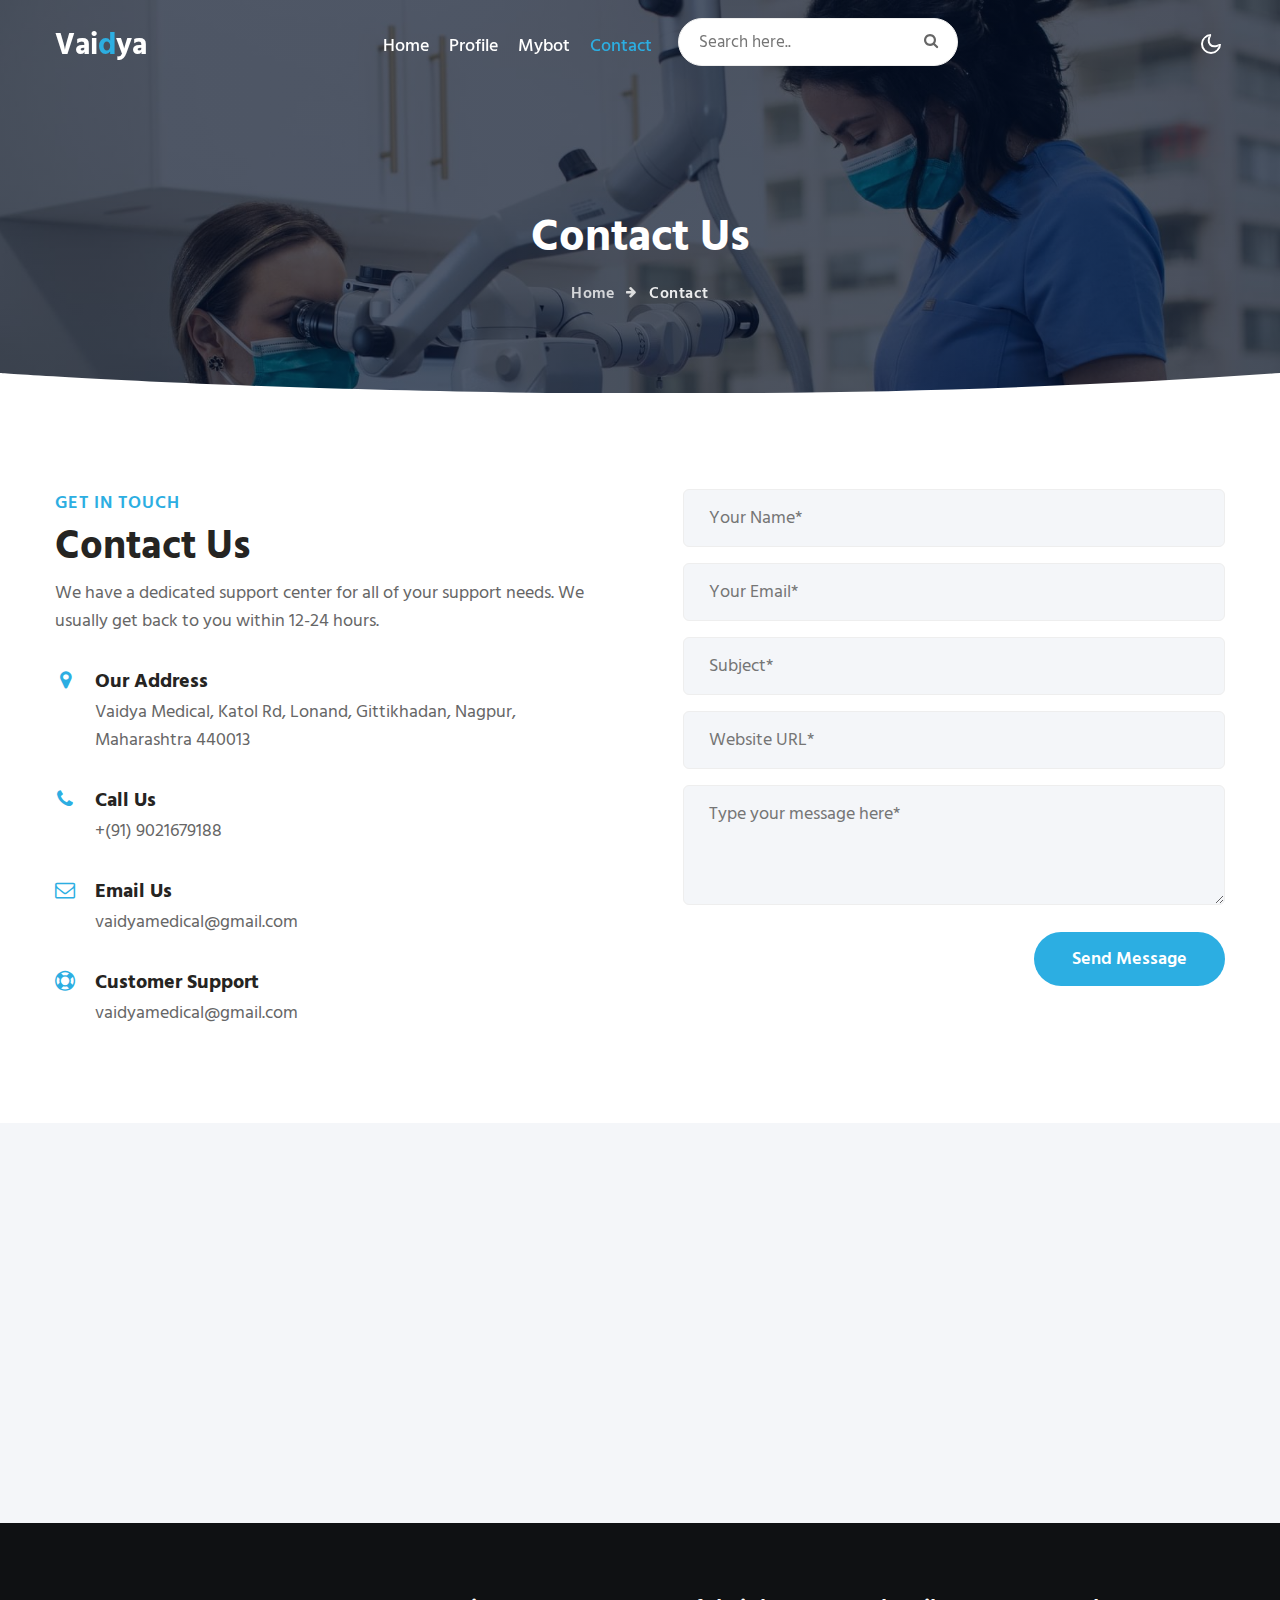
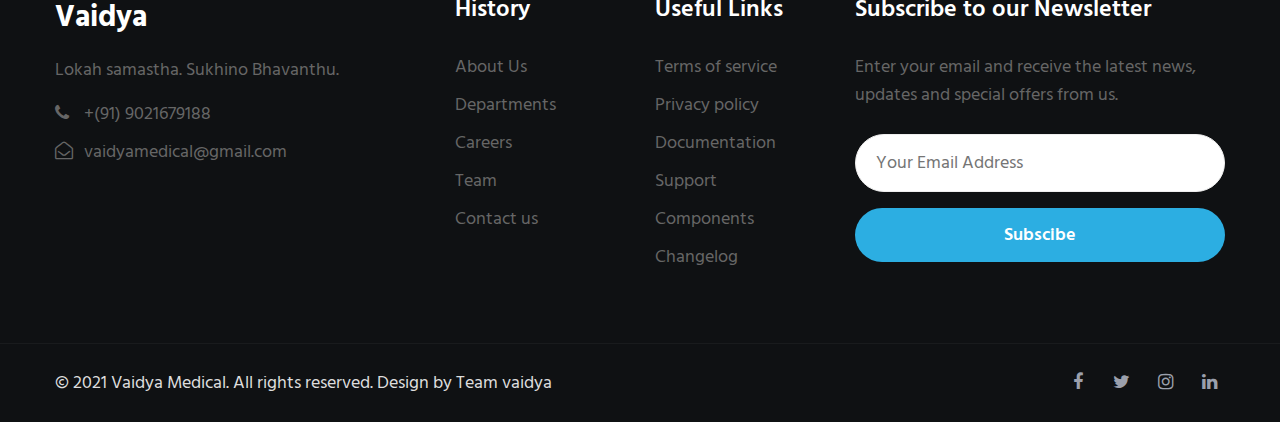
<file: contact.html>
<!--
Author: W3layouts
Author URL: http://w3layouts.com
-->
<!doctype html>
<html lang="zxx">

<head>
  <!-- Required meta tags -->
  <meta charset="utf-8">
  <meta name="viewport" content="width=device-width, initial-scale=1, shrink-to-fit=no">
  <meta name="keywords"
    content="Vaidya Medical Responsive web template, Bootstrap Web Templates, Android Compatible web template, Smartphone Compatible web template, free webdesigns for Nokia, Samsung, LG, SonyEricsson, Motorola web design" />
  <title>Vaidya Medical Chatbot Bootstrap Responsive Web Template | Contact :: W3Layouts </title>
  <link href="//fonts.googleapis.com/css2?family=Hind+Siliguri:wght@400;500;600;700&display=swap"
    rel="stylesheet">
  <!-- Template CSS -->
  <link rel="stylesheet" href="assets/css/style-starter.css">
</head>

<body>
  <!--header-->
  <div class="header-w3l">
    <!-- header -->
    <header id="site-header" class="fixed-top">
      <div class="container">
        <nav class="navbar navbar-expand-lg stroke">
          <a class="navbar-brand" href="index.html">
            Vai<span class="sub-logo">d</span>ya</span>
          </a>
          
          <button class="navbar-toggler  collapsed bg-gradient" type="button" data-toggle="collapse"
            data-target="#navbarTogglerDemo02" aria-controls="navbarTogglerDemo02" aria-expanded="false"
            aria-label="Toggle navigation">
            <span class="navbar-toggler-icon fa icon-expand fa-bars"></span>
            <span class="navbar-toggler-icon fa icon-close fa-times"></span>
            </span>
          </button>

          <div class="collapse navbar-collapse" id="navbarTogglerDemo02">
            <ul class="navbar-nav mx-lg-auto">
              <li class="nav-item">
                <a class="nav-link" href="index.html">Home</a>
              </li>
              <li class="nav-item">
                <a class="nav-link" href="#">Profile</a>
              </li>
              <li class="nav-item">
                <a class="nav-link"href="#">Mybot</a>
              </li>
             
              <li class="nav-item active">
                <a class="nav-link" href="contact.html">Contact</a>
              </li>
              <li class="search-bar ml-lg-3 mr-lg-5 mt-lg-0 mt-4">
                <!--/search-right-->
                <form class="search position-relative">
                  <input type="search" class="search__input" name="search" placeholder="Search here.."
                    onload="equalWidth()" required="">
                  <span class="fa fa-search search__icon"></span>
                </form>

                <!--//search-right-->
              </li>

            </ul>

          </div>
          <!-- toggle switch for light and dark theme -->
          <div class="mobile-position">
            <nav class="navigation">
              <div class="theme-switch-wrapper">
                <label class="theme-switch" for="checkbox">
                  <input type="checkbox" id="checkbox">
                  <div class="mode-container">
                    <i class="gg-sun"></i>
                    <i class="gg-moon"></i>
                  </div>
                </label>
              </div>
            </nav>
          </div>
          <!-- //toggle switch for light and dark theme -->
        </nav>
      </div>
    </header>
    </div>
    <!-- //header -->
    <!--/breadcrumb-bg-->
    <div class="breadcrumb-bg py-5  w3l-inner-page-breadcrumb">
      <div class="container pt-lg-5 pt-md-3 p-lg-4 pb-md-3 my-lg-3">
        <h2 class="title pt-5">Contact Us</h2>
        <ul class="breadcrumbs-custom-path mt-3 text-center">
          <li><a href="index.html">Home</a></li>
          <li class="active"><span class="fa fa-arrow-right mx-2" aria-hidden="true"></span> Contact </li>
        </ul>
      </div>
    </div>

  <!--//breadcrumb-bg-->
  <!-- banner bottom shape -->
  <div class="position-relative">
    <div class="shape overflow-hidden">
      <svg viewBox="0 0 2880 48" fill="none" xmlns="http://www.w3.org/2000/svg">
        <path d="M0 48H1437.5H2880V0H2160C1442.5 52 720 0 720 0H0V48Z" fill="currentColor"></path>
      </svg>
    </div>
  </div>
  <!-- banner bottom shape -->
  <!--/contact-->
  <section class="w3l-contact-2 py-5" id="contact">
    <div class="container py-lg-5 py-md-4 py-2">
      <div class="contact-grids d-grid">
        <div class="contact-left">
          <h6 class="title-subhny mb-1">Get in Touch</h6>
          <h3 class="title-w3l mb-2">Contact Us</h3>
          <p>We have a dedicated support center for all of your support needs. We usually get back to you within
            12-24 hours.</p>
          <div class="cont-details">
            <div class="cont-top margin-up">
              <div class="cont-left text-center">
                <span class="fa fa-map-marker"></span>
              </div>
              <div class="cont-right">
                <h6>Our Address</h6>
                <p> Vaidya Medical, Katol Rd, Lonand, Gittikhadan, Nagpur, Maharashtra 440013</p>
              </div>
            </div>
            <div class="cont-top margin-up">
              <div class="cont-left text-center">
                <span class="fa fa-phone"></span>
              </div>
              <div class="cont-right">
                <h6>Call Us</h6>
                <p><a href="+(91) 90216791887">+(91) 9021679188</a></p>
              </div>
            </div>
            <div class="cont-top margin-up">
              <div class="cont-left text-center">
                <span class="fa fa-envelope-o"></span>
              </div>
              <div class="cont-right">
                <h6>Email Us</h6>
                <p><a href="mailto:vaidyamedical@gmail.com" class="mail">vaidyamedical@gmail.com</a></p>
              </div>
            </div>
            <div class="cont-top margin-up">
              <div class="cont-left text-center">
                <span class="fa fa-life-ring"></span>
              </div>
              <div class="cont-right">
                <h6>Customer Support</h6>
                <p><a href="mailto:vaidyamedical@gmail.com" class="mail">vaidyamedical@gmail.com</a></p>
              </div>
            </div>
          </div>
        </div>
        <div class="contact-right">
          <form action="https://sendmail.w3layouts.com/submitForm" method="post" class="signin-form">
            <div class="input-grids">
              <input type="text" name="w3lName" id="w3lName" placeholder="Your Name*" class="contact-input"
                required="" />
              <input type="email" name="w3lSender" id="w3lSender" placeholder="Your Email*" class="contact-input"
                required="" />
              <input type="text" name="w3lSubect" id="w3lSubect" placeholder="Subject*" class="contact-input"
                required="" />
              <input type="text" name="w3lWebsite" id="w3lWebsite" placeholder="Website URL*" class="contact-input"
                required="" />
            </div>
            <div class="form-input">
              <textarea name="w3lMessage" id="w3lMessage" placeholder="Type your message here*" required=""></textarea>
            </div>
            <div class="w3l-submit text-lg-right">
            <button class="btn btn-style btn-primary">Send Message</button>
            </div>
          </form>
        </div>
      </div>
  </section>
  <!-- /map-->
  <div class="map-iframe">
    <iframe
      src="https://goo.gl/maps/j6KuEPsM7SKWPdf46"
      width="100%" height="400" frameborder="0" style="border: 0px;" allowfullscreen=""></iframe>
  </div>
  <!-- //map-->
  <!-- /contact -->
  <!-- footer -->
  <section class="w3l-footer-29-main">
    <div class="footer-29 py-5">
      <div class="container py-lg-4">
        <div class="row footer-top-29">
          <div class="col-lg-4 col-md-6 col-sm-7 footer-list-29 footer-1 pr-lg-5">
            <div class="footer-logo mb-3">
              <a class="navbar-brand" href="index.html">Vaidya</a>
            </div>
            <p>Lokah samastha. Sukhino Bhavanthu.</p>
            <ul class="mt-3">
              <li><a href="tel:+(91) 9021679188"><span class="fa fa-phone"></span> +(91) 9021679188</a></li>
              <li><a href="mailto:vaidyamedical@gmail.com" class="mail"><span class="fa fa-envelope-open-o"></span>
                  vaidyamedical@gmail.com</a></li>
            </ul>
          </div>
          <div class="col-lg-2 col-md-6 col-sm-5 col-6 footer-list-29 footer-2 mt-sm-0 mt-5">

            <ul>
              <h6 class="footer-title-29">History</h6>
              <li><a href="about.html">About Us</a></li>
                    <li><a href="services.html">Departments</a></li>
              <li><a href="#careers"> Careers</a></li>
              <li><a href="about.html">Team</a></li>
              <li><a href="contact.html">Contact us</a></li>
            </ul>
          </div>
          <div class="col-lg-2 col-md-6 col-sm-5 col-6 footer-list-29 footer-3 mt-lg-0 mt-5">
            <h6 class="footer-title-29">Useful Links</h6>
            <ul>
              <li><a href="#terms">Terms of service</a></li>
              <li><a href="#privacy"> Privacy policy</a></li>
              <li><a href="#doc"> Documentation</a></li>
              <li><a href="#support"> Support</a></li>
              <li><a href="#components"> Components</a></li>
              <li><a href="#changelog"> Changelog</a></li>
            </ul>

          </div>
          <div class="col-lg-4 col-md-6 col-sm-7 footer-list-29 footer-4 mt-lg-0 mt-5">
            <h6 class="footer-title-29">Subscribe to our Newsletter </h6>
            <p>Enter your email and receive the latest news, updates and special offers from us.</p>

            <form action="#" class="subscribe" method="post">
              <input type="email" name="email" placeholder="Your Email Address" required="">
              <button class="btn btn-style btn-primary w-100 mt-3">Subscibe</button>
            </form>
          </div>
        </div>
      </div>
    </div>
  </section>
  <!-- //footer -->

  <!-- copyright -->
  <section class="w3l-copyright">
    <div class="container">
      <div class="row bottom-copies">
        <p class="col-lg-8 copy-footer-29">© 2021 Vaidya Medical. All rights reserved. Design by Team vaidya
        <div class="col-lg-4 main-social-footer-29">
          <a href="#facebook" class="facebook"><span class="fa fa-facebook"></span></a>
          <a href="#twitter" class="twitter"><span class="fa fa-twitter"></span></a>
          <a href="#instagram" class="instagram"><span class="fa fa-instagram"></span></a>
          <a href="#linkedin" class="linkedin"><span class="fa fa-linkedin"></span></a>
        </div>

      </div>
    </div>

    <!-- move top -->
    <button onclick="topFunction()" id="movetop" title="Go to top">
      &#10548;
    </button>
    <script>
      // When the user scrolls down 20px from the top of the document, show the button
      window.onscroll = function () {
        scrollFunction()
      };

      function scrollFunction() {
        if (document.body.scrollTop > 20 || document.documentElement.scrollTop > 20) {
          document.getElementById("movetop").style.display = "block";
        } else {
          document.getElementById("movetop").style.display = "none";
        }
      }

      // When the user clicks on the button, scroll to the top of the document
      function topFunction() {
        document.body.scrollTop = 0;
        document.documentElement.scrollTop = 0;
      }
    </script>
    <!-- /move top -->
  </section>
  <!-- //copyright -->
  <!--//footer-->
  <!-- Template JavaScript -->
  <script src="assets/js/jquery-3.3.1.min.js"></script>
  <script src="assets/js/theme-change.js"></script>

  <!-- disable body scroll which navbar is in active -->
  <script>
    $(function () {
      $('.navbar-toggler').click(function () {
        $('body').toggleClass('noscroll');
      })
    });
  </script>
  <!-- disable body scroll which navbar is in active -->

  <!--/MENU-JS-->
  <script>
    $(window).on("scroll", function () {
      var scroll = $(window).scrollTop();

      if (scroll >= 80) {
        $("#site-header").addClass("nav-fixed");
      } else {
        $("#site-header").removeClass("nav-fixed");
      }
    });

    //Main navigation Active Class Add Remove
    $(".navbar-toggler").on("click", function () {
      $("header").toggleClass("active");
    });
    $(document).on("ready", function () {
      if ($(window).width() > 991) {
        $("header").removeClass("active");
      }
      $(window).on("resize", function () {
        if ($(window).width() > 991) {
          $("header").removeClass("active");
        }
      });
    });
  </script>
  <!--//MENU-JS-->


  <script src="assets/js/bootstrap.min.js"></script>

</body>

</html>
</file>
<file: assets/css/style-starter.css>
@charset "UTF-8";

/*--
Author: W3layouts
Author URL: http://w3layouts.com
--*/
/*!
 * Bootstrap v4.4.1 (https://getbootstrap.com/)
 * Copyright 2011-2019 The Bootstrap Authors
 * Copyright 2011-2019 Twitter, Inc.
 * Licensed under MIT (https://github.com/twbs/bootstrap/blob/master/LICENSE)
 */
:root {
  --blue: #007bff;
  --indigo: #6610f2;
  --purple: #6f42c1;
  --pink: #e83e8c;
  --red: #dc3545;
  --orange: #fd7e14;
  --yellow: #ffc107;
  --green: #28a745;
  --teal: #20c997;
  --cyan: #17a2b8;
  --white: #fff;
  --gray: #6c757d;
  --gray-dark: #343a40;
  --primary: #F42A2A;
  --secondary: #f8b195;
  --success: #28a745;
  --info: #17a2b8;
  --warning: #ffc107;
  --danger: #dc3545;
  --light: #f8f9fa;
  --dark: #343a40;
  --breakpoint-xs: 0;
  --breakpoint-sm: 576px;
  --breakpoint-md: 768px;
  --breakpoint-lg: 992px;
  --breakpoint-xl: 1200px;
  --font-family-sans-serif: -apple-system, BlinkMacSystemFont, "Segoe UI", Roboto, "Helvetica Neue", Arial, "Noto Sans", sans-serif, "Apple Color Emoji", "Segoe UI Emoji", "Segoe UI Symbol", "Noto Color Emoji";
  --font-family-monospace: SFMono-Regular, Menlo, Monaco, Consolas, "Liberation Mono", "Courier New", monospace;
}

*,
*::before,
*::after {
  box-sizing: border-box;
}

html {
  font-family: sans-serif;
  line-height: 1.15;
  -webkit-text-size-adjust: 100%;
  -webkit-tap-highlight-color: rgba(0, 0, 0, 0);
}

article,
aside,
figcaption,
figure,
footer,
header,
hgroup,
main,
nav,
section {
  display: block;
}

body {
  margin: 0;
  font-family: -apple-system, BlinkMacSystemFont, "Segoe UI", Roboto, "Helvetica Neue", Arial, "Noto Sans", sans-serif, "Apple Color Emoji", "Segoe UI Emoji", "Segoe UI Symbol", "Noto Color Emoji";
  font-size: 1rem;
  font-weight: 400;
  line-height: 1.5;
  color: #212529;
  text-align: left;
  background-color: #fff;
}

[tabindex="-1"]:focus:not(:focus-visible) {
  outline: 0 !important;
}

hr {
  box-sizing: content-box;
  height: 0;
  overflow: visible;
}

h1,
h2,
h3,
h4,
h5,
h6 {
  margin-top: 0;
  margin-bottom: 0.5rem;
}
.tagline{
  font-size: 2rem !important;
}
p {
  margin-top: 0;
  margin-bottom: 1rem;
}

abbr[title],
abbr[data-original-title] {
  text-decoration: underline;
  -webkit-text-decoration: underline dotted;
  text-decoration: underline dotted;
  cursor: help;
  border-bottom: 0;
  -webkit-text-decoration-skip-ink: none;
  text-decoration-skip-ink: none;
}

address {
  margin-bottom: 1rem;
  font-style: normal;
  line-height: inherit;
}

ol,
ul,
dl {
  margin-top: 0;
  margin-bottom: 1rem;
}

ol ol,
ul ul,
ol ul,
ul ol {
  margin-bottom: 0;
}

dt {
  font-weight: 700;
}

dd {
  margin-bottom: .5rem;
  margin-left: 0;
}

blockquote {
  margin: 0 0 1rem;
}

b,
strong {
  font-weight: bolder;
}

small {
  font-size: 80%;
}

sub,
sup {
  position: relative;
  font-size: 75%;
  line-height: 0;
  vertical-align: baseline;
}

sub {
  bottom: -.25em;
}

sup {
  top: -.5em;
}

a {
  color: var(--primary-color);
  text-decoration: none;
  background-color: transparent;
}

a:hover {
  color: var(--primary-color);
  text-decoration: underline;
}

a:not([href]) {
  color: inherit;
  text-decoration: none;
}

a:not([href]):hover {
  color: inherit;
  text-decoration: none;
}

pre,
code,
kbd,
samp {
  font-family: SFMono-Regular, Menlo, Monaco, Consolas, "Liberation Mono", "Courier New", monospace;
  font-size: 1em;
}

pre {
  margin-top: 0;
  margin-bottom: 1rem;
  overflow: auto;
}

figure {
  margin: 0 0 1rem;
}

img {
  vertical-align: middle;
  border-style: none;
}

svg {
  overflow: hidden;
  vertical-align: middle;
}

table {
  border-collapse: collapse;
}

caption {
  padding-top: 0.75rem;
  padding-bottom: 0.75rem;
  color: #6c757d;
  text-align: left;
  caption-side: bottom;
}

th {
  text-align: inherit;
}

label {
  display: inline-block;
  margin-bottom: 0.5rem;
}

button {
  border-radius: 0;
}

button:focus {
  outline: 1px dotted;
  outline: 5px auto -webkit-focus-ring-color;
}

input,
button,
select,
optgroup,
textarea {
  margin: 0;
  font-family: inherit;
  font-size: inherit;
  line-height: inherit;
}

button,
input {
  overflow: visible;
}

button,
select {
  text-transform: none;
}

select {
  word-wrap: normal;
}

button,
[type="button"],
[type="reset"],
[type="submit"] {
  -webkit-appearance: button;
}

button:not(:disabled),
[type="button"]:not(:disabled),
[type="reset"]:not(:disabled),
[type="submit"]:not(:disabled) {
  cursor: pointer;
}

button::-moz-focus-inner,
[type="button"]::-moz-focus-inner,
[type="reset"]::-moz-focus-inner,
[type="submit"]::-moz-focus-inner {
  padding: 0;
  border-style: none;
}

input[type="radio"],
input[type="checkbox"] {
  box-sizing: border-box;
  padding: 0;
}

input[type="date"],
input[type="time"],
input[type="datetime-local"],
input[type="month"] {
  -webkit-appearance: listbox;
}

textarea {
  overflow: auto;
  resize: vertical;
}

fieldset {
  min-width: 0;
  padding: 0;
  margin: 0;
  border: 0;
}

legend {
  display: block;
  width: 100%;
  max-width: 100%;
  padding: 0;
  margin-bottom: .5rem;
  font-size: 1.5rem;
  line-height: inherit;
  color: inherit;
  white-space: normal;
}

@media (max-width: 1200px) {
  legend {
    font-size: calc(1.275rem + 0.3vw);
  }
}

progress {
  vertical-align: baseline;
}

[type="number"]::-webkit-inner-spin-button,
[type="number"]::-webkit-outer-spin-button {
  height: auto;
}

[type="search"] {
  outline-offset: -2px;
  -webkit-appearance: none;
}

[type="search"]::-webkit-search-decoration {
  -webkit-appearance: none;
}

::-webkit-file-upload-button {
  font: inherit;
  -webkit-appearance: button;
}

output {
  display: inline-block;
}

summary {
  display: list-item;
  cursor: pointer;
}

template {
  display: none;
}

[hidden] {
  display: none !important;
}

h1,
h2,
h3,
h4,
h5,
h6,
.h1,
.h2,
.h3,
.h4,
.h5,
.h6 {
  margin-bottom: 0.5rem;
  font-weight: 500;
  line-height: 1.2;
}

h1,
.h1 {
  font-size: 2.5rem;
}

@media (max-width: 1200px) {

  h1,
  .h1 {
    font-size: calc(1.375rem + 1.5vw);
  }
}

h2,
.h2 {
  font-size: 2rem;
}

@media (max-width: 1200px) {

  h2,
  .h2 {
    font-size: calc(1.325rem + 0.9vw);
  }
}

h3,
.h3 {
  font-size: 1.75rem;
}

@media (max-width: 1200px) {

  h3,
  .h3 {
    font-size: calc(1.3rem + 0.6vw);
  }
}

h4,
.h4 {
  font-size: 1.5rem;
}

@media (max-width: 1200px) {

  h4,
  .h4 {
    font-size: calc(1.275rem + 0.3vw);
  }
}

h5,
.h5 {
  font-size: 1.25rem;
}

h6,
.h6 {
  font-size: 1rem;
}

.lead {
  font-size: 1.25rem;
  font-weight: 300;
}

.display-1 {
  font-size: 6rem;
  font-weight: 300;
  line-height: 1.2;
}

@media (max-width: 1200px) {
  .display-1 {
    font-size: calc(1.725rem + 5.7vw);
  }
}

.display-2 {
  font-size: 5.5rem;
  font-weight: 300;
  line-height: 1.2;
}

@media (max-width: 1200px) {
  .display-2 {
    font-size: calc(1.675rem + 5.1vw);
  }
}

.display-3 {
  font-size: 4.5rem;
  font-weight: 300;
  line-height: 1.2;
}

@media (max-width: 1200px) {
  .display-3 {
    font-size: calc(1.575rem + 3.9vw);
  }
}

.display-4 {
  font-size: 3.5rem;
  font-weight: 300;
  line-height: 1.2;
}

@media (max-width: 1200px) {
  .display-4 {
    font-size: calc(1.475rem + 2.7vw);
  }
}

hr {
  margin-top: 1rem;
  margin-bottom: 1rem;
  border: 0;
  border-top: 1px solid rgba(0, 0, 0, 0.1);
}

small,
.small {
  font-size: 80%;
  font-weight: 400;
}

mark,
.mark {
  padding: 0.2em;
  background-color: #fcf8e3;
}

.list-unstyled {
  padding-left: 0;
  list-style: none;
}

.list-inline {
  padding-left: 0;
  list-style: none;
}

.list-inline-item {
  display: inline-block;
}

.list-inline-item:not(:last-child) {
  margin-right: 0.5rem;
}

.initialism {
  font-size: 90%;
  text-transform: uppercase;
}

.blockquote {
  margin-bottom: 1rem;
  font-size: 1.25rem;
}

.blockquote-footer {
  display: block;
  font-size: 80%;
  color: #6c757d;
}

.blockquote-footer::before {
  content: "\2014\00A0";
}

.img-fluid {
  max-width: 100%;
  height: auto;
}

.img-thumbnail {
  padding: 0.25rem;
  background-color: #fff;
  border: 1px solid #dee2e6;
  border-radius: 0.25rem;
  max-width: 100%;
  height: auto;
}

.figure {
  display: inline-block;
}

.figure-img {
  margin-bottom: 0.5rem;
  line-height: 1;
}

.figure-caption {
  font-size: 90%;
  color: #6c757d;
}

code {
  font-size: 87.5%;
  color: #e83e8c;
  word-wrap: break-word;
}

a>code {
  color: inherit;
}

kbd {
  padding: 0.2rem 0.4rem;
  font-size: 87.5%;
  color: #fff;
  background-color: #212529;
  border-radius: 0.2rem;
}

kbd kbd {
  padding: 0;
  font-size: 100%;
  font-weight: 700;
}

pre {
  display: block;
  font-size: 87.5%;
  color: #212529;
}

pre code {
  font-size: inherit;
  color: inherit;
  word-break: normal;
}

.pre-scrollable {
  max-height: 340px;
  overflow-y: scroll;
}

.container {
  width: 100%;
  padding-right: 15px;
  padding-left: 15px;
  margin-right: auto;
  margin-left: auto;
}

@media (min-width: 576px) {
  .container {
    max-width: 540px;
  }
}

@media (min-width: 768px) {
  .container {
    max-width: 720px;
  }
}

@media (min-width: 992px) {
  .container {
    max-width: 960px;
  }
}

@media (min-width: 1200px) {
  .container {
    max-width: 1140px;
  }
}

.container-fluid,
.container-sm,
.container-md,
.container-lg,
.container-xl {
  width: 100%;
  padding-right: 15px;
  padding-left: 15px;
  margin-right: auto;
  margin-left: auto;
}

@media (min-width: 576px) {

  .container,
  .container-sm {
    max-width: 540px;
  }
}

@media (min-width: 768px) {

  .container,
  .container-sm,
  .container-md {
    max-width: 720px;
  }
}

@media (min-width: 992px) {

  .container,
  .container-sm,
  .container-md,
  .container-lg {
    max-width: 960px;
  }
}

@media (min-width: 1200px) {

  .container,
  .container-sm,
  .container-md,
  .container-lg,
  .container-xl {
    max-width: 1140px;
  }
}

.row {
  display: flex;
  flex-wrap: wrap;
  margin-right: -15px;
  margin-left: -15px;
}

.no-gutters {
  margin-right: 0;
  margin-left: 0;
}

.no-gutters>.col,
.no-gutters>[class*="col-"] {
  padding-right: 0;
  padding-left: 0;
}

.col-1,
.col-2,
.col-3,
.col-4,
.col-5,
.col-6,
.col-7,
.col-8,
.col-9,
.col-10,
.col-11,
.col-12,
.col,
.col-auto,
.col-sm-1,
.col-sm-2,
.col-sm-3,
.col-sm-4,
.col-sm-5,
.col-sm-6,
.col-sm-7,
.col-sm-8,
.col-sm-9,
.col-sm-10,
.col-sm-11,
.col-sm-12,
.col-sm,
.col-sm-auto,
.col-md-1,
.col-md-2,
.col-md-3,
.col-md-4,
.col-md-5,
.col-md-6,
.col-md-7,
.col-md-8,
.col-md-9,
.col-md-10,
.col-md-11,
.col-md-12,
.col-md,
.col-md-auto,
.col-lg-1,
.col-lg-2,
.col-lg-3,
.col-lg-4,
.col-lg-5,
.col-lg-6,
.col-lg-7,
.col-lg-8,
.col-lg-9,
.col-lg-10,
.col-lg-11,
.col-lg-12,
.col-lg,
.col-lg-auto,
.col-xl-1,
.col-xl-2,
.col-xl-3,
.col-xl-4,
.col-xl-5,
.col-xl-6,
.col-xl-7,
.col-xl-8,
.col-xl-9,
.col-xl-10,
.col-xl-11,
.col-xl-12,
.col-xl,
.col-xl-auto {
  position: relative;
  width: 100%;
  padding-right: 15px;
  padding-left: 15px;
}

.col {
  flex-basis: 0;
  flex-grow: 1;
  max-width: 100%;
}

.row-cols-1>* {
  flex: 0 0 100%;
  max-width: 100%;
}

.row-cols-2>* {
  flex: 0 0 50%;
  max-width: 50%;
}

.row-cols-3>* {
  flex: 0 0 33.33333%;
  max-width: 33.33333%;
}

.row-cols-4>* {
  flex: 0 0 25%;
  max-width: 25%;
}

.row-cols-5>* {
  flex: 0 0 20%;
  max-width: 20%;
}

.row-cols-6>* {
  flex: 0 0 16.66667%;
  max-width: 16.66667%;
}

.col-auto {
  flex: 0 0 auto;
  width: auto;
  max-width: 100%;
}

.col-1 {
  flex: 0 0 8.33333%;
  max-width: 8.33333%;
}

.col-2 {
  flex: 0 0 16.66667%;
  max-width: 16.66667%;
}

.col-3 {
  flex: 0 0 25%;
  max-width: 25%;
}

.col-4 {
  flex: 0 0 33.33333%;
  max-width: 33.33333%;
}

.col-5 {
  flex: 0 0 41.66667%;
  max-width: 41.66667%;
}

.col-6 {
  flex: 0 0 50%;
  max-width: 50%;
}

.col-7 {
  flex: 0 0 58.33333%;
  max-width: 58.33333%;
}

.col-8 {
  flex: 0 0 66.66667%;
  max-width: 66.66667%;
}

.col-9 {
  flex: 0 0 75%;
  max-width: 75%;
}

.col-10 {
  flex: 0 0 83.33333%;
  max-width: 83.33333%;
}

.col-11 {
  flex: 0 0 91.66667%;
  max-width: 91.66667%;
}

.col-12 {
  flex: 0 0 100%;
  max-width: 100%;
}

.order-first {
  order: -1;
}

.order-last {
  order: 13;
}

.order-0 {
  order: 0;
}

.order-1 {
  order: 1;
}

.order-2 {
  order: 2;
}

.order-3 {
  order: 3;
}

.order-4 {
  order: 4;
}

.order-5 {
  order: 5;
}

.order-6 {
  order: 6;
}

.order-7 {
  order: 7;
}

.order-8 {
  order: 8;
}

.order-9 {
  order: 9;
}

.order-10 {
  order: 10;
}

.order-11 {
  order: 11;
}

.order-12 {
  order: 12;
}

.offset-1 {
  margin-left: 8.33333%;
}

.offset-2 {
  margin-left: 16.66667%;
}

.offset-3 {
  margin-left: 25%;
}

.offset-4 {
  margin-left: 33.33333%;
}

.offset-5 {
  margin-left: 41.66667%;
}

.offset-6 {
  margin-left: 50%;
}

.offset-7 {
  margin-left: 58.33333%;
}

.offset-8 {
  margin-left: 66.66667%;
}

.offset-9 {
  margin-left: 75%;
}

.offset-10 {
  margin-left: 83.33333%;
}

.offset-11 {
  margin-left: 91.66667%;
}

@media (min-width: 576px) {
  .col-sm {
    flex-basis: 0;
    flex-grow: 1;
    max-width: 100%;
  }

  .row-cols-sm-1>* {
    flex: 0 0 100%;
    max-width: 100%;
  }

  .row-cols-sm-2>* {
    flex: 0 0 50%;
    max-width: 50%;
  }

  .row-cols-sm-3>* {
    flex: 0 0 33.33333%;
    max-width: 33.33333%;
  }

  .row-cols-sm-4>* {
    flex: 0 0 25%;
    max-width: 25%;
  }

  .row-cols-sm-5>* {
    flex: 0 0 20%;
    max-width: 20%;
  }

  .row-cols-sm-6>* {
    flex: 0 0 16.66667%;
    max-width: 16.66667%;
  }

  .col-sm-auto {
    flex: 0 0 auto;
    width: auto;
    max-width: 100%;
  }

  .col-sm-1 {
    flex: 0 0 8.33333%;
    max-width: 8.33333%;
  }

  .col-sm-2 {
    flex: 0 0 16.66667%;
    max-width: 16.66667%;
  }

  .col-sm-3 {
    flex: 0 0 25%;
    max-width: 25%;
  }

  .col-sm-4 {
    flex: 0 0 33.33333%;
    max-width: 33.33333%;
  }

  .col-sm-5 {
    flex: 0 0 41.66667%;
    max-width: 41.66667%;
  }

  .col-sm-6 {
    flex: 0 0 50%;
    max-width: 50%;
  }

  .col-sm-7 {
    flex: 0 0 58.33333%;
    max-width: 58.33333%;
  }

  .col-sm-8 {
    flex: 0 0 66.66667%;
    max-width: 66.66667%;
  }

  .col-sm-9 {
    flex: 0 0 75%;
    max-width: 75%;
  }

  .col-sm-10 {
    flex: 0 0 83.33333%;
    max-width: 83.33333%;
  }

  .col-sm-11 {
    flex: 0 0 91.66667%;
    max-width: 91.66667%;
  }

  .col-sm-12 {
    flex: 0 0 100%;
    max-width: 100%;
  }

  .order-sm-first {
    order: -1;
  }

  .order-sm-last {
    order: 13;
  }

  .order-sm-0 {
    order: 0;
  }

  .order-sm-1 {
    order: 1;
  }

  .order-sm-2 {
    order: 2;
  }

  .order-sm-3 {
    order: 3;
  }

  .order-sm-4 {
    order: 4;
  }

  .order-sm-5 {
    order: 5;
  }

  .order-sm-6 {
    order: 6;
  }

  .order-sm-7 {
    order: 7;
  }

  .order-sm-8 {
    order: 8;
  }

  .order-sm-9 {
    order: 9;
  }

  .order-sm-10 {
    order: 10;
  }

  .order-sm-11 {
    order: 11;
  }

  .order-sm-12 {
    order: 12;
  }

  .offset-sm-0 {
    margin-left: 0;
  }

  .offset-sm-1 {
    margin-left: 8.33333%;
  }

  .offset-sm-2 {
    margin-left: 16.66667%;
  }

  .offset-sm-3 {
    margin-left: 25%;
  }

  .offset-sm-4 {
    margin-left: 33.33333%;
  }

  .offset-sm-5 {
    margin-left: 41.66667%;
  }

  .offset-sm-6 {
    margin-left: 50%;
  }

  .offset-sm-7 {
    margin-left: 58.33333%;
  }

  .offset-sm-8 {
    margin-left: 66.66667%;
  }

  .offset-sm-9 {
    margin-left: 75%;
  }

  .offset-sm-10 {
    margin-left: 83.33333%;
  }

  .offset-sm-11 {
    margin-left: 91.66667%;
  }
}

@media (min-width: 768px) {
  .col-md {
    flex-basis: 0;
    flex-grow: 1;
    max-width: 100%;
  }

  .row-cols-md-1>* {
    flex: 0 0 100%;
    max-width: 100%;
  }

  .row-cols-md-2>* {
    flex: 0 0 50%;
    max-width: 50%;
  }

  .row-cols-md-3>* {
    flex: 0 0 33.33333%;
    max-width: 33.33333%;
  }

  .row-cols-md-4>* {
    flex: 0 0 25%;
    max-width: 25%;
  }

  .row-cols-md-5>* {
    flex: 0 0 20%;
    max-width: 20%;
  }

  .row-cols-md-6>* {
    flex: 0 0 16.66667%;
    max-width: 16.66667%;
  }

  .col-md-auto {
    flex: 0 0 auto;
    width: auto;
    max-width: 100%;
  }

  .col-md-1 {
    flex: 0 0 8.33333%;
    max-width: 8.33333%;
  }

  .col-md-2 {
    flex: 0 0 16.66667%;
    max-width: 16.66667%;
  }

  .col-md-3 {
    flex: 0 0 25%;
    max-width: 25%;
  }

  .col-md-4 {
    flex: 0 0 33.33333%;
    max-width: 33.33333%;
  }

  .col-md-5 {
    flex: 0 0 41.66667%;
    max-width: 41.66667%;
  }

  .col-md-6 {
    flex: 0 0 50%;
    max-width: 50%;
  }

  .col-md-7 {
    flex: 0 0 58.33333%;
    max-width: 58.33333%;
  }

  .col-md-8 {
    flex: 0 0 66.66667%;
    max-width: 66.66667%;
  }

  .col-md-9 {
    flex: 0 0 75%;
    max-width: 75%;
  }

  .col-md-10 {
    flex: 0 0 83.33333%;
    max-width: 83.33333%;
  }

  .col-md-11 {
    flex: 0 0 91.66667%;
    max-width: 91.66667%;
  }

  .col-md-12 {
    flex: 0 0 100%;
    max-width: 100%;
  }

  .order-md-first {
    order: -1;
  }

  .order-md-last {
    order: 13;
  }

  .order-md-0 {
    order: 0;
  }

  .order-md-1 {
    order: 1;
  }

  .order-md-2 {
    order: 2;
  }

  .order-md-3 {
    order: 3;
  }

  .order-md-4 {
    order: 4;
  }

  .order-md-5 {
    order: 5;
  }

  .order-md-6 {
    order: 6;
  }

  .order-md-7 {
    order: 7;
  }

  .order-md-8 {
    order: 8;
  }

  .order-md-9 {
    order: 9;
  }

  .order-md-10 {
    order: 10;
  }

  .order-md-11 {
    order: 11;
  }

  .order-md-12 {
    order: 12;
  }

  .offset-md-0 {
    margin-left: 0;
  }

  .offset-md-1 {
    margin-left: 8.33333%;
  }

  .offset-md-2 {
    margin-left: 16.66667%;
  }

  .offset-md-3 {
    margin-left: 25%;
  }

  .offset-md-4 {
    margin-left: 33.33333%;
  }

  .offset-md-5 {
    margin-left: 41.66667%;
  }

  .offset-md-6 {
    margin-left: 50%;
  }

  .offset-md-7 {
    margin-left: 58.33333%;
  }

  .offset-md-8 {
    margin-left: 66.66667%;
  }

  .offset-md-9 {
    margin-left: 75%;
  }

  .offset-md-10 {
    margin-left: 83.33333%;
  }

  .offset-md-11 {
    margin-left: 91.66667%;
  }
}

@media (min-width: 992px) {
  .col-lg {
    flex-basis: 0;
    flex-grow: 1;
    max-width: 100%;
  }

  .row-cols-lg-1>* {
    flex: 0 0 100%;
    max-width: 100%;
  }

  .row-cols-lg-2>* {
    flex: 0 0 50%;
    max-width: 50%;
  }

  .row-cols-lg-3>* {
    flex: 0 0 33.33333%;
    max-width: 33.33333%;
  }

  .row-cols-lg-4>* {
    flex: 0 0 25%;
    max-width: 25%;
  }

  .row-cols-lg-5>* {
    flex: 0 0 20%;
    max-width: 20%;
  }

  .row-cols-lg-6>* {
    flex: 0 0 16.66667%;
    max-width: 16.66667%;
  }

  .col-lg-auto {
    flex: 0 0 auto;
    width: auto;
    max-width: 100%;
  }

  .col-lg-1 {
    flex: 0 0 8.33333%;
    max-width: 8.33333%;
  }

  .col-lg-2 {
    flex: 0 0 16.66667%;
    max-width: 16.66667%;
  }

  .col-lg-3 {
    flex: 0 0 25%;
    max-width: 25%;
  }

  .col-lg-4 {
    flex: 0 0 33.33333%;
    max-width: 33.33333%;
  }

  .col-lg-5 {
    flex: 0 0 41.66667%;
    max-width: 41.66667%;
  }

  .col-lg-6 {
    flex: 0 0 50%;
    max-width: 50%;
  }

  .col-lg-7 {
    flex: 0 0 58.33333%;
    max-width: 58.33333%;
  }

  .col-lg-8 {
    flex: 0 0 66.66667%;
    max-width: 66.66667%;
  }

  .col-lg-9 {
    flex: 0 0 75%;
    max-width: 75%;
  }

  .col-lg-10 {
    flex: 0 0 83.33333%;
    max-width: 83.33333%;
  }

  .col-lg-11 {
    flex: 0 0 91.66667%;
    max-width: 91.66667%;
  }

  .col-lg-12 {
    flex: 0 0 100%;
    max-width: 100%;
  }

  .order-lg-first {
    order: -1;
  }

  .order-lg-last {
    order: 13;
  }

  .order-lg-0 {
    order: 0;
  }

  .order-lg-1 {
    order: 1;
  }

  .order-lg-2 {
    order: 2;
  }

  .order-lg-3 {
    order: 3;
  }

  .order-lg-4 {
    order: 4;
  }

  .order-lg-5 {
    order: 5;
  }

  .order-lg-6 {
    order: 6;
  }

  .order-lg-7 {
    order: 7;
  }

  .order-lg-8 {
    order: 8;
  }

  .order-lg-9 {
    order: 9;
  }

  .order-lg-10 {
    order: 10;
  }

  .order-lg-11 {
    order: 11;
  }

  .order-lg-12 {
    order: 12;
  }

  .offset-lg-0 {
    margin-left: 0;
  }

  .offset-lg-1 {
    margin-left: 8.33333%;
  }

  .offset-lg-2 {
    margin-left: 16.66667%;
  }

  .offset-lg-3 {
    margin-left: 25%;
  }

  .offset-lg-4 {
    margin-left: 33.33333%;
  }

  .offset-lg-5 {
    margin-left: 41.66667%;
  }

  .offset-lg-6 {
    margin-left: 50%;
  }

  .offset-lg-7 {
    margin-left: 58.33333%;
  }

  .offset-lg-8 {
    margin-left: 66.66667%;
  }

  .offset-lg-9 {
    margin-left: 75%;
  }

  .offset-lg-10 {
    margin-left: 83.33333%;
  }

  .offset-lg-11 {
    margin-left: 91.66667%;
  }
}

@media (min-width: 1200px) {
  .col-xl {
    flex-basis: 0;
    flex-grow: 1;
    max-width: 100%;
  }

  .row-cols-xl-1>* {
    flex: 0 0 100%;
    max-width: 100%;
  }

  .row-cols-xl-2>* {
    flex: 0 0 50%;
    max-width: 50%;
  }

  .row-cols-xl-3>* {
    flex: 0 0 33.33333%;
    max-width: 33.33333%;
  }

  .row-cols-xl-4>* {
    flex: 0 0 25%;
    max-width: 25%;
  }

  .row-cols-xl-5>* {
    flex: 0 0 20%;
    max-width: 20%;
  }

  .row-cols-xl-6>* {
    flex: 0 0 16.66667%;
    max-width: 16.66667%;
  }

  .col-xl-auto {
    flex: 0 0 auto;
    width: auto;
    max-width: 100%;
  }

  .col-xl-1 {
    flex: 0 0 8.33333%;
    max-width: 8.33333%;
  }

  .col-xl-2 {
    flex: 0 0 16.66667%;
    max-width: 16.66667%;
  }

  .col-xl-3 {
    flex: 0 0 25%;
    max-width: 25%;
  }

  .col-xl-4 {
    flex: 0 0 33.33333%;
    max-width: 33.33333%;
  }

  .col-xl-5 {
    flex: 0 0 41.66667%;
    max-width: 41.66667%;
  }

  .col-xl-6 {
    flex: 0 0 50%;
    max-width: 50%;
  }

  .col-xl-7 {
    flex: 0 0 58.33333%;
    max-width: 58.33333%;
  }

  .col-xl-8 {
    flex: 0 0 66.66667%;
    max-width: 66.66667%;
  }

  .col-xl-9 {
    flex: 0 0 75%;
    max-width: 75%;
  }

  .col-xl-10 {
    flex: 0 0 83.33333%;
    max-width: 83.33333%;
  }

  .col-xl-11 {
    flex: 0 0 91.66667%;
    max-width: 91.66667%;
  }

  .col-xl-12 {
    flex: 0 0 100%;
    max-width: 100%;
  }

  .order-xl-first {
    order: -1;
  }

  .order-xl-last {
    order: 13;
  }

  .order-xl-0 {
    order: 0;
  }

  .order-xl-1 {
    order: 1;
  }

  .order-xl-2 {
    order: 2;
  }

  .order-xl-3 {
    order: 3;
  }

  .order-xl-4 {
    order: 4;
  }

  .order-xl-5 {
    order: 5;
  }

  .order-xl-6 {
    order: 6;
  }

  .order-xl-7 {
    order: 7;
  }


  .order-xl-8 {
    order: 8;
  }

  .order-xl-9 {
    order: 9;
  }

  .order-xl-10 {
    order: 10;
  }

  .order-xl-11 {
    order: 11;
  }

  .order-xl-12 {
    order: 12;
  }

  .offset-xl-0 {
    margin-left: 0;
  }

  .offset-xl-1 {
    margin-left: 8.33333%;
  }


  .offset-xl-2 {
    margin-left: 16.66667%;
  }

  .offset-xl-3 {
    margin-left: 25%;
  }

  .offset-xl-4 {
    margin-left: 33.33333%;
  }

  .offset-xl-5 {
    margin-left: 41.66667%;
  }

  .offset-xl-6 {
    margin-left: 50%;
  }

  .offset-xl-7 {
    margin-left: 58.33333%;
  }

  .offset-xl-8 {
    margin-left: 66.66667%;
  }

  .offset-xl-9 {
    margin-left: 75%;
  }

  .offset-xl-10 {
    margin-left: 83.33333%;
  }

  .offset-xl-11 {
    margin-left: 91.66667%;
  }
}

.table {
  width: 100%;
  margin-bottom: 1rem;
  color: #212529;
}

.table th,
.table td {
  padding: 0.75rem;
  vertical-align: top;
  border-top: 1px solid #dee2e6;
}

.table thead th {
  vertical-align: bottom;
  border-bottom: 2px solid #dee2e6;
}

.table tbody+tbody {
  border-top: 2px solid #dee2e6;
}

.table-sm th,
.table-sm td {
  padding: 0.3rem;
}

.table-bordered {
  border: 1px solid #dee2e6;
}

.table-bordered th,
.table-bordered td {
  border: 1px solid #dee2e6;
}

.table-bordered thead th,
.table-bordered thead td {
  border-bottom-width: 2px;
}

.table-borderless th,
.table-borderless td,
.table-borderless thead th,
.table-borderless tbody+tbody {
  border: 0;
}

.table-striped tbody tr:nth-of-type(odd) {
  background-color: rgba(0, 0, 0, 0.05);
}

.table-hover tbody tr:hover {
  color: #212529;
  background-color: rgba(0, 0, 0, 0.075);
}

.table-primary,
.table-primary>th,
.table-primary>td {
  background-color: #dad1f2;
}

.table-primary th,
.table-primary td,
.table-primary thead th,
.table-primary tbody+tbody {
  border-color: #baa9e7;
}

.table-hover .table-primary:hover {
  background-color: #cabdec;
}

.table-hover .table-primary:hover>td,
.table-hover .table-primary:hover>th {
  background-color: #cabdec;
}

.table-secondary,
.table-secondary>th,
.table-secondary>td {
  background-color: #fde9e1;
}

.table-secondary th,
.table-secondary td,
.table-secondary thead th,
.table-secondary tbody+tbody {
  border-color: #fbd6c8;
}

.table-hover .table-secondary:hover {
  background-color: #fbd7c9;
}

.table-hover .table-secondary:hover>td,
.table-hover .table-secondary:hover>th {
  background-color: #fbd7c9;
}

.table-success,
.table-success>th,
.table-success>td {
  background-color: #c3e6cb;
}

.table-success th,
.table-success td,
.table-success thead th,
.table-success tbody+tbody {
  border-color: #8fd19e;
}

.table-hover .table-success:hover {
  background-color: #b1dfbb;
}

.table-hover .table-success:hover>td,
.table-hover .table-success:hover>th {
  background-color: #b1dfbb;
}

.table-info,
.table-info>th,
.table-info>td {
  background-color: #bee5eb;
}

.table-info th,
.table-info td,
.table-info thead th,
.table-info tbody+tbody {
  border-color: #86cfda;
}

.table-hover .table-info:hover {
  background-color: #abdde5;
}

.table-hover .table-info:hover>td,
.table-hover .table-info:hover>th {
  background-color: #abdde5;
}

.table-warning,
.table-warning>th,
.table-warning>td {
  background-color: #ffeeba;
}

.table-warning th,
.table-warning td,
.table-warning thead th,
.table-warning tbody+tbody {
  border-color: #ffdf7e;
}

.table-hover .table-warning:hover {
  background-color: #ffe8a1;
}

.table-hover .table-warning:hover>td,
.table-hover .table-warning:hover>th {
  background-color: #ffe8a1;
}

.table-danger,
.table-danger>th,
.table-danger>td {
  background-color: #f5c6cb;
}

.table-danger th,
.table-danger td,
.table-danger thead th,
.table-danger tbody+tbody {
  border-color: #ed969e;
}

.table-hover .table-danger:hover {
  background-color: #f1b0b7;
}

.table-hover .table-danger:hover>td,
.table-hover .table-danger:hover>th {
  background-color: #f1b0b7;
}

.table-light,
.table-light>th,
.table-light>td {
  background-color: #fdfdfe;
}

.table-light th,
.table-light td,
.table-light thead th,
.table-light tbody+tbody {
  border-color: #fbfcfc;
}

.table-hover .table-light:hover {
  background-color: #ececf6;
}

.table-hover .table-light:hover>td,
.table-hover .table-light:hover>th {
  background-color: #ececf6;
}

.table-dark,
.table-dark>th,
.table-dark>td {
  background-color: #c6c8ca;
}

.table-dark th,
.table-dark td,
.table-dark thead th,
.table-dark tbody+tbody {
  border-color: #95999c;
}

.table-hover .table-dark:hover {
  background-color: #b9bbbe;
}

.table-hover .table-dark:hover>td,
.table-hover .table-dark:hover>th {
  background-color: #b9bbbe;
}

.table-active,
.table-active>th,
.table-active>td {
  background-color: rgba(0, 0, 0, 0.075);
}

.table-hover .table-active:hover {
  background-color: rgba(0, 0, 0, 0.075);
}

.table-hover .table-active:hover>td,
.table-hover .table-active:hover>th {
  background-color: rgba(0, 0, 0, 0.075);
}

.table .thead-dark th {
  color: #fff;
  background-color: #343a40;
  border-color: #454d55;
}

.table .thead-light th {
  color: #495057;
  background-color: #e9ecef;
  border-color: #dee2e6;
}

.table-dark {
  color: #fff;
  background-color: #343a40;
}

.table-dark th,
.table-dark td,
.table-dark thead th {
  border-color: #454d55;
}

.table-dark.table-bordered {
  border: 0;
}

.table-dark.table-striped tbody tr:nth-of-type(odd) {
  background-color: rgba(255, 255, 255, 0.05);
}

.table-dark.table-hover tbody tr:hover {
  color: #fff;
  background-color: rgba(255, 255, 255, 0.075);
}

@media (max-width: 575.98px) {
  .table-responsive-sm {
    display: block;
    width: 100%;
    overflow-x: auto;
    -webkit-overflow-scrolling: touch;
  }

  .table-responsive-sm>.table-bordered {
    border: 0;
  }
}

@media (max-width: 767.98px) {
  .table-responsive-md {
    display: block;
    width: 100%;
    overflow-x: auto;
    -webkit-overflow-scrolling: touch;
  }

  .table-responsive-md>.table-bordered {
    border: 0;
  }
}

@media (max-width: 991.98px) {
  .table-responsive-lg {
    display: block;
    width: 100%;
    overflow-x: auto;
    -webkit-overflow-scrolling: touch;
  }

  .table-responsive-lg>.table-bordered {
    border: 0;
  }
}

@media (max-width: 1199.98px) {
  .table-responsive-xl {
    display: block;
    width: 100%;
    overflow-x: auto;
    -webkit-overflow-scrolling: touch;
  }

  .table-responsive-xl>.table-bordered {
    border: 0;
  }
}

.table-responsive {
  display: block;
  width: 100%;
  overflow-x: auto;
  -webkit-overflow-scrolling: touch;
}

.table-responsive>.table-bordered {
  border: 0;
}

.form-control {
  display: block;
  width: 100%;
  height: calc(1.5em + 0.75rem + 2px);
  padding: 0.375rem 0.75rem;
  font-size: 1rem;
  font-weight: 400;
  line-height: 1.5;
  color: #495057;
  background-color: #fff;
  background-clip: padding-box;
  border: 1px solid #ced4da;
  border-radius: 0.25rem;
  transition: border-color 0.15s ease-in-out, box-shadow 0.15s ease-in-out;
}

@media (prefers-reduced-motion: reduce) {
  .form-control {
    transition: none;
  }
}

.form-control::-ms-expand {
  background-color: transparent;
  border: 0;
}

.form-control:-moz-focusring {
  color: transparent;
  text-shadow: 0 0 0 #495057;
}

.form-control:focus {
  color: #495057;
  background-color: #fff;
  border-color: #cabcec;
  outline: 0;
  box-shadow: 0 0 0 0.2rem rgba(123, 89, 208, 0.25);
}

.form-control::-webkit-input-placeholder {
  color: #6c757d;
  opacity: 1;
}

.form-control::-moz-placeholder {
  color: #6c757d;
  opacity: 1;
}

.form-control:-ms-input-placeholder {
  color: #6c757d;
  opacity: 1;
}

.form-control::-ms-input-placeholder {
  color: #6c757d;
  opacity: 1;
}

.form-control::placeholder {
  color: #6c757d;
  opacity: 1;
}

.form-control:disabled,
.form-control[readonly] {
  background-color: #e9ecef;
  opacity: 1;
}

select.form-control:focus::-ms-value {
  color: #495057;
  background-color: #fff;
}

.form-control-file,
.form-control-range {
  display: block;
  width: 100%;
}

.col-form-label {
  padding-top: calc(0.375rem + 1px);
  padding-bottom: calc(0.375rem + 1px);
  margin-bottom: 0;
  font-size: inherit;
  line-height: 1.5;
}

.col-form-label-lg {
  padding-top: calc(0.5rem + 1px);
  padding-bottom: calc(0.5rem + 1px);
  font-size: 1.25rem;
  line-height: 1.5;
}

.col-form-label-sm {
  padding-top: calc(0.25rem + 1px);
  padding-bottom: calc(0.25rem + 1px);
  font-size: 0.875rem;
  line-height: 1.5;
}

.form-control-plaintext {
  display: block;
  width: 100%;
  padding: 0.375rem 0;
  margin-bottom: 0;
  font-size: 1rem;
  line-height: 1.5;
  color: #212529;
  background-color: transparent;
  border: solid transparent;
  border-width: 1px 0;
}

.form-control-plaintext.form-control-sm,
.form-control-plaintext.form-control-lg {
  padding-right: 0;
  padding-left: 0;
}

.form-control-sm {
  height: calc(1.5em + 0.5rem + 2px);
  padding: 0.25rem 0.5rem;
  font-size: 0.875rem;
  line-height: 1.5;
  border-radius: 0.2rem;
}

.form-control-lg {
  height: calc(1.5em + 1rem + 2px);
  padding: 0.5rem 1rem;
  font-size: 1.25rem;
  line-height: 1.5;
  border-radius: 0.3rem;
}

select.form-control[size],
select.form-control[multiple] {
  height: auto;
}

textarea.form-control {
  height: auto;
}

.form-group {
  margin-bottom: 1rem;
}

.form-text {
  display: block;
  margin-top: 0.25rem;
}

.form-row {
  display: flex;
  flex-wrap: wrap;
  margin-right: -5px;
  margin-left: -5px;
}

.form-row>.col,
.form-row>[class*="col-"] {
  padding-right: 5px;
  padding-left: 5px;
}

.form-check {
  position: relative;
  display: block;
  padding-left: 1.25rem;
}

.form-check-input {
  position: absolute;
  margin-top: 0.3rem;
  margin-left: -1.25rem;
}

.form-check-input[disabled]~.form-check-label,
.form-check-input:disabled~.form-check-label {
  color: #6c757d;
}

.form-check-label {
  margin-bottom: 0;
}

.form-check-inline {
  display: inline-flex;
  align-items: center;
  padding-left: 0;
  margin-right: 0.75rem;
}

.form-check-inline .form-check-input {
  position: static;
  margin-top: 0;
  margin-right: 0.3125rem;
  margin-left: 0;
}

.valid-feedback {
  display: none;
  width: 100%;
  margin-top: 0.25rem;
  font-size: 80%;
  color: #28a745;
}

.valid-tooltip {
  position: absolute;
  top: 100%;
  z-index: 5;
  display: none;
  max-width: 100%;
  padding: 0.25rem 0.5rem;
  margin-top: .1rem;
  font-size: 0.875rem;
  line-height: 1.5;
  color: #fff;
  background-color: rgba(40, 167, 69, 0.9);
  border-radius: 0.25rem;
}

.was-validated :valid~.valid-feedback,
.was-validated :valid~.valid-tooltip,
.is-valid~.valid-feedback,
.is-valid~.valid-tooltip {
  display: block;
}

.was-validated .form-control:valid,
.form-control.is-valid {
  border-color: #28a745;
  padding-right: calc(1.5em + 0.75rem);
  background-image: url("data:image/svg+xml,%3csvg xmlns='http://www.w3.org/2000/svg' width='8' height='8' viewBox='0 0 8 8'%3e%3cpath fill='%2328a745' d='M2.3 6.73L.6 4.53c-.4-1.04.46-1.4 1.1-.8l1.1 1.4 3.4-3.8c.6-.63 1.6-.27 1.2.7l-4 4.6c-.43.5-.8.4-1.1.1z'/%3e%3c/svg%3e");
  background-repeat: no-repeat;
  background-position: right calc(0.375em + 0.1875rem) center;
  background-size: calc(0.75em + 0.375rem) calc(0.75em + 0.375rem);
}

.was-validated .form-control:valid:focus,
.form-control.is-valid:focus {
  border-color: #28a745;
  box-shadow: 0 0 0 0.2rem rgba(40, 167, 69, 0.25);
}

.was-validated textarea.form-control:valid,
textarea.form-control.is-valid {
  padding-right: calc(1.5em + 0.75rem);
  background-position: top calc(0.375em + 0.1875rem) right calc(0.375em + 0.1875rem);
}

.was-validated .custom-select:valid,
.custom-select.is-valid {
  border-color: #28a745;
  padding-right: calc(0.75em + 2.3125rem);
  background: url("data:image/svg+xml,%3csvg xmlns='http://www.w3.org/2000/svg' width='4' height='5' viewBox='0 0 4 5'%3e%3cpath fill='%23343a40' d='M2 0L0 2h4zm0 5L0 3h4z'/%3e%3c/svg%3e") no-repeat right 0.75rem center/8px 10px, url("data:image/svg+xml,%3csvg xmlns='http://www.w3.org/2000/svg' width='8' height='8' viewBox='0 0 8 8'%3e%3cpath fill='%2328a745' d='M2.3 6.73L.6 4.53c-.4-1.04.46-1.4 1.1-.8l1.1 1.4 3.4-3.8c.6-.63 1.6-.27 1.2.7l-4 4.6c-.43.5-.8.4-1.1.1z'/%3e%3c/svg%3e") #fff no-repeat center right 1.75rem/calc(0.75em + 0.375rem) calc(0.75em + 0.375rem);
}

.was-validated .custom-select:valid:focus,
.custom-select.is-valid:focus {
  border-color: #28a745;
  box-shadow: 0 0 0 0.2rem rgba(40, 167, 69, 0.25);
}

.was-validated .form-check-input:valid~.form-check-label,
.form-check-input.is-valid~.form-check-label {
  color: #28a745;
}

.was-validated .form-check-input:valid~.valid-feedback,
.was-validated .form-check-input:valid~.valid-tooltip,
.form-check-input.is-valid~.valid-feedback,
.form-check-input.is-valid~.valid-tooltip {
  display: block;
}

.was-validated .custom-control-input:valid~.custom-control-label,
.custom-control-input.is-valid~.custom-control-label {
  color: #28a745;
}

.was-validated .custom-control-input:valid~.custom-control-label::before,
.custom-control-input.is-valid~.custom-control-label::before {
  border-color: #28a745;
}

.was-validated .custom-control-input:valid:checked~.custom-control-label::before,
.custom-control-input.is-valid:checked~.custom-control-label::before {
  border-color: #34ce57;
  background-color: #34ce57;
}

.was-validated .custom-control-input:valid:focus~.custom-control-label::before,
.custom-control-input.is-valid:focus~.custom-control-label::before {
  box-shadow: 0 0 0 0.2rem rgba(40, 167, 69, 0.25);
}

.was-validated .custom-control-input:valid:focus:not(:checked)~.custom-control-label::before,
.custom-control-input.is-valid:focus:not(:checked)~.custom-control-label::before {
  border-color: #28a745;
}

.was-validated .custom-file-input:valid~.custom-file-label,
.custom-file-input.is-valid~.custom-file-label {
  border-color: #28a745;
}

.was-validated .custom-file-input:valid:focus~.custom-file-label,
.custom-file-input.is-valid:focus~.custom-file-label {
  border-color: #28a745;
  box-shadow: 0 0 0 0.2rem rgba(40, 167, 69, 0.25);
}

.invalid-feedback {
  display: none;
  width: 100%;
  margin-top: 0.25rem;
  font-size: 80%;
  color: #dc3545;
}

.invalid-tooltip {
  position: absolute;
  top: 100%;
  z-index: 5;
  display: none;
  max-width: 100%;
  padding: 0.25rem 0.5rem;
  margin-top: .1rem;
  font-size: 0.875rem;
  line-height: 1.5;
  color: #fff;
  background-color: rgba(220, 53, 69, 0.9);
  border-radius: 0.25rem;
}

.was-validated :invalid~.invalid-feedback,
.was-validated :invalid~.invalid-tooltip,
.is-invalid~.invalid-feedback,
.is-invalid~.invalid-tooltip {
  display: block;
}

.was-validated .form-control:invalid,
.form-control.is-invalid {
  border-color: #dc3545;
  padding-right: calc(1.5em + 0.75rem);
  background-image: url("data:image/svg+xml,%3csvg xmlns='http://www.w3.org/2000/svg' width='12' height='12' fill='none' stroke='%23dc3545' viewBox='0 0 12 12'%3e%3ccircle cx='6' cy='6' r='4.5'/%3e%3cpath stroke-linejoin='round' d='M5.8 3.6h.4L6 6.5z'/%3e%3ccircle cx='6' cy='8.2' r='.6' fill='%23dc3545' stroke='none'/%3e%3c/svg%3e");
  background-repeat: no-repeat;
  background-position: right calc(0.375em + 0.1875rem) center;
  background-size: calc(0.75em + 0.375rem) calc(0.75em + 0.375rem);
}

.was-validated .form-control:invalid:focus,
.form-control.is-invalid:focus {
  border-color: #dc3545;
  box-shadow: 0 0 0 0.2rem rgba(220, 53, 69, 0.25);
}

.was-validated textarea.form-control:invalid,
textarea.form-control.is-invalid {
  padding-right: calc(1.5em + 0.75rem);
  background-position: top calc(0.375em + 0.1875rem) right calc(0.375em + 0.1875rem);
}

.was-validated .custom-select:invalid,
.custom-select.is-invalid {
  border-color: #dc3545;
  padding-right: calc(0.75em + 2.3125rem);
  background: url("data:image/svg+xml,%3csvg xmlns='http://www.w3.org/2000/svg' width='4' height='5' viewBox='0 0 4 5'%3e%3cpath fill='%23343a40' d='M2 0L0 2h4zm0 5L0 3h4z'/%3e%3c/svg%3e") no-repeat right 0.75rem center/8px 10px, url("data:image/svg+xml,%3csvg xmlns='http://www.w3.org/2000/svg' width='12' height='12' fill='none' stroke='%23dc3545' viewBox='0 0 12 12'%3e%3ccircle cx='6' cy='6' r='4.5'/%3e%3cpath stroke-linejoin='round' d='M5.8 3.6h.4L6 6.5z'/%3e%3ccircle cx='6' cy='8.2' r='.6' fill='%23dc3545' stroke='none'/%3e%3c/svg%3e") #fff no-repeat center right 1.75rem/calc(0.75em + 0.375rem) calc(0.75em + 0.375rem);
}

.was-validated .custom-select:invalid:focus,
.custom-select.is-invalid:focus {
  border-color: #dc3545;
  box-shadow: 0 0 0 0.2rem rgba(220, 53, 69, 0.25);
}

.was-validated .form-check-input:invalid~.form-check-label,
.form-check-input.is-invalid~.form-check-label {
  color: #dc3545;
}

.was-validated .form-check-input:invalid~.invalid-feedback,
.was-validated .form-check-input:invalid~.invalid-tooltip,
.form-check-input.is-invalid~.invalid-feedback,
.form-check-input.is-invalid~.invalid-tooltip {
  display: block;
}

.was-validated .custom-control-input:invalid~.custom-control-label,
.custom-control-input.is-invalid~.custom-control-label {
  color: #dc3545;
}

.was-validated .custom-control-input:invalid~.custom-control-label::before,
.custom-control-input.is-invalid~.custom-control-label::before {
  border-color: #dc3545;
}

.was-validated .custom-control-input:invalid:checked~.custom-control-label::before,
.custom-control-input.is-invalid:checked~.custom-control-label::before {
  border-color: #e4606d;
  background-color: #e4606d;
}

.was-validated .custom-control-input:invalid:focus~.custom-control-label::before,
.custom-control-input.is-invalid:focus~.custom-control-label::before {
  box-shadow: 0 0 0 0.2rem rgba(220, 53, 69, 0.25);
}

.was-validated .custom-control-input:invalid:focus:not(:checked)~.custom-control-label::before,
.custom-control-input.is-invalid:focus:not(:checked)~.custom-control-label::before {
  border-color: #dc3545;
}

.was-validated .custom-file-input:invalid~.custom-file-label,
.custom-file-input.is-invalid~.custom-file-label {
  border-color: #dc3545;
}

.was-validated .custom-file-input:invalid:focus~.custom-file-label,
.custom-file-input.is-invalid:focus~.custom-file-label {
  border-color: #dc3545;
  box-shadow: 0 0 0 0.2rem rgba(220, 53, 69, 0.25);
}

.form-inline {
  display: flex;
  flex-flow: row wrap;
  align-items: center;
}

.form-inline .form-check {
  width: 100%;
}

@media (min-width: 576px) {
  .form-inline label {
    display: flex;
    align-items: center;
    justify-content: center;
    margin-bottom: 0;
  }

  .form-inline .form-group {
    display: flex;
    flex: 0 0 auto;
    flex-flow: row wrap;
    align-items: center;
    margin-bottom: 0;
  }

  .form-inline .form-control {
    display: inline-block;
    width: auto;
    vertical-align: middle;
  }

  .form-inline .form-control-plaintext {
    display: inline-block;
  }

  .form-inline .input-group,
  .form-inline .custom-select {
    width: auto;
  }

  .form-inline .form-check {
    display: flex;
    align-items: center;
    justify-content: center;
    width: auto;
    padding-left: 0;
  }

  .form-inline .form-check-input {
    position: relative;
    flex-shrink: 0;
    margin-top: 0;
    margin-right: 0.25rem;
    margin-left: 0;
  }

  .form-inline .custom-control {
    align-items: center;
    justify-content: center;
  }

  .form-inline .custom-control-label {
    margin-bottom: 0;
  }
}

.btn {
  display: inline-block;
  font-weight: 400;
  color: #212529;
  text-align: center;
  vertical-align: middle;
  cursor: pointer;
  -webkit-user-select: none;
  -moz-user-select: none;
  -ms-user-select: none;
  user-select: none;
  background-color: transparent;
  border: 1px solid transparent;
  padding: 0.375rem 0.75rem;
  font-size: 1rem;
  line-height: 1.5;
  border-radius: 0.25rem;
  transition: color 0.15s ease-in-out, background-color 0.15s ease-in-out, border-color 0.15s ease-in-out, box-shadow 0.15s ease-in-out;
}

@media (prefers-reduced-motion: reduce) {
  .btn {
    transition: none;
  }
}

.btn:hover {
  color: #212529;
  text-decoration: none;
}

.btn:focus,
.btn.focus {
  outline: 0;
  box-shadow: 0 0 0 0.2rem rgba(123, 89, 208, 0.25);
}

.btn.disabled,
.btn:disabled {
  opacity: 0.65;
}

a.btn.disabled,
fieldset:disabled a.btn {
  pointer-events: none;
}

.btn-primary {
  color: #fff;
  background-color: #F42A2A;
  border-color: #F42A2A;
}

.btn-primary:hover {
  color: #fff;
  background-color: #FF3F38;
  border-color: #FF3F38;
}

.btn-primary:focus,
.btn-primary.focus {
  color: #fff;
  background-color: #FF3F38;
  border-color: #FF3F38;
  box-shadow: 0 0 0 0.2rem rgba(143, 114, 215, 0.5);
}

.btn-primary.disabled,
.btn-primary:disabled {
  color: #fff;
  background-color: #F42A2A;
  border-color: #F42A2A;
}

.btn-primary:not(:disabled):not(.disabled):active,
.btn-primary:not(:disabled):not(.disabled).active,
.show>.btn-primary.dropdown-toggle {
  color: #fff;
  background-color: #FF3F38;
  border-color: #5933b6;
}

.btn-primary:not(:disabled):not(.disabled):active:focus,
.btn-primary:not(:disabled):not(.disabled).active:focus,
.show>.btn-primary.dropdown-toggle:focus {
  box-shadow: 0 0 0 0.2rem rgba(143, 114, 215, 0.5);
}

.btn-secondary {
  color: #212529;
  background-color: #f8b195;
  border-color: #f8b195;
}

.btn-secondary:hover {
  color: #212529;
  background-color: #f69771;
  border-color: #f58e65;
}

.btn-secondary:focus,
.btn-secondary.focus {
  color: #212529;
  background-color: #f69771;
  border-color: #f58e65;
  box-shadow: 0 0 0 0.2rem rgba(216, 156, 133, 0.5);
}

.btn-secondary.disabled,
.btn-secondary:disabled {
  color: #212529;
  background-color: #f8b195;
  border-color: #f8b195;
}

.btn-secondary:not(:disabled):not(.disabled):active,
.btn-secondary:not(:disabled):not(.disabled).active,
.show>.btn-secondary.dropdown-toggle {
  color: #212529;
  background-color: #f58e65;
  border-color: #f48559;
}

.btn-secondary:not(:disabled):not(.disabled):active:focus,
.btn-secondary:not(:disabled):not(.disabled).active:focus,
.show>.btn-secondary.dropdown-toggle:focus {
  box-shadow: 0 0 0 0.2rem rgba(216, 156, 133, 0.5);
}

.btn-success {
  color: #fff;
  background-color: #28a745;
  border-color: #28a745;
}

.btn-success:hover {
  color: #fff;
  background-color: #218838;
  border-color: #1e7e34;
}

.btn-success:focus,
.btn-success.focus {
  color: #fff;
  background-color: #218838;
  border-color: #1e7e34;
  box-shadow: 0 0 0 0.2rem rgba(72, 180, 97, 0.5);
}

.btn-success.disabled,
.btn-success:disabled {
  color: #fff;
  background-color: #28a745;
  border-color: #28a745;
}

.btn-success:not(:disabled):not(.disabled):active,
.btn-success:not(:disabled):not(.disabled).active,
.show>.btn-success.dropdown-toggle {
  color: #fff;
  background-color: #1e7e34;
  border-color: #1c7430;
}

.btn-success:not(:disabled):not(.disabled):active:focus,
.btn-success:not(:disabled):not(.disabled).active:focus,
.show>.btn-success.dropdown-toggle:focus {
  box-shadow: 0 0 0 0.2rem rgba(72, 180, 97, 0.5);
}

.btn-info {
  color: #fff;
  background-color: #17a2b8;
  border-color: #17a2b8;
}

.btn-info:hover {
  color: #fff;
  background-color: #138496;
  border-color: #117a8b;
}

.btn-info:focus,
.btn-info.focus {
  color: #fff;
  background-color: #138496;
  border-color: #117a8b;
  box-shadow: 0 0 0 0.2rem rgba(58, 176, 195, 0.5);
}

.btn-info.disabled,
.btn-info:disabled {
  color: #fff;
  background-color: #17a2b8;
  border-color: #17a2b8;
}

.btn-info:not(:disabled):not(.disabled):active,
.btn-info:not(:disabled):not(.disabled).active,
.show>.btn-info.dropdown-toggle {
  color: #fff;
  background-color: #117a8b;
  border-color: #10707f;
}

.btn-info:not(:disabled):not(.disabled):active:focus,
.btn-info:not(:disabled):not(.disabled).active:focus,
.show>.btn-info.dropdown-toggle:focus {
  box-shadow: 0 0 0 0.2rem rgba(58, 176, 195, 0.5);
}

.btn-warning {
  color: #212529;
  background-color: #ffc107;
  border-color: #ffc107;
}

.btn-warning:hover {
  color: #212529;
  background-color: #e0a800;
  border-color: #d39e00;
}

.btn-warning:focus,
.btn-warning.focus {
  color: #212529;
  background-color: #e0a800;
  border-color: #d39e00;
  box-shadow: 0 0 0 0.2rem rgba(222, 170, 12, 0.5);
}

.btn-warning.disabled,
.btn-warning:disabled {
  color: #212529;
  background-color: #ffc107;
  border-color: #ffc107;
}

.btn-warning:not(:disabled):not(.disabled):active,
.btn-warning:not(:disabled):not(.disabled).active,
.show>.btn-warning.dropdown-toggle {
  color: #212529;
  background-color: #d39e00;
  border-color: #c69500;
}

.btn-warning:not(:disabled):not(.disabled):active:focus,
.btn-warning:not(:disabled):not(.disabled).active:focus,
.show>.btn-warning.dropdown-toggle:focus {
  box-shadow: 0 0 0 0.2rem rgba(222, 170, 12, 0.5);
}

.btn-danger {
  color: #fff;
  background-color: #dc3545;
  border-color: #dc3545;
}

.btn-danger:hover {
  color: #fff;
  background-color: #c82333;
  border-color: #bd2130;
}

.btn-danger:focus,
.btn-danger.focus {
  color: #fff;
  background-color: #c82333;
  border-color: #bd2130;
  box-shadow: 0 0 0 0.2rem rgba(225, 83, 97, 0.5);
}

.btn-danger.disabled,
.btn-danger:disabled {
  color: #fff;
  background-color: #dc3545;
  border-color: #dc3545;
}

.btn-danger:not(:disabled):not(.disabled):active,
.btn-danger:not(:disabled):not(.disabled).active,
.show>.btn-danger.dropdown-toggle {
  color: #fff;
  background-color: #bd2130;
  border-color: #b21f2d;
}

.btn-danger:not(:disabled):not(.disabled):active:focus,
.btn-danger:not(:disabled):not(.disabled).active:focus,
.show>.btn-danger.dropdown-toggle:focus {
  box-shadow: 0 0 0 0.2rem rgba(225, 83, 97, 0.5);
}

.btn-light {
  color: #212529;
  background-color: #f8f9fa;
  border-color: #f8f9fa;
}

.btn-light:hover {
  color: #212529;
  background-color: #e2e6ea;
  border-color: #dae0e5;
}

.btn-light:focus,
.btn-light.focus {
  color: #212529;
  background-color: #e2e6ea;
  border-color: #dae0e5;
  box-shadow: 0 0 0 0.2rem rgba(216, 217, 219, 0.5);
}

.btn-light.disabled,
.btn-light:disabled {
  color: #212529;
  background-color: #f8f9fa;
  border-color: #f8f9fa;
}

.btn-light:not(:disabled):not(.disabled):active,
.btn-light:not(:disabled):not(.disabled).active,
.show>.btn-light.dropdown-toggle {
  color: #212529;
  background-color: #dae0e5;
  border-color: #d3d9df;
}

.btn-light:not(:disabled):not(.disabled):active:focus,
.btn-light:not(:disabled):not(.disabled).active:focus,
.show>.btn-light.dropdown-toggle:focus {
  box-shadow: 0 0 0 0.2rem rgba(216, 217, 219, 0.5);
}

.btn-dark {
  color: #fff;
  background-color: #343a40;
  border-color: #343a40;
}

.btn-dark:hover {
  color: #fff;
  background-color: #23272b;
  border-color: #1d2124;
}

.btn-dark:focus,
.btn-dark.focus {
  color: #fff;
  background-color: #23272b;
  border-color: #1d2124;
  box-shadow: 0 0 0 0.2rem rgba(82, 88, 93, 0.5);
}

.btn-dark.disabled,
.btn-dark:disabled {
  color: #fff;
  background-color: #343a40;
  border-color: #343a40;
}

.btn-dark:not(:disabled):not(.disabled):active,
.btn-dark:not(:disabled):not(.disabled).active,
.show>.btn-dark.dropdown-toggle {
  color: #fff;
  background-color: #1d2124;
  border-color: #171a1d;
}

.btn-dark:not(:disabled):not(.disabled):active:focus,
.btn-dark:not(:disabled):not(.disabled).active:focus,
.show>.btn-dark.dropdown-toggle:focus {
  box-shadow: 0 0 0 0.2rem rgba(82, 88, 93, 0.5);
}

.btn-outline-primary {
  color: #F42A2A;
  border-color: #F42A2A;
}

.btn-outline-primary:hover {
  color: #fff;
  background-color: #F42A2A;
  border-color: #F42A2A;
}

.btn-outline-primary:focus,
.btn-outline-primary.focus {
  box-shadow: 0 0 0 0.2rem rgba(123, 89, 208, 0.5);
}

.btn-outline-primary.disabled,
.btn-outline-primary:disabled {
  color: #F42A2A;
  background-color: transparent;
}

.btn-outline-primary:not(:disabled):not(.disabled):active,
.btn-outline-primary:not(:disabled):not(.disabled).active,
.show>.btn-outline-primary.dropdown-toggle {
  color: #fff;
  background-color: #F42A2A;
  border-color: #F42A2A;
}

.btn-outline-primary:not(:disabled):not(.disabled):active:focus,
.btn-outline-primary:not(:disabled):not(.disabled).active:focus,
.show>.btn-outline-primary.dropdown-toggle:focus {
  box-shadow: 0 0 0 0.2rem rgba(123, 89, 208, 0.5);
}

.btn-outline-secondary {
  color: #f8b195;
  border-color: #f8b195;
}

.btn-outline-secondary:hover {
  color: #212529;
  background-color: #f8b195;
  border-color: #f8b195;
}

.btn-outline-secondary:focus,
.btn-outline-secondary.focus {
  box-shadow: 0 0 0 0.2rem rgba(248, 177, 149, 0.5);
}

.btn-outline-secondary.disabled,
.btn-outline-secondary:disabled {
  color: #f8b195;
  background-color: transparent;
}

.btn-outline-secondary:not(:disabled):not(.disabled):active,
.btn-outline-secondary:not(:disabled):not(.disabled).active,
.show>.btn-outline-secondary.dropdown-toggle {
  color: #212529;
  background-color: #f8b195;
  border-color: #f8b195;
}

.btn-outline-secondary:not(:disabled):not(.disabled):active:focus,
.btn-outline-secondary:not(:disabled):not(.disabled).active:focus,
.show>.btn-outline-secondary.dropdown-toggle:focus {
  box-shadow: 0 0 0 0.2rem rgba(248, 177, 149, 0.5);
}

.btn-outline-success {
  color: #28a745;
  border-color: #28a745;
}

.btn-outline-success:hover {
  color: #fff;
  background-color: #28a745;
  border-color: #28a745;
}

.btn-outline-success:focus,
.btn-outline-success.focus {
  box-shadow: 0 0 0 0.2rem rgba(40, 167, 69, 0.5);
}

.btn-outline-success.disabled,
.btn-outline-success:disabled {
  color: #28a745;
  background-color: transparent;
}

.btn-outline-success:not(:disabled):not(.disabled):active,
.btn-outline-success:not(:disabled):not(.disabled).active,
.show>.btn-outline-success.dropdown-toggle {
  color: #fff;
  background-color: #28a745;
  border-color: #28a745;
}

.btn-outline-success:not(:disabled):not(.disabled):active:focus,
.btn-outline-success:not(:disabled):not(.disabled).active:focus,
.show>.btn-outline-success.dropdown-toggle:focus {
  box-shadow: 0 0 0 0.2rem rgba(40, 167, 69, 0.5);
}

.btn-outline-info {
  color: #17a2b8;
  border-color: #17a2b8;
}

.btn-outline-info:hover {
  color: #fff;
  background-color: #17a2b8;
  border-color: #17a2b8;
}

.btn-outline-info:focus,
.btn-outline-info.focus {
  box-shadow: 0 0 0 0.2rem rgba(23, 162, 184, 0.5);
}

.btn-outline-info.disabled,
.btn-outline-info:disabled {
  color: #17a2b8;
  background-color: transparent;
}

.btn-outline-info:not(:disabled):not(.disabled):active,
.btn-outline-info:not(:disabled):not(.disabled).active,
.show>.btn-outline-info.dropdown-toggle {
  color: #fff;
  background-color: #17a2b8;
  border-color: #17a2b8;
}

.btn-outline-info:not(:disabled):not(.disabled):active:focus,
.btn-outline-info:not(:disabled):not(.disabled).active:focus,
.show>.btn-outline-info.dropdown-toggle:focus {
  box-shadow: 0 0 0 0.2rem rgba(23, 162, 184, 0.5);
}

.btn-outline-warning {
  color: #ffc107;
  border-color: #ffc107;
}

.btn-outline-warning:hover {
  color: #212529;
  background-color: #ffc107;
  border-color: #ffc107;
}

.btn-outline-warning:focus,
.btn-outline-warning.focus {
  box-shadow: 0 0 0 0.2rem rgba(255, 193, 7, 0.5);
}

.btn-outline-warning.disabled,
.btn-outline-warning:disabled {
  color: #ffc107;
  background-color: transparent;
}

.btn-outline-warning:not(:disabled):not(.disabled):active,
.btn-outline-warning:not(:disabled):not(.disabled).active,
.show>.btn-outline-warning.dropdown-toggle {
  color: #212529;
  background-color: #ffc107;
  border-color: #ffc107;
}

.btn-outline-warning:not(:disabled):not(.disabled):active:focus,
.btn-outline-warning:not(:disabled):not(.disabled).active:focus,
.show>.btn-outline-warning.dropdown-toggle:focus {
  box-shadow: 0 0 0 0.2rem rgba(255, 193, 7, 0.5);
}

.btn-outline-danger {
  color: #dc3545;
  border-color: #dc3545;
}

.btn-outline-danger:hover {
  color: #fff;
  background-color: #dc3545;
  border-color: #dc3545;
}

.btn-outline-danger:focus,
.btn-outline-danger.focus {
  box-shadow: 0 0 0 0.2rem rgba(220, 53, 69, 0.5);
}

.btn-outline-danger.disabled,
.btn-outline-danger:disabled {
  color: #dc3545;
  background-color: transparent;
}

.btn-outline-danger:not(:disabled):not(.disabled):active,
.btn-outline-danger:not(:disabled):not(.disabled).active,
.show>.btn-outline-danger.dropdown-toggle {
  color: #fff;
  background-color: #dc3545;
  border-color: #dc3545;
}

.btn-outline-danger:not(:disabled):not(.disabled):active:focus,
.btn-outline-danger:not(:disabled):not(.disabled).active:focus,
.show>.btn-outline-danger.dropdown-toggle:focus {
  box-shadow: 0 0 0 0.2rem rgba(220, 53, 69, 0.5);
}

.btn-outline-light {
  color: #f8f9fa;
  border-color: #f8f9fa;
}

.btn-outline-light:hover {
  color: #212529;
  background-color: #f8f9fa;
  border-color: #f8f9fa;
}

.btn-outline-light:focus,
.btn-outline-light.focus {
  box-shadow: 0 0 0 0.2rem rgba(248, 249, 250, 0.5);
}

.btn-outline-light.disabled,
.btn-outline-light:disabled {
  color: #f8f9fa;
  background-color: transparent;
}

.btn-outline-light:not(:disabled):not(.disabled):active,
.btn-outline-light:not(:disabled):not(.disabled).active,
.show>.btn-outline-light.dropdown-toggle {
  color: #212529;
  background-color: #f8f9fa;
  border-color: #f8f9fa;
}

.btn-outline-light:not(:disabled):not(.disabled):active:focus,
.btn-outline-light:not(:disabled):not(.disabled).active:focus,
.show>.btn-outline-light.dropdown-toggle:focus {
  box-shadow: 0 0 0 0.2rem rgba(248, 249, 250, 0.5);
}

.btn-outline-dark {
  color: #343a40;
  border-color: #343a40;
}

.btn-outline-dark:hover {
  color: #fff;
  background-color: #343a40;
  border-color: #343a40;
}

.btn-outline-dark:focus,
.btn-outline-dark.focus {
  box-shadow: 0 0 0 0.2rem rgba(52, 58, 64, 0.5);
}

.btn-outline-dark.disabled,
.btn-outline-dark:disabled {
  color: #343a40;
  background-color: transparent;
}

.btn-outline-dark:not(:disabled):not(.disabled):active,
.btn-outline-dark:not(:disabled):not(.disabled).active,
.show>.btn-outline-dark.dropdown-toggle {
  color: #fff;
  background-color: #343a40;
  border-color: #343a40;
}

.btn-outline-dark:not(:disabled):not(.disabled):active:focus,
.btn-outline-dark:not(:disabled):not(.disabled).active:focus,
.show>.btn-outline-dark.dropdown-toggle:focus {
  box-shadow: 0 0 0 0.2rem rgba(52, 58, 64, 0.5);
}

.btn-link {
  font-weight: 400;
  color: #F42A2A;
  text-decoration: none;
}

.btn-link:hover {
  color: #5431ac;
  text-decoration: underline;
}

.btn-link:focus,
.btn-link.focus {
  text-decoration: underline;
  box-shadow: none;
}

.btn-link:disabled,
.btn-link.disabled {
  color: #6c757d;
  pointer-events: none;
}

.btn-lg,
.btn-group-lg>.btn {
  padding: 0.5rem 1rem;
  font-size: 1.25rem;
  line-height: 1.5;
  border-radius: 0.3rem;
}

.btn-sm,
.btn-group-sm>.btn {
  padding: 0.25rem 0.5rem;
  font-size: 0.875rem;
  line-height: 1.5;
  border-radius: 0.2rem;
}

.btn-block {
  display: block;
  width: 100%;
}

.btn-block+.btn-block {
  margin-top: 0.5rem;
}

input[type="submit"].btn-block,
input[type="reset"].btn-block,
input[type="button"].btn-block {
  width: 100%;
}

.fade {
  transition: opacity 0.15s linear;
}

@media (prefers-reduced-motion: reduce) {
  .fade {
    transition: none;
  }
}

.fade:not(.show) {
  opacity: 0;
}

.collapse:not(.show) {
  display: none;
}

.collapsing {
  position: relative;
  height: 0;
  overflow: hidden;
  transition: height 0.35s ease;
}

@media (prefers-reduced-motion: reduce) {
  .collapsing {
    transition: none;
  }
}

.dropup,
.dropright,
.dropdown,
.dropleft {
  position: relative;
}

.dropdown-toggle {
  white-space: nowrap;
}

.dropdown-toggle::after {
  display: inline-block;
  margin-left: 0.255em;
  vertical-align: 0.255em;
  content: "";
  border-top: 0.3em solid;
  border-right: 0.3em solid transparent;
  border-bottom: 0;
  border-left: 0.3em solid transparent;
}

.dropdown-toggle:empty::after {
  margin-left: 0;
}

.dropdown-menu {
  position: absolute;
  top: 100%;
  left: 0;
  z-index: 1000;
  display: none;
  float: left;
  min-width: 10rem;
  padding: 0.5rem 0;
  margin: 0.125rem 0 0;
  font-size: 1rem;
  color: #212529;
  text-align: left;
  list-style: none;
  background-color: #fff;
  background-clip: padding-box;
  border: 1px solid rgba(0, 0, 0, 0.15);
  border-radius: 0.25rem;
}

.dropdown-menu-left {
  right: auto;
  left: 0;
}

.dropdown-menu-right {
  right: 0;
  left: auto;
}

@media (min-width: 576px) {
  .dropdown-menu-sm-left {
    right: auto;
    left: 0;
  }

  .dropdown-menu-sm-right {
    right: 0;
    left: auto;
  }
}

@media (min-width: 768px) {
  .dropdown-menu-md-left {
    right: auto;
    left: 0;
  }

  .dropdown-menu-md-right {
    right: 0;
    left: auto;
  }
}

@media (min-width: 992px) {
  .dropdown-menu-lg-left {
    right: auto;
    left: 0;
  }

  .dropdown-menu-lg-right {
    right: 0;
    left: auto;
  }
}

@media (min-width: 1200px) {
  .dropdown-menu-xl-left {
    right: auto;
    left: 0;
  }

  .dropdown-menu-xl-right {
    right: 0;
    left: auto;
  }
}

.dropup .dropdown-menu {
  top: auto;
  bottom: 100%;
  margin-top: 0;
  margin-bottom: 0.125rem;
}

.dropup .dropdown-toggle::after {
  display: inline-block;
  margin-left: 0.255em;
  vertical-align: 0.255em;
  content: "";
  border-top: 0;
  border-right: 0.3em solid transparent;
  border-bottom: 0.3em solid;
  border-left: 0.3em solid transparent;
}

.dropup .dropdown-toggle:empty::after {
  margin-left: 0;
}

.dropright .dropdown-menu {
  top: 0;
  right: auto;
  left: 100%;
  margin-top: 0;
  margin-left: 0.125rem;
}

.dropright .dropdown-toggle::after {
  display: inline-block;
  margin-left: 0.255em;
  vertical-align: 0.255em;
  content: "";
  border-top: 0.3em solid transparent;
  border-right: 0;
  border-bottom: 0.3em solid transparent;
  border-left: 0.3em solid;
}

.dropright .dropdown-toggle:empty::after {
  margin-left: 0;
}

.dropright .dropdown-toggle::after {
  vertical-align: 0;
}

.dropleft .dropdown-menu {
  top: 0;
  right: 100%;
  left: auto;
  margin-top: 0;
  margin-right: 0.125rem;
}

.dropleft .dropdown-toggle::after {
  display: inline-block;
  margin-left: 0.255em;
  vertical-align: 0.255em;
  content: "";
}

.dropleft .dropdown-toggle::after {
  display: none;
}

.dropleft .dropdown-toggle::before {
  display: inline-block;
  margin-right: 0.255em;
  vertical-align: 0.255em;
  content: "";
  border-top: 0.3em solid transparent;
  border-right: 0.3em solid;
  border-bottom: 0.3em solid transparent;
}

.dropleft .dropdown-toggle:empty::after {
  margin-left: 0;
}

.dropleft .dropdown-toggle::before {
  vertical-align: 0;
}

.dropdown-menu[x-placement^="top"],
.dropdown-menu[x-placement^="right"],
.dropdown-menu[x-placement^="bottom"],
.dropdown-menu[x-placement^="left"] {
  right: auto;
  bottom: auto;
}

.dropdown-divider {
  height: 0;
  margin: 0.5rem 0;
  overflow: hidden;
  border-top: 1px solid #e9ecef;
}

.dropdown-item {
  display: block;
  width: 100%;
  padding: 0.25rem 1.5rem;
  clear: both;
  font-weight: 400;
  color: #212529;
  text-align: inherit;
  white-space: nowrap;
  background-color: transparent;
  border: 0;
}

.dropdown-item:hover,
.dropdown-item:focus {
  color: #16181b;
  text-decoration: none;
  background-color: #f8f9fa;
}

.dropdown-item.active,
.dropdown-item:active {
  color: #fff;
  text-decoration: none;
  background-color: #F42A2A;
}

.dropdown-item.disabled,
.dropdown-item:disabled {
  color: #6c757d;
  pointer-events: none;
  background-color: transparent;
}

.dropdown-menu.show {
  display: block;
}

.dropdown-header {
  display: block;
  padding: 0.5rem 1.5rem;
  margin-bottom: 0;
  font-size: 0.875rem;
  color: #6c757d;
  white-space: nowrap;
}

.dropdown-item-text {
  display: block;
  padding: 0.25rem 1.5rem;
  color: #212529;
}

.btn-group,
.btn-group-vertical {
  position: relative;
  display: inline-flex;
  vertical-align: middle;
}

.btn-group>.btn,
.btn-group-vertical>.btn {
  position: relative;
  flex: 1 1 auto;
}

.btn-group>.btn:hover,
.btn-group-vertical>.btn:hover {
  z-index: 1;
}

.btn-group>.btn:focus,
.btn-group>.btn:active,
.btn-group>.btn.active,
.btn-group-vertical>.btn:focus,
.btn-group-vertical>.btn:active,
.btn-group-vertical>.btn.active {
  z-index: 1;
}

.btn-toolbar {
  display: flex;
  flex-wrap: wrap;
  justify-content: flex-start;
}

.btn-toolbar .input-group {
  width: auto;
}

.btn-group>.btn:not(:first-child),
.btn-group>.btn-group:not(:first-child) {
  margin-left: -1px;
}

.btn-group>.btn:not(:last-child):not(.dropdown-toggle),
.btn-group>.btn-group:not(:last-child)>.btn {
  border-top-right-radius: 0;
  border-bottom-right-radius: 0;
}

.btn-group>.btn:not(:first-child),
.btn-group>.btn-group:not(:first-child)>.btn {
  border-top-left-radius: 0;
  border-bottom-left-radius: 0;
}

.dropdown-toggle-split {
  padding-right: 0.5625rem;
  padding-left: 0.5625rem;
}

.dropdown-toggle-split::after,
.dropup .dropdown-toggle-split::after,
.dropright .dropdown-toggle-split::after {
  margin-left: 0;
}

.dropleft .dropdown-toggle-split::before {
  margin-right: 0;
}

.btn-sm+.dropdown-toggle-split,
.btn-group-sm>.btn+.dropdown-toggle-split {
  padding-right: 0.375rem;
  padding-left: 0.375rem;
}

.btn-lg+.dropdown-toggle-split,
.btn-group-lg>.btn+.dropdown-toggle-split {
  padding-right: 0.75rem;
  padding-left: 0.75rem;
}

.btn-group-vertical {
  flex-direction: column;
  align-items: flex-start;
  justify-content: center;
}

.btn-group-vertical>.btn,
.btn-group-vertical>.btn-group {
  width: 100%;
}

.btn-group-vertical>.btn:not(:first-child),
.btn-group-vertical>.btn-group:not(:first-child) {
  margin-top: -1px;
}

.btn-group-vertical>.btn:not(:last-child):not(.dropdown-toggle),
.btn-group-vertical>.btn-group:not(:last-child)>.btn {
  border-bottom-right-radius: 0;
  border-bottom-left-radius: 0;
}

.btn-group-vertical>.btn:not(:first-child),
.btn-group-vertical>.btn-group:not(:first-child)>.btn {
  border-top-left-radius: 0;
  border-top-right-radius: 0;
}

.btn-group-toggle>.btn,
.btn-group-toggle>.btn-group>.btn {
  margin-bottom: 0;
}

.btn-group-toggle>.btn input[type="radio"],
.btn-group-toggle>.btn input[type="checkbox"],
.btn-group-toggle>.btn-group>.btn input[type="radio"],
.btn-group-toggle>.btn-group>.btn input[type="checkbox"] {
  position: absolute;
  clip: rect(0, 0, 0, 0);
  pointer-events: none;
}

.input-group {
  position: relative;
  display: flex;
  flex-wrap: wrap;
  align-items: stretch;
  width: 100%;
}

.input-group>.form-control,
.input-group>.form-control-plaintext,
.input-group>.custom-select,
.input-group>.custom-file {
  position: relative;
  flex: 1 1 0%;
  min-width: 0;
  margin-bottom: 0;
}

.input-group>.form-control+.form-control,
.input-group>.form-control+.custom-select,
.input-group>.form-control+.custom-file,
.input-group>.form-control-plaintext+.form-control,
.input-group>.form-control-plaintext+.custom-select,
.input-group>.form-control-plaintext+.custom-file,
.input-group>.custom-select+.form-control,
.input-group>.custom-select+.custom-select,
.input-group>.custom-select+.custom-file,
.input-group>.custom-file+.form-control,
.input-group>.custom-file+.custom-select,
.input-group>.custom-file+.custom-file {
  margin-left: -1px;
}

.input-group>.form-control:focus,
.input-group>.custom-select:focus,
.input-group>.custom-file .custom-file-input:focus~.custom-file-label {
  z-index: 3;
}

.input-group>.custom-file .custom-file-input:focus {
  z-index: 4;
}

.input-group>.form-control:not(:last-child),
.input-group>.custom-select:not(:last-child) {
  border-top-right-radius: 0;
  border-bottom-right-radius: 0;
}

.input-group>.form-control:not(:first-child),
.input-group>.custom-select:not(:first-child) {
  border-top-left-radius: 0;
  border-bottom-left-radius: 0;
}

.input-group>.custom-file {
  display: flex;
  align-items: center;
}

.input-group>.custom-file:not(:last-child) .custom-file-label,
.input-group>.custom-file:not(:last-child) .custom-file-label::after {
  border-top-right-radius: 0;
  border-bottom-right-radius: 0;
}

.input-group>.custom-file:not(:first-child) .custom-file-label {
  border-top-left-radius: 0;
  border-bottom-left-radius: 0;
}

.input-group-prepend,
.input-group-append {
  display: flex;
}

.input-group-prepend .btn,
.input-group-append .btn {
  position: relative;
  z-index: 2;
}

.input-group-prepend .btn:focus,
.input-group-append .btn:focus {
  z-index: 3;
}

.input-group-prepend .btn+.btn,
.input-group-prepend .btn+.input-group-text,
.input-group-prepend .input-group-text+.input-group-text,
.input-group-prepend .input-group-text+.btn,
.input-group-append .btn+.btn,
.input-group-append .btn+.input-group-text,
.input-group-append .input-group-text+.input-group-text,
.input-group-append .input-group-text+.btn {
  margin-left: -1px;
}

.input-group-prepend {
  margin-right: -1px;
}

.input-group-append {
  margin-left: -1px;
}

.input-group-text {
  display: flex;
  align-items: center;
  padding: 0.375rem 0.75rem;
  margin-bottom: 0;
  font-size: 1rem;
  font-weight: 400;
  line-height: 1.5;
  color: #495057;
  text-align: center;
  white-space: nowrap;
  background-color: #e9ecef;
  border: 1px solid #ced4da;
  border-radius: 0.25rem;
}

.input-group-text input[type="radio"],
.input-group-text input[type="checkbox"] {
  margin-top: 0;
}

.input-group-lg>.form-control:not(textarea),
.input-group-lg>.custom-select {
  height: calc(1.5em + 1rem + 2px);
}

.input-group-lg>.form-control,
.input-group-lg>.custom-select,
.input-group-lg>.input-group-prepend>.input-group-text,
.input-group-lg>.input-group-append>.input-group-text,
.input-group-lg>.input-group-prepend>.btn,
.input-group-lg>.input-group-append>.btn {
  padding: 0.5rem 1rem;
  font-size: 1.25rem;
  line-height: 1.5;
  border-radius: 0.3rem;
}

.input-group-sm>.form-control:not(textarea),
.input-group-sm>.custom-select {
  height: calc(1.5em + 0.5rem + 2px);
}

.input-group-sm>.form-control,
.input-group-sm>.custom-select,
.input-group-sm>.input-group-prepend>.input-group-text,
.input-group-sm>.input-group-append>.input-group-text,
.input-group-sm>.input-group-prepend>.btn,
.input-group-sm>.input-group-append>.btn {
  padding: 0.25rem 0.5rem;
  font-size: 0.875rem;
  line-height: 1.5;
  border-radius: 0.2rem;
}

.input-group-lg>.custom-select,
.input-group-sm>.custom-select {
  padding-right: 1.75rem;
}

.input-group>.input-group-prepend>.btn,
.input-group>.input-group-prepend>.input-group-text,
.input-group>.input-group-append:not(:last-child)>.btn,
.input-group>.input-group-append:not(:last-child)>.input-group-text,
.input-group>.input-group-append:last-child>.btn:not(:last-child):not(.dropdown-toggle),
.input-group>.input-group-append:last-child>.input-group-text:not(:last-child) {
  border-top-right-radius: 0;
  border-bottom-right-radius: 0;
}

.input-group>.input-group-append>.btn,
.input-group>.input-group-append>.input-group-text,
.input-group>.input-group-prepend:not(:first-child)>.btn,
.input-group>.input-group-prepend:not(:first-child)>.input-group-text,
.input-group>.input-group-prepend:first-child>.btn:not(:first-child),
.input-group>.input-group-prepend:first-child>.input-group-text:not(:first-child) {
  border-top-left-radius: 0;
  border-bottom-left-radius: 0;
}

.custom-control {
  position: relative;
  display: block;
  min-height: 1.5rem;
  padding-left: 1.5rem;
}

.custom-control-inline {
  display: inline-flex;
  margin-right: 1rem;
}

.custom-control-input {
  position: absolute;
  left: 0;
  z-index: -1;
  width: 1rem;
  height: 1.25rem;
  opacity: 0;
}

.custom-control-input:checked~.custom-control-label::before {
  color: #fff;
  border-color: #F42A2A;
  background-color: #F42A2A;
}

.custom-control-input:focus~.custom-control-label::before {
  box-shadow: 0 0 0 0.2rem rgba(123, 89, 208, 0.25);
}

.custom-control-input:focus:not(:checked)~.custom-control-label::before {
  border-color: #cabcec;
}

.custom-control-input:not(:disabled):active~.custom-control-label::before {
  color: #fff;
  background-color: #eae4f7;
  border-color: #eae4f7;
}

.custom-control-input[disabled]~.custom-control-label,
.custom-control-input:disabled~.custom-control-label {
  color: #6c757d;
}

.custom-control-input[disabled]~.custom-control-label::before,
.custom-control-input:disabled~.custom-control-label::before {
  background-color: #e9ecef;
}

.custom-control-label {
  position: relative;
  margin-bottom: 0;
  vertical-align: top;
}

.custom-control-label::before {
  position: absolute;
  top: 0.25rem;
  left: -1.5rem;
  display: block;
  width: 1rem;
  height: 1rem;
  pointer-events: none;
  content: "";
  background-color: #fff;
  border: #adb5bd solid 1px;
}

.custom-control-label::after {
  position: absolute;
  top: 0.25rem;
  left: -1.5rem;
  display: block;
  width: 1rem;
  height: 1rem;
  content: "";
  background: no-repeat 50% / 50% 50%;
}

.custom-checkbox .custom-control-label::before {
  border-radius: 0.25rem;
}

.custom-checkbox .custom-control-input:checked~.custom-control-label::after {
  background-image: url("data:image/svg+xml,%3csvg xmlns='http://www.w3.org/2000/svg' width='8' height='8' viewBox='0 0 8 8'%3e%3cpath fill='%23fff' d='M6.564.75l-3.59 3.612-1.538-1.55L0 4.26l2.974 2.99L8 2.193z'/%3e%3c/svg%3e");
}

.custom-checkbox .custom-control-input:indeterminate~.custom-control-label::before {
  border-color: #F42A2A;
  background-color: #F42A2A;
}

.custom-checkbox .custom-control-input:indeterminate~.custom-control-label::after {
  background-image: url("data:image/svg+xml,%3csvg xmlns='http://www.w3.org/2000/svg' width='4' height='4' viewBox='0 0 4 4'%3e%3cpath stroke='%23fff' d='M0 2h4'/%3e%3c/svg%3e");
}

.custom-checkbox .custom-control-input:disabled:checked~.custom-control-label::before {
  background-color: rgba(123, 89, 208, 0.5);
}

.custom-checkbox .custom-control-input:disabled:indeterminate~.custom-control-label::before {
  background-color: rgba(123, 89, 208, 0.5);
}

.custom-radio .custom-control-label::before {
  border-radius: 50%;
}

.custom-radio .custom-control-input:checked~.custom-control-label::after {
  background-image: url("data:image/svg+xml,%3csvg xmlns='http://www.w3.org/2000/svg' width='12' height='12' viewBox='-4 -4 8 8'%3e%3ccircle r='3' fill='%23fff'/%3e%3c/svg%3e");
}

.custom-radio .custom-control-input:disabled:checked~.custom-control-label::before {
  background-color: rgba(123, 89, 208, 0.5);
}

.custom-switch {
  padding-left: 2.25rem;
}

.custom-switch .custom-control-label::before {
  left: -2.25rem;
  width: 1.75rem;
  pointer-events: all;
  border-radius: 0.5rem;
}

.custom-switch .custom-control-label::after {
  top: calc(0.25rem + 2px);
  left: calc(-2.25rem + 2px);
  width: calc(1rem - 4px);
  height: calc(1rem - 4px);
  background-color: #adb5bd;
  border-radius: 0.5rem;
  transition: transform 0.15s ease-in-out, background-color 0.15s ease-in-out, border-color 0.15s ease-in-out, box-shadow 0.15s ease-in-out;
}

@media (prefers-reduced-motion: reduce) {
  .custom-switch .custom-control-label::after {
    transition: none;
  }
}

.custom-switch .custom-control-input:checked~.custom-control-label::after {
  background-color: #fff;
  transform: translateX(0.75rem);
}

.custom-switch .custom-control-input:disabled:checked~.custom-control-label::before {
  background-color: rgba(123, 89, 208, 0.5);
}

.custom-select {
  display: inline-block;
  width: 100%;
  height: calc(1.5em + 0.75rem + 2px);
  padding: 0.375rem 1.75rem 0.375rem 0.75rem;
  font-size: 1rem;
  font-weight: 400;
  line-height: 1.5;
  color: #495057;
  vertical-align: middle;
  background: #fff url("data:image/svg+xml,%3csvg xmlns='http://www.w3.org/2000/svg' width='4' height='5' viewBox='0 0 4 5'%3e%3cpath fill='%23343a40' d='M2 0L0 2h4zm0 5L0 3h4z'/%3e%3c/svg%3e") no-repeat right 0.75rem center/8px 10px;
  border: 1px solid #ced4da;
  border-radius: 0.25rem;
  -webkit-appearance: none;
  -moz-appearance: none;
  appearance: none;
}

.custom-select:focus {
  border-color: #cabcec;
  outline: 0;
  box-shadow: 0 0 0 0.2rem rgba(123, 89, 208, 0.25);
}

.custom-select:focus::-ms-value {
  color: #495057;
  background-color: #fff;
}

.custom-select[multiple],
.custom-select[size]:not([size="1"]) {
  height: auto;
  padding-right: 0.75rem;
  background-image: none;
}

.custom-select:disabled {
  color: #6c757d;
  background-color: #e9ecef;
}

.custom-select::-ms-expand {
  display: none;
}

.custom-select:-moz-focusring {
  color: transparent;
  text-shadow: 0 0 0 #495057;
}

.custom-select-sm {
  height: calc(1.5em + 0.5rem + 2px);
  padding-top: 0.25rem;
  padding-bottom: 0.25rem;
  padding-left: 0.5rem;
  font-size: 0.875rem;
}

.custom-select-lg {
  height: calc(1.5em + 1rem + 2px);
  padding-top: 0.5rem;
  padding-bottom: 0.5rem;
  padding-left: 1rem;
  font-size: 1.25rem;
}

.custom-file {
  position: relative;
  display: inline-block;
  width: 100%;
  height: calc(1.5em + 0.75rem + 2px);
  margin-bottom: 0;
}

.custom-file-input {
  position: relative;
  z-index: 2;
  width: 100%;
  height: calc(1.5em + 0.75rem + 2px);
  margin: 0;
  opacity: 0;
}

.custom-file-input:focus~.custom-file-label {
  border-color: #cabcec;
  box-shadow: 0 0 0 0.2rem rgba(123, 89, 208, 0.25);
}

.custom-file-input[disabled]~.custom-file-label,
.custom-file-input:disabled~.custom-file-label {
  background-color: #e9ecef;
}

.custom-file-input:lang(en)~.custom-file-label::after {
  content: "Browse";
}

.custom-file-input~.custom-file-label[data-browse]::after {
  content: attr(data-browse);
}

.custom-file-label {
  position: absolute;
  top: 0;
  right: 0;
  left: 0;
  z-index: 1;
  height: calc(1.5em + 0.75rem + 2px);
  padding: 0.375rem 0.75rem;
  font-weight: 400;
  line-height: 1.5;
  color: #495057;
  background-color: #fff;
  border: 1px solid #ced4da;
  border-radius: 0.25rem;
}

.custom-file-label::after {
  position: absolute;
  top: 0;
  right: 0;
  bottom: 0;
  z-index: 3;
  display: block;
  height: calc(1.5em + 0.75rem);
  padding: 0.375rem 0.75rem;
  line-height: 1.5;
  color: #495057;
  content: "Browse";
  background-color: #e9ecef;
  border-left: inherit;
  border-radius: 0 0.25rem 0.25rem 0;
}

.custom-range {
  width: 100%;
  height: 1.4rem;
  padding: 0;
  background-color: transparent;
  -webkit-appearance: none;
  -moz-appearance: none;
  appearance: none;
}

.custom-range:focus {
  outline: none;
}

.custom-range:focus::-webkit-slider-thumb {
  box-shadow: 0 0 0 1px #fff, 0 0 0 0.2rem rgba(123, 89, 208, 0.25);
}

.custom-range:focus::-moz-range-thumb {
  box-shadow: 0 0 0 1px #fff, 0 0 0 0.2rem rgba(123, 89, 208, 0.25);
}

.custom-range:focus::-ms-thumb {
  box-shadow: 0 0 0 1px #fff, 0 0 0 0.2rem rgba(123, 89, 208, 0.25);
}

.custom-range::-moz-focus-outer {
  border: 0;
}

.custom-range::-webkit-slider-thumb {
  width: 1rem;
  height: 1rem;
  margin-top: -0.25rem;
  background-color: #F42A2A;
  border: 0;
  border-radius: 1rem;
  transition: background-color 0.15s ease-in-out, border-color 0.15s ease-in-out, box-shadow 0.15s ease-in-out;
  -webkit-appearance: none;
  appearance: none;
}

@media (prefers-reduced-motion: reduce) {
  .custom-range::-webkit-slider-thumb {
    transition: none;
  }
}

.custom-range::-webkit-slider-thumb:active {
  background-color: #eae4f7;
}

.custom-range::-webkit-slider-runnable-track {
  width: 100%;
  height: 0.5rem;
  color: transparent;
  cursor: pointer;
  background-color: #dee2e6;
  border-color: transparent;
  border-radius: 1rem;
}

.custom-range::-moz-range-thumb {
  width: 1rem;
  height: 1rem;
  background-color: #F42A2A;
  border: 0;
  border-radius: 1rem;
  transition: background-color 0.15s ease-in-out, border-color 0.15s ease-in-out, box-shadow 0.15s ease-in-out;
  -moz-appearance: none;
  appearance: none;
}

@media (prefers-reduced-motion: reduce) {
  .custom-range::-moz-range-thumb {
    transition: none;
  }
}

.custom-range::-moz-range-thumb:active {
  background-color: #eae4f7;
}

.custom-range::-moz-range-track {
  width: 100%;
  height: 0.5rem;
  color: transparent;
  cursor: pointer;
  background-color: #dee2e6;
  border-color: transparent;
  border-radius: 1rem;
}

.custom-range::-ms-thumb {
  width: 1rem;
  height: 1rem;
  margin-top: 0;
  margin-right: 0.2rem;
  margin-left: 0.2rem;
  background-color: #F42A2A;
  border: 0;
  border-radius: 1rem;
  transition: background-color 0.15s ease-in-out, border-color 0.15s ease-in-out, box-shadow 0.15s ease-in-out;
  appearance: none;
}

@media (prefers-reduced-motion: reduce) {
  .custom-range::-ms-thumb {
    transition: none;
  }
}

.custom-range::-ms-thumb:active {
  background-color: #eae4f7;
}

.custom-range::-ms-track {
  width: 100%;
  height: 0.5rem;
  color: transparent;
  cursor: pointer;
  background-color: transparent;
  border-color: transparent;
  border-width: 0.5rem;
}

.custom-range::-ms-fill-lower {
  background-color: #dee2e6;
  border-radius: 1rem;
}

.custom-range::-ms-fill-upper {
  margin-right: 15px;
  background-color: #dee2e6;
  border-radius: 1rem;
}

.custom-range:disabled::-webkit-slider-thumb {
  background-color: #adb5bd;
}

.custom-range:disabled::-webkit-slider-runnable-track {
  cursor: default;
}

.custom-range:disabled::-moz-range-thumb {
  background-color: #adb5bd;
}

.custom-range:disabled::-moz-range-track {
  cursor: default;
}

.custom-range:disabled::-ms-thumb {
  background-color: #adb5bd;
}

.custom-control-label::before,
.custom-file-label,
.custom-select {
  transition: background-color 0.15s ease-in-out, border-color 0.15s ease-in-out, box-shadow 0.15s ease-in-out;
}

@media (prefers-reduced-motion: reduce) {

  .custom-control-label::before,
  .custom-file-label,
  .custom-select {
    transition: none;
  }
}

.nav {
  display: flex;
  flex-wrap: wrap;
  padding-left: 0;
  margin-bottom: 0;
  list-style: none;
}

.nav-link {
  display: block;
  padding: 0.5rem 1rem;
}

.nav-link:hover,
.nav-link:focus {
  text-decoration: none;
}

.nav-link.disabled {
  color: #6c757d;
  pointer-events: none;
  cursor: default;
}

.nav-tabs {
  border-bottom: 1px solid #dee2e6;
}

.nav-tabs .nav-item {
  margin-bottom: -1px;
}

.nav-tabs .nav-link {
  border: 1px solid transparent;
  border-top-left-radius: 0.25rem;
  border-top-right-radius: 0.25rem;
}

.nav-tabs .nav-link:hover,
.nav-tabs .nav-link:focus {
  border-color: #e9ecef #e9ecef #dee2e6;
}

.nav-tabs .nav-link.disabled {
  color: #6c757d;
  background-color: transparent;
  border-color: transparent;
}

.nav-tabs .nav-link.active,
.nav-tabs .nav-item.show .nav-link {
  color: #495057;
  background-color: #fff;
  border-color: #dee2e6 #dee2e6 #fff;
}

.nav-tabs .dropdown-menu {
  margin-top: -1px;
  border-top-left-radius: 0;
  border-top-right-radius: 0;
}

.nav-pills .nav-link {
  border-radius: 0.25rem;
}

.nav-pills .nav-link.active,
.nav-pills .show>.nav-link {
  color: #fff;
  background-color: #F42A2A;
}

.nav-fill .nav-item {
  flex: 1 1 auto;
  text-align: center;
}

.nav-justified .nav-item {
  flex-basis: 0;
  flex-grow: 1;
  text-align: center;
}

.tab-content>.tab-pane {
  display: none;
}

.tab-content>.active {
  display: block;
}

.navbar {
  position: relative;
  display: flex;
  flex-wrap: wrap;
  align-items: center;
  justify-content: space-between;
  padding: 0.5rem 1rem;
}

.navbar .container,
.navbar .container-fluid,
.navbar .container-sm,
.navbar .container-md,
.navbar .container-lg,
.navbar .container-xl {
  display: flex;
  flex-wrap: wrap;
  align-items: center;
  justify-content: space-between;
}

.navbar-brand {
  display: inline-block;
  padding-top: 0.3125rem;
  padding-bottom: 0.3125rem;
  margin-right: 1rem;
  font-size: 1.25rem;
  line-height: inherit;
  white-space: nowrap;
}

.navbar-brand:hover,
.navbar-brand:focus {
  text-decoration: none;
}

.navbar-nav {
  display: flex;
  flex-direction: column;
  padding-left: 0;
  margin-bottom: 0;
  list-style: none;
}

.navbar-nav .nav-link {
  padding-right: 0;
  padding-left: 0;
}

.navbar-nav .dropdown-menu {
  position: static;
  float: none;
}

.navbar-text {
  display: inline-block;
  padding-top: 0.5rem;
  padding-bottom: 0.5rem;
}

.navbar-collapse {
  flex-basis: 100%;
  flex-grow: 1;
  align-items: center;
}

.navbar-toggler {
  padding: 0.25rem 0.75rem;
  font-size: 1.25rem;
  line-height: 1;
  background-color: transparent;
  border: 1px solid transparent;
  border-radius: 0.25rem;
}

.navbar-toggler:hover,
.navbar-toggler:focus {
  text-decoration: none;
}

.navbar-toggler-icon {
  display: inline-block;
  width: 1.5em;
  height: 1.5em;
  vertical-align: middle;
  content: "";
  background: no-repeat center center;
  background-size: 100% 100%;
}

@media (max-width: 575.98px) {

  .navbar-expand-sm>.container,
  .navbar-expand-sm>.container-fluid,
  .navbar-expand-sm>.container-sm,
  .navbar-expand-sm>.container-md,
  .navbar-expand-sm>.container-lg,
  .navbar-expand-sm>.container-xl {
    padding-right: 0;
    padding-left: 0;
  }
}

@media (min-width: 576px) {
  .navbar-expand-sm {
    flex-flow: row nowrap;
    justify-content: flex-start;
  }

  .navbar-expand-sm .navbar-nav {
    flex-direction: row;
  }

  .navbar-expand-sm .navbar-nav .dropdown-menu {
    position: absolute;
  }

  .navbar-expand-sm .navbar-nav .nav-link {
    padding-right: 0.5rem;
    padding-left: 0.5rem;
  }

  .navbar-expand-sm>.container,
  .navbar-expand-sm>.container-fluid,
  .navbar-expand-sm>.container-sm,
  .navbar-expand-sm>.container-md,
  .navbar-expand-sm>.container-lg,
  .navbar-expand-sm>.container-xl {
    flex-wrap: nowrap;
  }

  .navbar-expand-sm .navbar-collapse {
    display: flex !important;
    flex-basis: auto;
  }

  .navbar-expand-sm .navbar-toggler {
    display: none;
  }
}

@media (max-width: 767.98px) {

  .navbar-expand-md>.container,
  .navbar-expand-md>.container-fluid,
  .navbar-expand-md>.container-sm,
  .navbar-expand-md>.container-md,
  .navbar-expand-md>.container-lg,
  .navbar-expand-md>.container-xl {
    padding-right: 0;
    padding-left: 0;
  }
}

@media (min-width: 768px) {
  .navbar-expand-md {
    flex-flow: row nowrap;
    justify-content: flex-start;
  }

  .navbar-expand-md .navbar-nav {
    flex-direction: row;
  }

  .navbar-expand-md .navbar-nav .dropdown-menu {
    position: absolute;
  }

  .navbar-expand-md .navbar-nav .nav-link {
    padding-right: 0.5rem;
    padding-left: 0.5rem;
  }

  .navbar-expand-md>.container,
  .navbar-expand-md>.container-fluid,
  .navbar-expand-md>.container-sm,
  .navbar-expand-md>.container-md,
  .navbar-expand-md>.container-lg,
  .navbar-expand-md>.container-xl {
    flex-wrap: nowrap;
  }

  .navbar-expand-md .navbar-collapse {
    display: flex !important;
    flex-basis: auto;
  }

  .navbar-expand-md .navbar-toggler {
    display: none;
  }
}

@media (max-width: 991.98px) {

  .navbar-expand-lg>.container,
  .navbar-expand-lg>.container-fluid,
  .navbar-expand-lg>.container-sm,
  .navbar-expand-lg>.container-md,
  .navbar-expand-lg>.container-lg,
  .navbar-expand-lg>.container-xl {
    padding-right: 0;
    padding-left: 0;
  }
}

@media (min-width: 992px) {
  .navbar-expand-lg {
    flex-flow: row nowrap;
    justify-content: flex-start;
  }

  .navbar-expand-lg .navbar-nav {
    flex-direction: row;
  }

  .navbar-expand-lg .navbar-nav .dropdown-menu {
    position: absolute;
  }

  .navbar-expand-lg .navbar-nav .nav-link {
    padding-right: 0.5rem;
    padding-left: 0.5rem;
  }

  .navbar-expand-lg>.container,
  .navbar-expand-lg>.container-fluid,
  .navbar-expand-lg>.container-sm,
  .navbar-expand-lg>.container-md,
  .navbar-expand-lg>.container-lg,
  .navbar-expand-lg>.container-xl {
    flex-wrap: nowrap;
  }

  .navbar-expand-lg .navbar-collapse {
    display: flex !important;
    flex-basis: auto;
  }

  .navbar-expand-lg .navbar-toggler {
    display: none;
  }
}

@media (max-width: 1199.98px) {

  .navbar-expand-xl>.container,
  .navbar-expand-xl>.container-fluid,
  .navbar-expand-xl>.container-sm,
  .navbar-expand-xl>.container-md,
  .navbar-expand-xl>.container-lg,
  .navbar-expand-xl>.container-xl {
    padding-right: 0;
    padding-left: 0;
  }
}

@media (min-width: 1200px) {
  .navbar-expand-xl {
    flex-flow: row nowrap;
    justify-content: flex-start;
  }

  .navbar-expand-xl .navbar-nav {
    flex-direction: row;
  }

  .navbar-expand-xl .navbar-nav .dropdown-menu {
    position: absolute;
  }

  .navbar-expand-xl .navbar-nav .nav-link {
    padding-right: 0.5rem;
    padding-left: 0.5rem;
  }

  .navbar-expand-xl>.container,
  .navbar-expand-xl>.container-fluid,
  .navbar-expand-xl>.container-sm,
  .navbar-expand-xl>.container-md,
  .navbar-expand-xl>.container-lg,
  .navbar-expand-xl>.container-xl {
    flex-wrap: nowrap;
  }

  .navbar-expand-xl .navbar-collapse {
    display: flex !important;
    flex-basis: auto;
  }

  .navbar-expand-xl .navbar-toggler {
    display: none;
  }
}

.navbar-expand {
  flex-flow: row nowrap;
  justify-content: flex-start;
}

.navbar-expand>.container,
.navbar-expand>.container-fluid,
.navbar-expand>.container-sm,
.navbar-expand>.container-md,
.navbar-expand>.container-lg,
.navbar-expand>.container-xl {
  padding-right: 0;
  padding-left: 0;
}

.navbar-expand .navbar-nav {
  flex-direction: row;
}

.navbar-expand .navbar-nav .dropdown-menu {
  position: absolute;
}

.navbar-expand .navbar-nav .nav-link {
  padding-right: 0.5rem;
  padding-left: 0.5rem;
}

.navbar-expand>.container,
.navbar-expand>.container-fluid,
.navbar-expand>.container-sm,
.navbar-expand>.container-md,
.navbar-expand>.container-lg,
.navbar-expand>.container-xl {
  flex-wrap: nowrap;
}

.navbar-expand .navbar-collapse {
  display: flex !important;
  flex-basis: auto;
}

.navbar-expand .navbar-toggler {
  display: none;
}

.navbar-light .navbar-brand {
  color: rgba(0, 0, 0, 0.9);
}

.navbar-light .navbar-brand:hover,
.navbar-light .navbar-brand:focus {
  color: rgba(0, 0, 0, 0.9);
}

.navbar-light .navbar-nav .nav-link {
  color: rgba(0, 0, 0, 0.5);
}

.navbar-light .navbar-nav .nav-link:hover,
.navbar-light .navbar-nav .nav-link:focus {
  color: rgba(0, 0, 0, 0.7);
}

.navbar-light .navbar-nav .nav-link.disabled {
  color: rgba(0, 0, 0, 0.3);
}

.navbar-light .navbar-nav .show>.nav-link,
.navbar-light .navbar-nav .active>.nav-link,
.navbar-light .navbar-nav .nav-link.show,
.navbar-light .navbar-nav .nav-link.active {
  color: rgba(0, 0, 0, 0.9);
}

.navbar-light .navbar-toggler {
  color: rgba(0, 0, 0, 0.5);
  border-color: rgba(0, 0, 0, 0.1);
}

.navbar-light .navbar-toggler-icon {
  background-image: url("data:image/svg+xml,%3csvg xmlns='http://www.w3.org/2000/svg' width='30' height='30' viewBox='0 0 30 30'%3e%3cpath stroke='rgba(0, 0, 0, 0.5)' stroke-linecap='round' stroke-miterlimit='10' stroke-width='2' d='M4 7h22M4 15h22M4 23h22'/%3e%3c/svg%3e");
}

.navbar-light .navbar-text {
  color: rgba(0, 0, 0, 0.5);
}

.navbar-light .navbar-text a {
  color: rgba(0, 0, 0, 0.9);
}

.navbar-light .navbar-text a:hover,
.navbar-light .navbar-text a:focus {
  color: rgba(0, 0, 0, 0.9);
}

.navbar-dark .navbar-brand {
  color: #fff;
}

.navbar-dark .navbar-brand:hover,
.navbar-dark .navbar-brand:focus {
  color: #fff;
}

.navbar-dark .navbar-nav .nav-link {
  color: rgba(255, 255, 255, 0.5);
}

.navbar-dark .navbar-nav .nav-link:hover,
.navbar-dark .navbar-nav .nav-link:focus {
  color: rgba(255, 255, 255, 0.75);
}

.navbar-dark .navbar-nav .nav-link.disabled {
  color: rgba(255, 255, 255, 0.25);
}

.navbar-dark .navbar-nav .show>.nav-link,
.navbar-dark .navbar-nav .active>.nav-link,
.navbar-dark .navbar-nav .nav-link.show,
.navbar-dark .navbar-nav .nav-link.active {
  color: #fff;
}

.navbar-dark .navbar-toggler {
  color: rgba(255, 255, 255, 0.5);
  border-color: rgba(255, 255, 255, 0.1);
}

.navbar-dark .navbar-toggler-icon {
  background-image: url("data:image/svg+xml,%3csvg xmlns='http://www.w3.org/2000/svg' width='30' height='30' viewBox='0 0 30 30'%3e%3cpath stroke='rgba(255, 255, 255, 0.5)' stroke-linecap='round' stroke-miterlimit='10' stroke-width='2' d='M4 7h22M4 15h22M4 23h22'/%3e%3c/svg%3e");
}

.navbar-dark .navbar-text {
  color: rgba(255, 255, 255, 0.5);
}

.navbar-dark .navbar-text a {
  color: #fff;
}

.navbar-dark .navbar-text a:hover,
.navbar-dark .navbar-text a:focus {
  color: #fff;
}

.card {
  position: relative;
  display: flex;
  flex-direction: column;
  min-width: 0;
  word-wrap: break-word;
  background-color: #fff;
  background-clip: border-box;
  border: 1px solid rgba(0, 0, 0, 0.125);
  border-radius: 0.25rem;
}

.card>hr {
  margin-right: 0;
  margin-left: 0;
}

.card>.list-group:first-child .list-group-item:first-child {
  border-top-left-radius: 0.25rem;
  border-top-right-radius: 0.25rem;
}

.card>.list-group:last-child .list-group-item:last-child {
  border-bottom-right-radius: 0.25rem;
  border-bottom-left-radius: 0.25rem;
}

.card-body {
  flex: 1 1 auto;
  min-height: 1px;
  padding: 1.25rem;
}

.card-title {
  margin-bottom: 0.75rem;
}

.card-subtitle {
  margin-top: -0.375rem;
  margin-bottom: 0;
}

.card-text:last-child {
  margin-bottom: 0;
}

.card-link:hover {
  text-decoration: none;
}

.card-link+.card-link {
  margin-left: 1.25rem;
}

.card-header {
  padding: 0.75rem 1.25rem;
  margin-bottom: 0;
  background-color: rgba(0, 0, 0, 0.03);
  border-bottom: 1px solid rgba(0, 0, 0, 0.125);
}

.card-header:first-child {
  border-radius: calc(0.25rem - 1px) calc(0.25rem - 1px) 0 0;
}

.card-header+.list-group .list-group-item:first-child {
  border-top: 0;
}

.card-footer {
  padding: 0.75rem 1.25rem;
  background-color: rgba(0, 0, 0, 0.03);
  border-top: 1px solid rgba(0, 0, 0, 0.125);
}

.card-footer:last-child {
  border-radius: 0 0 calc(0.25rem - 1px) calc(0.25rem - 1px);
}

.card-header-tabs {
  margin-right: -0.625rem;
  margin-bottom: -0.75rem;
  margin-left: -0.625rem;
  border-bottom: 0;
}

.card-header-pills {
  margin-right: -0.625rem;
  margin-left: -0.625rem;
}

.card-img-overlay {
  position: absolute;
  top: 0;
  right: 0;
  bottom: 0;
  left: 0;
  padding: 1.25rem;
}

.card-img,
.card-img-top,
.card-img-bottom {
  flex-shrink: 0;
  width: 100%;
}

.card-img,
.card-img-top {
  border-top-left-radius: calc(0.25rem - 1px);
  border-top-right-radius: calc(0.25rem - 1px);
}

.card-img,
.card-img-bottom {
  border-bottom-right-radius: calc(0.25rem - 1px);
  border-bottom-left-radius: calc(0.25rem - 1px);
}

.card-deck .card {
  margin-bottom: 15px;
}

@media (min-width: 576px) {
  .card-deck {
    display: flex;
    flex-flow: row wrap;
    margin-right: -15px;
    margin-left: -15px;
  }

  .card-deck .card {
    flex: 1 0 0%;
    margin-right: 15px;
    margin-bottom: 0;
    margin-left: 15px;
  }
}

.card-group>.card {
  margin-bottom: 15px;
}

@media (min-width: 576px) {
  .card-group {
    display: flex;
    flex-flow: row wrap;
  }

  .card-group>.card {
    flex: 1 0 0%;
    margin-bottom: 0;
  }

  .card-group>.card+.card {
    margin-left: 0;
    border-left: 0;
  }

  .card-group>.card:not(:last-child) {
    border-top-right-radius: 0;
    border-bottom-right-radius: 0;
  }

  .card-group>.card:not(:last-child) .card-img-top,
  .card-group>.card:not(:last-child) .card-header {
    border-top-right-radius: 0;
  }

  .card-group>.card:not(:last-child) .card-img-bottom,
  .card-group>.card:not(:last-child) .card-footer {
    border-bottom-right-radius: 0;
  }

  .card-group>.card:not(:first-child) {
    border-top-left-radius: 0;
    border-bottom-left-radius: 0;
  }

  .card-group>.card:not(:first-child) .card-img-top,
  .card-group>.card:not(:first-child) .card-header {
    border-top-left-radius: 0;
  }

  .card-group>.card:not(:first-child) .card-img-bottom,
  .card-group>.card:not(:first-child) .card-footer {
    border-bottom-left-radius: 0;
  }
}

.card-columns .card {
  margin-bottom: 0.75rem;
}

@media (min-width: 576px) {
  .card-columns {
    -webkit-column-count: 3;
    -moz-column-count: 3;
    column-count: 3;
    -webkit-column-gap: 1.25rem;
    -moz-column-gap: 1.25rem;
    column-gap: 1.25rem;
    orphans: 1;
    widows: 1;
  }

  .card-columns .card {
    display: inline-block;
    width: 100%;
  }
}

.accordion>.card {
  overflow: hidden;
}

.accordion>.card:not(:last-of-type) {
  border-bottom: 0;
  border-bottom-right-radius: 0;
  border-bottom-left-radius: 0;
}

.accordion>.card:not(:first-of-type) {
  border-top-left-radius: 0;
  border-top-right-radius: 0;
}

.accordion>.card>.card-header {
  border-radius: 0;
  margin-bottom: -1px;
}

.breadcrumb {
  display: flex;
  flex-wrap: wrap;
  padding: 0.75rem 1rem;
  margin-bottom: 1rem;
  list-style: none;
  background-color: #e9ecef;
  border-radius: 0.25rem;
}

.breadcrumb-item+.breadcrumb-item {
  padding-left: 0.5rem;
}

.breadcrumb-item+.breadcrumb-item::before {
  display: inline-block;
  padding-right: 0.5rem;
  color: #6c757d;
  content: "/";
}

.breadcrumb-item+.breadcrumb-item:hover::before {
  text-decoration: underline;
}

.breadcrumb-item+.breadcrumb-item:hover::before {
  text-decoration: none;
}

.breadcrumb-item.active {
  color: #6c757d;
}

.pagination {
  display: flex;
  padding-left: 0;
  list-style: none;
  border-radius: 0.25rem;
}

.page-link {
  position: relative;
  display: block;
  padding: 0.5rem 0.75rem;
  margin-left: -1px;
  line-height: 1.25;
  color: #F42A2A;
  background-color: #fff;
  border: 1px solid #dee2e6;
}

.page-link:hover {
  z-index: 2;
  color: #5431ac;
  text-decoration: none;
  background-color: #e9ecef;
  border-color: #dee2e6;
}

.page-link:focus {
  z-index: 3;
  outline: 0;
  box-shadow: 0 0 0 0.2rem rgba(123, 89, 208, 0.25);
}

.page-item:first-child .page-link {
  margin-left: 0;
  border-top-left-radius: 0.25rem;
  border-bottom-left-radius: 0.25rem;
}

.page-item:last-child .page-link {
  border-top-right-radius: 0.25rem;
  border-bottom-right-radius: 0.25rem;
}

.page-item.active .page-link {
  z-index: 3;
  color: #fff;
  background-color: #F42A2A;
  border-color: #F42A2A;
}

.page-item.disabled .page-link {
  color: #6c757d;
  pointer-events: none;
  cursor: auto;
  background-color: #fff;
  border-color: #dee2e6;
}

.pagination-lg .page-link {
  padding: 0.75rem 1.5rem;
  font-size: 1.25rem;
  line-height: 1.5;
}

.pagination-lg .page-item:first-child .page-link {
  border-top-left-radius: 0.3rem;
  border-bottom-left-radius: 0.3rem;
}

.pagination-lg .page-item:last-child .page-link {
  border-top-right-radius: 0.3rem;
  border-bottom-right-radius: 0.3rem;
}

.pagination-sm .page-link {
  padding: 0.25rem 0.5rem;
  font-size: 0.875rem;
  line-height: 1.5;
}

.pagination-sm .page-item:first-child .page-link {
  border-top-left-radius: 0.2rem;
  border-bottom-left-radius: 0.2rem;
}

.pagination-sm .page-item:last-child .page-link {
  border-top-right-radius: 0.2rem;
  border-bottom-right-radius: 0.2rem;
}

.badge {
  display: inline-block;
  padding: 0.25em 0.4em;
  font-size: 75%;
  font-weight: 700;
  line-height: 1;
  text-align: center;
  white-space: nowrap;
  vertical-align: baseline;
  border-radius: 0.25rem;
  transition: color 0.15s ease-in-out, background-color 0.15s ease-in-out, border-color 0.15s ease-in-out, box-shadow 0.15s ease-in-out;
}

@media (prefers-reduced-motion: reduce) {
  .badge {
    transition: none;
  }
}

a.badge:hover,
a.badge:focus {
  text-decoration: none;
}

.badge:empty {
  display: none;
}

.btn .badge {
  position: relative;
  top: -1px;
}

.badge-pill {
  padding-right: 0.6em;
  padding-left: 0.6em;
  border-radius: 10rem;
}

.badge-primary {
  color: #fff;
  background-color: #F42A2A;
}

a.badge-primary:hover,
a.badge-primary:focus {
  color: #fff;
  background-color: #FF3F38;
}

a.badge-primary:focus,
a.badge-primary.focus {
  outline: 0;
  box-shadow: 0 0 0 0.2rem rgba(123, 89, 208, 0.5);
}

.badge-secondary {
  color: #212529;
  background-color: #f8b195;
}

a.badge-secondary:hover,
a.badge-secondary:focus {
  color: #212529;
  background-color: #f58e65;
}

a.badge-secondary:focus,
a.badge-secondary.focus {
  outline: 0;
  box-shadow: 0 0 0 0.2rem rgba(248, 177, 149, 0.5);
}

.badge-success {
  color: #fff;
  background-color: #28a745;
}

a.badge-success:hover,
a.badge-success:focus {
  color: #fff;
  background-color: #1e7e34;
}

a.badge-success:focus,
a.badge-success.focus {
  outline: 0;
  box-shadow: 0 0 0 0.2rem rgba(40, 167, 69, 0.5);
}

.badge-info {
  color: #fff;
  background-color: #17a2b8;
}

a.badge-info:hover,
a.badge-info:focus {
  color: #fff;
  background-color: #117a8b;
}

a.badge-info:focus,
a.badge-info.focus {
  outline: 0;
  box-shadow: 0 0 0 0.2rem rgba(23, 162, 184, 0.5);
}

.badge-warning {
  color: #212529;
  background-color: #ffc107;
}

a.badge-warning:hover,
a.badge-warning:focus {
  color: #212529;
  background-color: #d39e00;
}

a.badge-warning:focus,
a.badge-warning.focus {
  outline: 0;
  box-shadow: 0 0 0 0.2rem rgba(255, 193, 7, 0.5);
}

.badge-danger {
  color: #fff;
  background-color: #dc3545;
}

a.badge-danger:hover,
a.badge-danger:focus {
  color: #fff;
  background-color: #bd2130;
}

a.badge-danger:focus,
a.badge-danger.focus {
  outline: 0;
  box-shadow: 0 0 0 0.2rem rgba(220, 53, 69, 0.5);
}

.badge-light {
  color: #212529;
  background-color: #f8f9fa;
}

a.badge-light:hover,
a.badge-light:focus {
  color: #212529;
  background-color: #dae0e5;
}

a.badge-light:focus,
a.badge-light.focus {
  outline: 0;
  box-shadow: 0 0 0 0.2rem rgba(248, 249, 250, 0.5);
}

.badge-dark {
  color: #fff;
  background-color: #343a40;
}

a.badge-dark:hover,
a.badge-dark:focus {
  color: #fff;
  background-color: #1d2124;
}

a.badge-dark:focus,
a.badge-dark.focus {
  outline: 0;
  box-shadow: 0 0 0 0.2rem rgba(52, 58, 64, 0.5);
}

.jumbotron {
  padding: 2rem 1rem;
  margin-bottom: 2rem;
  background-color: #e9ecef;
  border-radius: 0.3rem;
}

@media (min-width: 576px) {
  .jumbotron {
    padding: 4rem 2rem;
  }
}

.jumbotron-fluid {
  padding-right: 0;
  padding-left: 0;
  border-radius: 0;
}

.alert {
  position: relative;
  padding: 0.75rem 1.25rem;
  margin-bottom: 1rem;
  border: 1px solid transparent;
  border-radius: 0.25rem;
}

.alert-heading {
  color: inherit;
}

.alert-link {
  font-weight: 700;
}

.alert-dismissible {
  padding-right: 4rem;
}

.alert-dismissible .close {
  position: absolute;
  top: 0;
  right: 0;
  padding: 0.75rem 1.25rem;
  color: inherit;
}

.alert-primary {
  color: #402e6c;
  background-color: #e5def6;
  border-color: #dad1f2;
}

.alert-primary hr {
  border-top-color: #cabdec;
}

.alert-primary .alert-link {
  color: #2b1f48;
}

.alert-secondary {
  color: #815c4d;
  background-color: #feefea;
  border-color: #fde9e1;
}

.alert-secondary hr {
  border-top-color: #fbd7c9;
}

.alert-secondary .alert-link {
  color: #61453a;
}

.alert-success {
  color: #155724;
  background-color: #d4edda;
  border-color: #c3e6cb;
}

.alert-success hr {
  border-top-color: #b1dfbb;
}

.alert-success .alert-link {
  color: #0b2e13;
}

.alert-info {
  color: #0c5460;
  background-color: #d1ecf1;
  border-color: #bee5eb;
}

.alert-info hr {
  border-top-color: #abdde5;
}

.alert-info .alert-link {
  color: #062c33;
}

.alert-warning {
  color: #856404;
  background-color: #fff3cd;
  border-color: #ffeeba;
}

.alert-warning hr {
  border-top-color: #ffe8a1;
}

.alert-warning .alert-link {
  color: #533f03;
}

.alert-danger {
  color: #721c24;
  background-color: #f8d7da;
  border-color: #f5c6cb;
}

.alert-danger hr {
  border-top-color: #f1b0b7;
}

.alert-danger .alert-link {
  color: #491217;
}

.alert-light {
  color: #818182;
  background-color: #fefefe;
  border-color: #fdfdfe;
}

.alert-light hr {
  border-top-color: #ececf6;
}

.alert-light .alert-link {
  color: #686868;
}

.alert-dark {
  color: #1b1e21;
  background-color: #d6d8d9;
  border-color: #c6c8ca;
}

.alert-dark hr {
  border-top-color: #b9bbbe;
}

.alert-dark .alert-link {
  color: #040505;
}

@-webkit-keyframes progress-bar-stripes {
  from {
    background-position: 1rem 0;
  }

  to {
    background-position: 0 0;
  }
}

@keyframes progress-bar-stripes {
  from {
    background-position: 1rem 0;
  }

  to {
    background-position: 0 0;
  }
}

.progress {
  display: flex;
  height: 1rem;
  overflow: hidden;
  font-size: 0.75rem;
  background-color: #e9ecef;
  border-radius: 0.25rem;
}

.progress-bar {
  display: flex;
  flex-direction: column;
  justify-content: center;
  overflow: hidden;
  color: #fff;
  text-align: center;
  white-space: nowrap;
  background-color: #F42A2A;
  transition: width 0.6s ease;
}

@media (prefers-reduced-motion: reduce) {
  .progress-bar {
    transition: none;
  }
}

.progress-bar-striped {
  background-image: linear-gradient(45deg, rgba(255, 255, 255, 0.15) 25%, transparent 25%, transparent 50%, rgba(255, 255, 255, 0.15) 50%, rgba(255, 255, 255, 0.15) 75%, transparent 75%, transparent);
  background-size: 1rem 1rem;
}

.progress-bar-animated {
  -webkit-animation: progress-bar-stripes 1s linear infinite;
  animation: progress-bar-stripes 1s linear infinite;
}

@media (prefers-reduced-motion: reduce) {
  .progress-bar-animated {
    -webkit-animation: none;
    animation: none;
  }
}

.media {
  display: flex;
  align-items: flex-start;
}

.media-body {
  flex: 1;
}

.list-group {
  display: flex;
  flex-direction: column;
  padding-left: 0;
  margin-bottom: 0;
}

.list-group-item-action {
  width: 100%;
  color: #495057;
  text-align: inherit;
}

.list-group-item-action:hover,
.list-group-item-action:focus {
  z-index: 1;
  color: #495057;
  text-decoration: none;
  background-color: #f8f9fa;
}

.list-group-item-action:active {
  color: #212529;
  background-color: #e9ecef;
}

.list-group-item {
  position: relative;
  display: block;
  padding: 0.75rem 1.25rem;
  background-color: #fff;
  border: 1px solid rgba(0, 0, 0, 0.125);
}

.list-group-item:first-child {
  border-top-left-radius: 0.25rem;
  border-top-right-radius: 0.25rem;
}

.list-group-item:last-child {
  border-bottom-right-radius: 0.25rem;
  border-bottom-left-radius: 0.25rem;
}

.list-group-item.disabled,
.list-group-item:disabled {
  color: #6c757d;
  pointer-events: none;
  background-color: #fff;
}

.list-group-item.active {
  z-index: 2;
  color: #fff;
  background-color: #F42A2A;
  border-color: #F42A2A;
}

.list-group-item+.list-group-item {
  border-top-width: 0;
}

.list-group-item+.list-group-item.active {
  margin-top: -1px;
  border-top-width: 1px;
}

.list-group-horizontal {
  flex-direction: row;
}

.list-group-horizontal .list-group-item:first-child {
  border-bottom-left-radius: 0.25rem;
  border-top-right-radius: 0;
}

.list-group-horizontal .list-group-item:last-child {
  border-top-right-radius: 0.25rem;
  border-bottom-left-radius: 0;
}

.list-group-horizontal .list-group-item.active {
  margin-top: 0;
}

.list-group-horizontal .list-group-item+.list-group-item {
  border-top-width: 1px;
  border-left-width: 0;
}

.list-group-horizontal .list-group-item+.list-group-item.active {
  margin-left: -1px;
  border-left-width: 1px;
}

@media (min-width: 576px) {
  .list-group-horizontal-sm {
    flex-direction: row;
  }

  .list-group-horizontal-sm .list-group-item:first-child {
    border-bottom-left-radius: 0.25rem;
    border-top-right-radius: 0;
  }

  .list-group-horizontal-sm .list-group-item:last-child {
    border-top-right-radius: 0.25rem;
    border-bottom-left-radius: 0;
  }

  .list-group-horizontal-sm .list-group-item.active {
    margin-top: 0;
  }

  .list-group-horizontal-sm .list-group-item+.list-group-item {
    border-top-width: 1px;
    border-left-width: 0;
  }

  .list-group-horizontal-sm .list-group-item+.list-group-item.active {
    margin-left: -1px;
    border-left-width: 1px;
  }
}

@media (min-width: 768px) {
  .list-group-horizontal-md {
    flex-direction: row;
  }

  .list-group-horizontal-md .list-group-item:first-child {
    border-bottom-left-radius: 0.25rem;
    border-top-right-radius: 0;
  }

  .list-group-horizontal-md .list-group-item:last-child {
    border-top-right-radius: 0.25rem;
    border-bottom-left-radius: 0;
  }

  .list-group-horizontal-md .list-group-item.active {
    margin-top: 0;
  }

  .list-group-horizontal-md .list-group-item+.list-group-item {
    border-top-width: 1px;
    border-left-width: 0;
  }

  .list-group-horizontal-md .list-group-item+.list-group-item.active {
    margin-left: -1px;
    border-left-width: 1px;
  }
}

@media (min-width: 992px) {
  .list-group-horizontal-lg {
    flex-direction: row;
  }

  .list-group-horizontal-lg .list-group-item:first-child {
    border-bottom-left-radius: 0.25rem;
    border-top-right-radius: 0;
  }

  .list-group-horizontal-lg .list-group-item:last-child {
    border-top-right-radius: 0.25rem;
    border-bottom-left-radius: 0;
  }

  .list-group-horizontal-lg .list-group-item.active {
    margin-top: 0;
  }

  .list-group-horizontal-lg .list-group-item+.list-group-item {
    border-top-width: 1px;
    border-left-width: 0;
  }

  .list-group-horizontal-lg .list-group-item+.list-group-item.active {
    margin-left: -1px;
    border-left-width: 1px;
  }
}

@media (min-width: 1200px) {
  .list-group-horizontal-xl {
    flex-direction: row;
  }

  .list-group-horizontal-xl .list-group-item:first-child {
    border-bottom-left-radius: 0.25rem;
    border-top-right-radius: 0;
  }

  .list-group-horizontal-xl .list-group-item:last-child {
    border-top-right-radius: 0.25rem;
    border-bottom-left-radius: 0;
  }

  .list-group-horizontal-xl .list-group-item.active {
    margin-top: 0;
  }

  .list-group-horizontal-xl .list-group-item+.list-group-item {
    border-top-width: 1px;
    border-left-width: 0;
  }

  .list-group-horizontal-xl .list-group-item+.list-group-item.active {
    margin-left: -1px;
    border-left-width: 1px;
  }
}

.list-group-flush .list-group-item {
  border-right-width: 0;
  border-left-width: 0;
  border-radius: 0;
}

.list-group-flush .list-group-item:first-child {
  border-top-width: 0;
}

.list-group-flush:last-child .list-group-item:last-child {
  border-bottom-width: 0;
}

.list-group-item-primary {
  color: #402e6c;
  background-color: #dad1f2;
}

.list-group-item-primary.list-group-item-action:hover,
.list-group-item-primary.list-group-item-action:focus {
  color: #402e6c;
  background-color: #cabdec;
}

.list-group-item-primary.list-group-item-action.active {
  color: #fff;
  background-color: #402e6c;
  border-color: #402e6c;
}

.list-group-item-secondary {
  color: #815c4d;
  background-color: #fde9e1;
}

.list-group-item-secondary.list-group-item-action:hover,
.list-group-item-secondary.list-group-item-action:focus {
  color: #815c4d;
  background-color: #fbd7c9;
}

.list-group-item-secondary.list-group-item-action.active {
  color: #fff;
  background-color: #815c4d;
  border-color: #815c4d;
}

.list-group-item-success {
  color: #155724;
  background-color: #c3e6cb;
}

.list-group-item-success.list-group-item-action:hover,
.list-group-item-success.list-group-item-action:focus {
  color: #155724;
  background-color: #b1dfbb;
}

.list-group-item-success.list-group-item-action.active {
  color: #fff;
  background-color: #155724;
  border-color: #155724;
}

.list-group-item-info {
  color: #0c5460;
  background-color: #bee5eb;
}

.list-group-item-info.list-group-item-action:hover,
.list-group-item-info.list-group-item-action:focus {
  color: #0c5460;
  background-color: #abdde5;
}

.list-group-item-info.list-group-item-action.active {
  color: #fff;
  background-color: #0c5460;
  border-color: #0c5460;
}

.list-group-item-warning {
  color: #856404;
  background-color: #ffeeba;
}

.list-group-item-warning.list-group-item-action:hover,
.list-group-item-warning.list-group-item-action:focus {
  color: #856404;
  background-color: #ffe8a1;
}

.list-group-item-warning.list-group-item-action.active {
  color: #fff;
  background-color: #856404;
  border-color: #856404;
}

.list-group-item-danger {
  color: #721c24;
  background-color: #f5c6cb;
}

.list-group-item-danger.list-group-item-action:hover,
.list-group-item-danger.list-group-item-action:focus {
  color: #721c24;
  background-color: #f1b0b7;
}

.list-group-item-danger.list-group-item-action.active {
  color: #fff;
  background-color: #721c24;
  border-color: #721c24;
}

.list-group-item-light {
  color: #818182;
  background-color: #fdfdfe;
}

.list-group-item-light.list-group-item-action:hover,
.list-group-item-light.list-group-item-action:focus {
  color: #818182;
  background-color: #ececf6;
}

.list-group-item-light.list-group-item-action.active {
  color: #fff;
  background-color: #818182;
  border-color: #818182;
}

.list-group-item-dark {
  color: #1b1e21;
  background-color: #c6c8ca;
}

.list-group-item-dark.list-group-item-action:hover,
.list-group-item-dark.list-group-item-action:focus {
  color: #1b1e21;
  background-color: #b9bbbe;
}

.list-group-item-dark.list-group-item-action.active {
  color: #fff;
  background-color: #1b1e21;
  border-color: #1b1e21;
}

.close {
  float: right;
  font-size: 1.5rem;
  font-weight: 700;
  line-height: 1;
  color: #000;
  text-shadow: 0 1px 0 #fff;
  opacity: .5;
}

@media (max-width: 1200px) {
  .close {
    font-size: calc(1.275rem + 0.3vw);
  }
}

.close:hover {
  color: #000;
  text-decoration: none;
}

.close:not(:disabled):not(.disabled):hover,
.close:not(:disabled):not(.disabled):focus {
  opacity: .75;
}

button.close {
  padding: 0;
  background-color: transparent;
  border: 0;
  -webkit-appearance: none;
  -moz-appearance: none;
  appearance: none;
}

a.close.disabled {
  pointer-events: none;
}

.toast {
  max-width: 350px;
  overflow: hidden;
  font-size: 0.875rem;
  background-color: rgba(255, 255, 255, 0.85);
  background-clip: padding-box;
  border: 1px solid rgba(0, 0, 0, 0.1);
  box-shadow: 0 0.25rem 0.75rem rgba(0, 0, 0, 0.1);
  -webkit-backdrop-filter: blur(10px);
  backdrop-filter: blur(10px);
  opacity: 0;
  border-radius: 0.25rem;
}

.toast:not(:last-child) {
  margin-bottom: 0.75rem;
}

.toast.showing {
  opacity: 1;
}

.toast.show {
  display: block;
  opacity: 1;
}

.toast.hide {
  display: none;
}

.toast-header {
  display: flex;
  align-items: center;
  padding: 0.25rem 0.75rem;
  color: #6c757d;
  background-color: rgba(255, 255, 255, 0.85);
  background-clip: padding-box;
  border-bottom: 1px solid rgba(0, 0, 0, 0.05);
}

.toast-body {
  padding: 0.75rem;
}

.modal-open {
  overflow: hidden;
}

.modal-open .modal {
  overflow-x: hidden;
  overflow-y: auto;
}

.modal {
  position: fixed;
  top: 0;
  left: 0;
  z-index: 1050;
  display: none;
  width: 100%;
  height: 100%;
  overflow: hidden;
  outline: 0;
}

.modal-dialog {
  position: relative;
  width: auto;
  margin: 0.5rem;
  pointer-events: none;
}

.modal.fade .modal-dialog {
  transition: transform 0.3s ease-out;
  transform: translate(0, -50px);
}

@media (prefers-reduced-motion: reduce) {
  .modal.fade .modal-dialog {
    transition: none;
  }
}

.modal.show .modal-dialog {
  transform: none;
}

.modal.modal-static .modal-dialog {
  transform: scale(1.02);
}

.modal-dialog-scrollable {
  display: flex;
  max-height: calc(100% - 1rem);
}

.modal-dialog-scrollable .modal-content {
  max-height: calc(100vh - 1rem);
  overflow: hidden;
}

.modal-dialog-scrollable .modal-header,
.modal-dialog-scrollable .modal-footer {
  flex-shrink: 0;
}

.modal-dialog-scrollable .modal-body {
  overflow-y: auto;
}

.modal-dialog-centered {
  display: flex;
  align-items: center;
  min-height: calc(100% - 1rem);
}

.modal-dialog-centered::before {
  display: block;
  height: calc(100vh - 1rem);
  content: "";
}

.modal-dialog-centered.modal-dialog-scrollable {
  flex-direction: column;
  justify-content: center;
  height: 100%;
}

.modal-dialog-centered.modal-dialog-scrollable .modal-content {
  max-height: none;
}

.modal-dialog-centered.modal-dialog-scrollable::before {
  content: none;
}

.modal-content {
  position: relative;
  display: flex;
  flex-direction: column;
  width: 100%;
  pointer-events: auto;
  background-color: #fff;
  background-clip: padding-box;
  border: 1px solid rgba(0, 0, 0, 0.2);
  border-radius: 0.3rem;
  outline: 0;
}

.modal-backdrop {
  position: fixed;
  top: 0;
  left: 0;
  z-index: 1040;
  width: 100vw;
  height: 100vh;
  background-color: #000;
}

.modal-backdrop.fade {
  opacity: 0;
}

.modal-backdrop.show {
  opacity: 0.5;
}

.modal-header {
  display: flex;
  align-items: flex-start;
  justify-content: space-between;
  padding: 1rem 1rem;
  border-bottom: 1px solid #dee2e6;
  border-top-left-radius: calc(0.3rem - 1px);
  border-top-right-radius: calc(0.3rem - 1px);
}

.modal-header .close {
  padding: 1rem 1rem;
  margin: -1rem -1rem -1rem auto;
}

.modal-title {
  margin-bottom: 0;
  line-height: 1.5;
}

.modal-body {
  position: relative;
  flex: 1 1 auto;
  padding: 1rem;
}

.modal-footer {
  display: flex;
  flex-wrap: wrap;
  align-items: center;
  justify-content: flex-end;
  padding: 0.75rem;
  border-top: 1px solid #dee2e6;
  border-bottom-right-radius: calc(0.3rem - 1px);
  border-bottom-left-radius: calc(0.3rem - 1px);
}

.modal-footer>* {
  margin: 0.25rem;
}

.modal-scrollbar-measure {
  position: absolute;
  top: -9999px;
  width: 50px;
  height: 50px;
  overflow: scroll;
}

@media (min-width: 576px) {
  .modal-dialog {
    max-width: 500px;
    margin: 1.75rem auto;
  }

  .modal-dialog-scrollable {
    max-height: calc(100% - 3.5rem);
  }

  .modal-dialog-scrollable .modal-content {
    max-height: calc(100vh - 3.5rem);
  }

  .modal-dialog-centered {
    min-height: calc(100% - 3.5rem);
  }

  .modal-dialog-centered::before {
    height: calc(100vh - 3.5rem);
  }

  .modal-sm {
    max-width: 300px;
  }
}

@media (min-width: 992px) {

  .modal-lg,
  .modal-xl {
    max-width: 800px;
  }
}

@media (min-width: 1200px) {
  .modal-xl {
    max-width: 1140px;
  }
}

.tooltip {
  position: absolute;
  z-index: 1070;
  display: block;
  margin: 0;
  font-family: -apple-system, BlinkMacSystemFont, "Segoe UI", Roboto, "Helvetica Neue", Arial, "Noto Sans", sans-serif, "Apple Color Emoji", "Segoe UI Emoji", "Segoe UI Symbol", "Noto Color Emoji";
  font-style: normal;
  font-weight: 400;
  line-height: 1.5;
  text-align: left;
  text-align: start;
  text-decoration: none;
  text-shadow: none;
  text-transform: none;
  letter-spacing: normal;
  word-break: normal;
  word-spacing: normal;
  white-space: normal;
  line-break: auto;
  font-size: 0.875rem;
  word-wrap: break-word;
  opacity: 0;
}

.tooltip.show {
  opacity: 0.9;
}

.tooltip .arrow {
  position: absolute;
  display: block;
  width: 0.8rem;
  height: 0.4rem;
}

.tooltip .arrow::before {
  position: absolute;
  content: "";
  border-color: transparent;
  border-style: solid;
}

.bs-tooltip-top,
.bs-tooltip-auto[x-placement^="top"] {
  padding: 0.4rem 0;
}

.bs-tooltip-top .arrow,
.bs-tooltip-auto[x-placement^="top"] .arrow {
  bottom: 0;
}

.bs-tooltip-top .arrow::before,
.bs-tooltip-auto[x-placement^="top"] .arrow::before {
  top: 0;
  border-width: 0.4rem 0.4rem 0;
  border-top-color: #000;
}

.bs-tooltip-right,
.bs-tooltip-auto[x-placement^="right"] {
  padding: 0 0.4rem;
}

.bs-tooltip-right .arrow,
.bs-tooltip-auto[x-placement^="right"] .arrow {
  left: 0;
  width: 0.4rem;
  height: 0.8rem;
}

.bs-tooltip-right .arrow::before,
.bs-tooltip-auto[x-placement^="right"] .arrow::before {
  right: 0;
  border-width: 0.4rem 0.4rem 0.4rem 0;
  border-right-color: #000;
}

.bs-tooltip-bottom,
.bs-tooltip-auto[x-placement^="bottom"] {
  padding: 0.4rem 0;
}

.bs-tooltip-bottom .arrow,
.bs-tooltip-auto[x-placement^="bottom"] .arrow {
  top: 0;
}

.bs-tooltip-bottom .arrow::before,
.bs-tooltip-auto[x-placement^="bottom"] .arrow::before {
  bottom: 0;
  border-width: 0 0.4rem 0.4rem;
  border-bottom-color: #000;
}

.bs-tooltip-left,
.bs-tooltip-auto[x-placement^="left"] {
  padding: 0 0.4rem;
}

.bs-tooltip-left .arrow,
.bs-tooltip-auto[x-placement^="left"] .arrow {
  right: 0;
  width: 0.4rem;
  height: 0.8rem;
}

.bs-tooltip-left .arrow::before,
.bs-tooltip-auto[x-placement^="left"] .arrow::before {
  left: 0;
  border-width: 0.4rem 0 0.4rem 0.4rem;
  border-left-color: #000;
}

.tooltip-inner {
  max-width: 200px;
  padding: 0.25rem 0.5rem;
  color: #fff;
  text-align: center;
  background-color: #000;
  border-radius: 0.25rem;
}

.popover {
  position: absolute;
  top: 0;
  left: 0;
  z-index: 1060;
  display: block;
  max-width: 276px;
  font-family: -apple-system, BlinkMacSystemFont, "Segoe UI", Roboto, "Helvetica Neue", Arial, "Noto Sans", sans-serif, "Apple Color Emoji", "Segoe UI Emoji", "Segoe UI Symbol", "Noto Color Emoji";
  font-style: normal;
  font-weight: 400;
  line-height: 1.5;
  text-align: left;
  text-align: start;
  text-decoration: none;
  text-shadow: none;
  text-transform: none;
  letter-spacing: normal;
  word-break: normal;
  word-spacing: normal;
  white-space: normal;
  line-break: auto;
  font-size: 0.875rem;
  word-wrap: break-word;
  background-color: #fff;
  background-clip: padding-box;
  border: 1px solid rgba(0, 0, 0, 0.2);
  border-radius: 0.3rem;
}

.popover .arrow {
  position: absolute;
  display: block;
  width: 1rem;
  height: 0.5rem;
  margin: 0 0.3rem;
}

.popover .arrow::before,
.popover .arrow::after {
  position: absolute;
  display: block;
  content: "";
  border-color: transparent;
  border-style: solid;
}

.bs-popover-top,
.bs-popover-auto[x-placement^="top"] {
  margin-bottom: 0.5rem;
}

.bs-popover-top>.arrow,
.bs-popover-auto[x-placement^="top"]>.arrow {
  bottom: calc(-0.5rem - 1px);
}

.bs-popover-top>.arrow::before,
.bs-popover-auto[x-placement^="top"]>.arrow::before {
  bottom: 0;
  border-width: 0.5rem 0.5rem 0;
  border-top-color: rgba(0, 0, 0, 0.25);
}

.bs-popover-top>.arrow::after,
.bs-popover-auto[x-placement^="top"]>.arrow::after {
  bottom: 1px;
  border-width: 0.5rem 0.5rem 0;
  border-top-color: #fff;
}

.bs-popover-right,
.bs-popover-auto[x-placement^="right"] {
  margin-left: 0.5rem;
}

.bs-popover-right>.arrow,
.bs-popover-auto[x-placement^="right"]>.arrow {
  left: calc(-0.5rem - 1px);
  width: 0.5rem;
  height: 1rem;
  margin: 0.3rem 0;
}

.bs-popover-right>.arrow::before,
.bs-popover-auto[x-placement^="right"]>.arrow::before {
  left: 0;
  border-width: 0.5rem 0.5rem 0.5rem 0;
  border-right-color: rgba(0, 0, 0, 0.25);
}

.bs-popover-right>.arrow::after,
.bs-popover-auto[x-placement^="right"]>.arrow::after {
  left: 1px;
  border-width: 0.5rem 0.5rem 0.5rem 0;
  border-right-color: #fff;
}

.bs-popover-bottom,
.bs-popover-auto[x-placement^="bottom"] {
  margin-top: 0.5rem;
}

.bs-popover-bottom>.arrow,
.bs-popover-auto[x-placement^="bottom"]>.arrow {
  top: calc(-0.5rem - 1px);
}

.bs-popover-bottom>.arrow::before,
.bs-popover-auto[x-placement^="bottom"]>.arrow::before {
  top: 0;
  border-width: 0 0.5rem 0.5rem 0.5rem;
  border-bottom-color: rgba(0, 0, 0, 0.25);
}

.bs-popover-bottom>.arrow::after,
.bs-popover-auto[x-placement^="bottom"]>.arrow::after {
  top: 1px;
  border-width: 0 0.5rem 0.5rem 0.5rem;
  border-bottom-color: #fff;
}

.bs-popover-bottom .popover-header::before,
.bs-popover-auto[x-placement^="bottom"] .popover-header::before {
  position: absolute;
  top: 0;
  left: 50%;
  display: block;
  width: 1rem;
  margin-left: -0.5rem;
  content: "";
  border-bottom: 1px solid #f7f7f7;
}

.bs-popover-left,
.bs-popover-auto[x-placement^="left"] {
  margin-right: 0.5rem;
}

.bs-popover-left>.arrow,
.bs-popover-auto[x-placement^="left"]>.arrow {
  right: calc(-0.5rem - 1px);
  width: 0.5rem;
  height: 1rem;
  margin: 0.3rem 0;
}

.bs-popover-left>.arrow::before,
.bs-popover-auto[x-placement^="left"]>.arrow::before {
  right: 0;
  border-width: 0.5rem 0 0.5rem 0.5rem;
  border-left-color: rgba(0, 0, 0, 0.25);
}

.bs-popover-left>.arrow::after,
.bs-popover-auto[x-placement^="left"]>.arrow::after {
  right: 1px;
  border-width: 0.5rem 0 0.5rem 0.5rem;
  border-left-color: #fff;
}

.popover-header {
  padding: 0.5rem 0.75rem;
  margin-bottom: 0;
  font-size: 1rem;
  background-color: #f7f7f7;
  border-bottom: 1px solid #ebebeb;
  border-top-left-radius: calc(0.3rem - 1px);
  border-top-right-radius: calc(0.3rem - 1px);
}

.popover-header:empty {
  display: none;
}

.popover-body {
  padding: 0.5rem 0.75rem;
  color: #212529;
}

.carousel {
  position: relative;
}

.carousel.pointer-event {
  touch-action: pan-y;
}

.carousel-inner {
  position: relative;
  width: 100%;
  overflow: hidden;
}

.carousel-inner::after {
  display: block;
  clear: both;
  content: "";
}

.carousel-item {
  position: relative;
  display: none;
  float: left;
  width: 100%;
  margin-right: -100%;
  -webkit-backface-visibility: hidden;
  backface-visibility: hidden;
  transition: transform 0.6s ease-in-out;
}

@media (prefers-reduced-motion: reduce) {
  .carousel-item {
    transition: none;
  }
}

.carousel-item.active,
.carousel-item-next,
.carousel-item-prev {
  display: block;
}

.carousel-item-next:not(.carousel-item-left),
.active.carousel-item-right {
  transform: translateX(100%);
}

.carousel-item-prev:not(.carousel-item-right),
.active.carousel-item-left {
  transform: translateX(-100%);
}

.carousel-fade .carousel-item {
  opacity: 0;
  transition-property: opacity;
  transform: none;
}

.carousel-fade .carousel-item.active,
.carousel-fade .carousel-item-next.carousel-item-left,
.carousel-fade .carousel-item-prev.carousel-item-right {
  z-index: 1;
  opacity: 1;
}

.carousel-fade .active.carousel-item-left,
.carousel-fade .active.carousel-item-right {
  z-index: 0;
  opacity: 0;
  transition: opacity 0s 0.6s;
}

@media (prefers-reduced-motion: reduce) {

  .carousel-fade .active.carousel-item-left,
  .carousel-fade .active.carousel-item-right {
    transition: none;
  }
}

.carousel-control-prev,
.carousel-control-next {
  position: absolute;
  top: 0;
  bottom: 0;
  z-index: 1;
  display: flex;
  align-items: center;
  justify-content: center;
  width: 15%;
  color: #fff;
  text-align: center;
  opacity: 0.5;
  transition: opacity 0.15s ease;
}

@media (prefers-reduced-motion: reduce) {

  .carousel-control-prev,
  .carousel-control-next {
    transition: none;
  }
}

.carousel-control-prev:hover,
.carousel-control-prev:focus,
.carousel-control-next:hover,
.carousel-control-next:focus {
  color: #fff;
  text-decoration: none;
  outline: 0;
  opacity: 0.9;
}

.carousel-control-prev {
  left: 0;
}

.carousel-control-next {
  right: 0;
}

.carousel-control-prev-icon,
.carousel-control-next-icon {
  display: inline-block;
  width: 20px;
  height: 20px;
  background: no-repeat 50% / 100% 100%;
}

.carousel-control-prev-icon {
  background-image: url("data:image/svg+xml,%3csvg xmlns='http://www.w3.org/2000/svg' fill='%23fff' width='8' height='8' viewBox='0 0 8 8'%3e%3cpath d='M5.25 0l-4 4 4 4 1.5-1.5L4.25 4l2.5-2.5L5.25 0z'/%3e%3c/svg%3e");
}

.carousel-control-next-icon {
  background-image: url("data:image/svg+xml,%3csvg xmlns='http://www.w3.org/2000/svg' fill='%23fff' width='8' height='8' viewBox='0 0 8 8'%3e%3cpath d='M2.75 0l-1.5 1.5L3.75 4l-2.5 2.5L2.75 8l4-4-4-4z'/%3e%3c/svg%3e");
}

.carousel-indicators {
  position: absolute;
  right: 0;
  bottom: 0;
  left: 0;
  z-index: 15;
  display: flex;
  justify-content: center;
  padding-left: 0;
  margin-right: 15%;
  margin-left: 15%;
  list-style: none;
}

.carousel-indicators li {
  box-sizing: content-box;
  flex: 0 1 auto;
  width: 30px;
  height: 3px;
  margin-right: 3px;
  margin-left: 3px;
  text-indent: -999px;
  cursor: pointer;
  background-color: #fff;
  background-clip: padding-box;
  border-top: 10px solid transparent;
  border-bottom: 10px solid transparent;
  opacity: .5;
  transition: opacity 0.6s ease;
}

@media (prefers-reduced-motion: reduce) {
  .carousel-indicators li {
    transition: none;
  }
}

.carousel-indicators .active {
  opacity: 1;
}

.carousel-caption {
  position: absolute;
  right: 15%;
  bottom: 20px;
  left: 15%;
  z-index: 10;
  padding-top: 20px;
  padding-bottom: 20px;
  color: #fff;
  text-align: center;
}

@-webkit-keyframes spinner-border {
  to {
    transform: rotate(360deg);
  }
}

@keyframes spinner-border {
  to {
    transform: rotate(360deg);
  }
}

.spinner-border {
  display: inline-block;
  width: 2rem;
  height: 2rem;
  vertical-align: text-bottom;
  border: 0.25em solid currentColor;
  border-right-color: transparent;
  border-radius: 50%;
  -webkit-animation: spinner-border .75s linear infinite;
  animation: spinner-border .75s linear infinite;
}

.spinner-border-sm {
  width: 1rem;
  height: 1rem;
  border-width: 0.2em;
}

@-webkit-keyframes spinner-grow {
  0% {
    transform: scale(0);
  }

  50% {
    opacity: 1;
  }
}

@keyframes spinner-grow {
  0% {
    transform: scale(0);
  }

  50% {
    opacity: 1;
  }
}

.spinner-grow {
  display: inline-block;
  width: 2rem;
  height: 2rem;
  vertical-align: text-bottom;
  background-color: currentColor;
  border-radius: 50%;
  opacity: 0;
  -webkit-animation: spinner-grow .75s linear infinite;
  animation: spinner-grow .75s linear infinite;
}

.spinner-grow-sm {
  width: 1rem;
  height: 1rem;
}

.align-baseline {
  vertical-align: baseline !important;
}

.align-top {
  vertical-align: top !important;
}

.align-middle {
  vertical-align: middle !important;
}

.align-bottom {
  vertical-align: bottom !important;
}

.align-text-bottom {
  vertical-align: text-bottom !important;
}

.align-text-top {
  vertical-align: text-top !important;
}

.bg-primary {
  background-color: #7b59d0 !important;
}

a.bg-primary:hover,
a.bg-primary:focus,
button.bg-primary:hover,
button.bg-primary:focus {
  background-color: #5e36c0 !important;
}

.bg-secondary {
  background-color: #f8b195 !important;
}

a.bg-secondary:hover,
a.bg-secondary:focus,
button.bg-secondary:hover,
button.bg-secondary:focus {
  background-color: #f58e65 !important;
}

.bg-success {
  background-color: #28a745 !important;
}

a.bg-success:hover,
a.bg-success:focus,
button.bg-success:hover,
button.bg-success:focus {
  background-color: #1e7e34 !important;
}

.bg-info {
  background-color: #17a2b8 !important;
}

a.bg-info:hover,
a.bg-info:focus,
button.bg-info:hover,
button.bg-info:focus {
  background-color: #117a8b !important;
}

.bg-warning {
  background-color: #ffc107 !important;
}

a.bg-warning:hover,
a.bg-warning:focus,
button.bg-warning:hover,
button.bg-warning:focus {
  background-color: #d39e00 !important;
}

.bg-danger {
  background-color: #dc3545 !important;
}

a.bg-danger:hover,
a.bg-danger:focus,
button.bg-danger:hover,
button.bg-danger:focus {
  background-color: #bd2130 !important;
}

.bg-light {
  background-color: #f8f9fa !important;
}

a.bg-light:hover,
a.bg-light:focus,
button.bg-light:hover,
button.bg-light:focus {
  background-color: #dae0e5 !important;
}

.bg-dark {
  background-color: #343a40 !important;
}

a.bg-dark:hover,
a.bg-dark:focus,
button.bg-dark:hover,
button.bg-dark:focus {
  background-color: #1d2124 !important;
}

.bg-white {
  background-color: #fff !important;
}

.bg-transparent {
  background-color: transparent !important;
}

.border {
  border: 1px solid #dee2e6 !important;
}

.border-top {
  border-top: 1px solid #dee2e6 !important;
}

.border-right {
  border-right: 1px solid #dee2e6 !important;
}

.border-bottom {
  border-bottom: 1px solid #dee2e6 !important;
}

.border-left {
  border-left: 1px solid #dee2e6 !important;
}

.border-0 {
  border: 0 !important;
}

.border-top-0 {
  border-top: 0 !important;
}

.border-right-0 {
  border-right: 0 !important;
}

.border-bottom-0 {
  border-bottom: 0 !important;
}

.border-left-0 {
  border-left: 0 !important;
}

.border-primary {
  border-color: #7b59d0 !important;
}

.border-secondary {
  border-color: #f8b195 !important;
}

.border-success {
  border-color: #28a745 !important;
}

.border-info {
  border-color: #17a2b8 !important;
}

.border-warning {
  border-color: #ffc107 !important;
}

.border-danger {
  border-color: #dc3545 !important;
}

.border-light {
  border-color: #f8f9fa !important;
}

.border-dark {
  border-color: #343a40 !important;
}

.border-white {
  border-color: #fff !important;
}

.rounded-sm {
  border-radius: 0.2rem !important;
}

.rounded {
  border-radius: 0.25rem !important;
}

.rounded-top {
  border-top-left-radius: 0.25rem !important;
  border-top-right-radius: 0.25rem !important;
}

.rounded-right {
  border-top-right-radius: 0.25rem !important;
  border-bottom-right-radius: 0.25rem !important;
}

.rounded-bottom {
  border-bottom-right-radius: 0.25rem !important;
  border-bottom-left-radius: 0.25rem !important;
}

.rounded-left {
  border-top-left-radius: 0.25rem !important;
  border-bottom-left-radius: 0.25rem !important;
}

.rounded-lg {
  border-radius: 0.3rem !important;
}

.rounded-circle {
  border-radius: 50% !important;
}

.rounded-pill {
  border-radius: 50rem !important;
}

.rounded-0 {
  border-radius: 0 !important;
}

.clearfix::after {
  display: block;
  clear: both;
  content: "";
}

.d-none {
  display: none !important;
}

.d-inline {
  display: inline !important;
}

.d-inline-block {
  display: inline-block !important;
}

.d-block {
  display: block !important;
}

.d-table {
  display: table !important;
}

.d-table-row {
  display: table-row !important;
}

.d-table-cell {
  display: table-cell !important;
}

.d-flex {
  display: flex !important;
}

.d-inline-flex {
  display: inline-flex !important;
}

@media (min-width: 576px) {
  .d-sm-none {
    display: none !important;
  }

  .d-sm-inline {
    display: inline !important;
  }

  .d-sm-inline-block {
    display: inline-block !important;
  }

  .d-sm-block {
    display: block !important;
  }

  .d-sm-table {
    display: table !important;
  }

  .d-sm-table-row {
    display: table-row !important;
  }

  .d-sm-table-cell {
    display: table-cell !important;
  }

  .d-sm-flex {
    display: flex !important;
  }

  .d-sm-inline-flex {
    display: inline-flex !important;
  }
}

@media (min-width: 768px) {
  .d-md-none {
    display: none !important;
  }

  .d-md-inline {
    display: inline !important;
  }

  .d-md-inline-block {
    display: inline-block !important;
  }

  .d-md-block {
    display: block !important;
  }

  .d-md-table {
    display: table !important;
  }

  .d-md-table-row {
    display: table-row !important;
  }

  .d-md-table-cell {
    display: table-cell !important;
  }

  .d-md-flex {
    display: flex !important;
  }

  .d-md-inline-flex {
    display: inline-flex !important;
  }
}

@media (min-width: 992px) {
  .d-lg-none {
    display: none !important;
  }

  .d-lg-inline {
    display: inline !important;
  }

  .d-lg-inline-block {
    display: inline-block !important;
  }

  .d-lg-block {
    display: block !important;
  }

  .d-lg-table {
    display: table !important;
  }

  .d-lg-table-row {
    display: table-row !important;
  }

  .d-lg-table-cell {
    display: table-cell !important;
  }

  .d-lg-flex {
    display: flex !important;
  }

  .d-lg-inline-flex {
    display: inline-flex !important;
  }
}

@media (min-width: 1200px) {
  .d-xl-none {
    display: none !important;
  }

  .d-xl-inline {
    display: inline !important;
  }

  .d-xl-inline-block {
    display: inline-block !important;
  }

  .d-xl-block {
    display: block !important;
  }

  .d-xl-table {
    display: table !important;
  }

  .d-xl-table-row {
    display: table-row !important;
  }

  .d-xl-table-cell {
    display: table-cell !important;
  }

  .d-xl-flex {
    display: flex !important;
  }

  .d-xl-inline-flex {
    display: inline-flex !important;
  }
}

@media print {
  .d-print-none {
    display: none !important;
  }

  .d-print-inline {
    display: inline !important;
  }

  .d-print-inline-block {
    display: inline-block !important;
  }

  .d-print-block {
    display: block !important;
  }

  .d-print-table {
    display: table !important;
  }

  .d-print-table-row {
    display: table-row !important;
  }

  .d-print-table-cell {
    display: table-cell !important;
  }

  .d-print-flex {
    display: flex !important;
  }

  .d-print-inline-flex {
    display: inline-flex !important;
  }
}

.embed-responsive {
  position: relative;
  display: block;
  width: 100%;
  padding: 0;
  overflow: hidden;
}

.embed-responsive::before {
  display: block;
  content: "";
}

.embed-responsive .embed-responsive-item,
.embed-responsive iframe,
.embed-responsive embed,
.embed-responsive object,
.embed-responsive video {
  position: absolute;
  top: 0;
  bottom: 0;
  left: 0;
  width: 100%;
  height: 100%;
  border: 0;
}

.embed-responsive-21by9::before {
  padding-top: 42.85714%;
}

.embed-responsive-16by9::before {
  padding-top: 56.25%;
}

.embed-responsive-4by3::before {
  padding-top: 75%;
}

.embed-responsive-1by1::before {
  padding-top: 100%;
}

.embed-responsive-21by9::before {
  padding-top: 42.85714%;
}

.embed-responsive-16by9::before {
  padding-top: 56.25%;
}

.embed-responsive-4by3::before {
  padding-top: 75%;
}

.embed-responsive-1by1::before {
  padding-top: 100%;
}

.flex-row {
  flex-direction: row !important;
}

.flex-column {
  flex-direction: column !important;
}

.flex-row-reverse {
  flex-direction: row-reverse !important;
}

.flex-column-reverse {
  flex-direction: column-reverse !important;
}

.flex-wrap {
  flex-wrap: wrap !important;
}

.flex-nowrap {
  flex-wrap: nowrap !important;
}

.flex-wrap-reverse {
  flex-wrap: wrap-reverse !important;
}

.flex-fill {
  flex: 1 1 auto !important;
}

.flex-grow-0 {
  flex-grow: 0 !important;
}

.flex-grow-1 {
  flex-grow: 1 !important;
}

.flex-shrink-0 {
  flex-shrink: 0 !important;
}

.flex-shrink-1 {
  flex-shrink: 1 !important;
}

.justify-content-start {
  justify-content: flex-start !important;
}

.justify-content-end {
  justify-content: flex-end !important;
}

.justify-content-center {
  justify-content: center !important;
}

.justify-content-between {
  justify-content: space-between !important;
}

.justify-content-around {
  justify-content: space-around !important;
}

.align-items-start {
  align-items: flex-start !important;
}

.align-items-end {
  align-items: flex-end !important;
}

.align-items-center {
  align-items: center !important;
}

.align-items-baseline {
  align-items: baseline !important;
}

.align-items-stretch {
  align-items: stretch !important;
}

.align-content-start {
  align-content: flex-start !important;
}

.align-content-end {
  align-content: flex-end !important;
}

.align-content-center {
  align-content: center !important;
}

.align-content-between {
  align-content: space-between !important;
}

.align-content-around {
  align-content: space-around !important;
}

.align-content-stretch {
  align-content: stretch !important;
}

.align-self-auto {
  align-self: auto !important;
}

.align-self-start {
  align-self: flex-start !important;
}

.align-self-end {
  align-self: flex-end !important;
}

.align-self-center {
  align-self: center !important;
}

.align-self-baseline {
  align-self: baseline !important;
}

.align-self-stretch {
  align-self: stretch !important;
}

@media (min-width: 576px) {
  .flex-sm-row {
    flex-direction: row !important;
  }

  .flex-sm-column {
    flex-direction: column !important;
  }

  .flex-sm-row-reverse {
    flex-direction: row-reverse !important;
  }

  .flex-sm-column-reverse {
    flex-direction: column-reverse !important;
  }

  .flex-sm-wrap {
    flex-wrap: wrap !important;
  }

  .flex-sm-nowrap {
    flex-wrap: nowrap !important;
  }

  .flex-sm-wrap-reverse {
    flex-wrap: wrap-reverse !important;
  }

  .flex-sm-fill {
    flex: 1 1 auto !important;
  }

  .flex-sm-grow-0 {
    flex-grow: 0 !important;
  }

  .flex-sm-grow-1 {
    flex-grow: 1 !important;
  }

  .flex-sm-shrink-0 {
    flex-shrink: 0 !important;
  }

  .flex-sm-shrink-1 {
    flex-shrink: 1 !important;
  }

  .justify-content-sm-start {
    justify-content: flex-start !important;
  }

  .justify-content-sm-end {
    justify-content: flex-end !important;
  }

  .justify-content-sm-center {
    justify-content: center !important;
  }

  .justify-content-sm-between {
    justify-content: space-between !important;
  }

  .justify-content-sm-around {
    justify-content: space-around !important;
  }

  .align-items-sm-start {
    align-items: flex-start !important;
  }

  .align-items-sm-end {
    align-items: flex-end !important;
  }

  .align-items-sm-center {
    align-items: center !important;
  }

  .align-items-sm-baseline {
    align-items: baseline !important;
  }

  .align-items-sm-stretch {
    align-items: stretch !important;
  }

  .align-content-sm-start {
    align-content: flex-start !important;
  }

  .align-content-sm-end {
    align-content: flex-end !important;
  }

  .align-content-sm-center {
    align-content: center !important;
  }

  .align-content-sm-between {
    align-content: space-between !important;
  }

  .align-content-sm-around {
    align-content: space-around !important;
  }

  .align-content-sm-stretch {
    align-content: stretch !important;
  }

  .align-self-sm-auto {
    align-self: auto !important;
  }

  .align-self-sm-start {
    align-self: flex-start !important;
  }

  .align-self-sm-end {
    align-self: flex-end !important;
  }

  .align-self-sm-center {
    align-self: center !important;
  }

  .align-self-sm-baseline {
    align-self: baseline !important;
  }

  .align-self-sm-stretch {
    align-self: stretch !important;
  }
}

@media (min-width: 768px) {
  .flex-md-row {
    flex-direction: row !important;
  }

  .flex-md-column {
    flex-direction: column !important;
  }

  .flex-md-row-reverse {
    flex-direction: row-reverse !important;
  }

  .flex-md-column-reverse {
    flex-direction: column-reverse !important;
  }

  .flex-md-wrap {
    flex-wrap: wrap !important;
  }

  .flex-md-nowrap {
    flex-wrap: nowrap !important;
  }

  .flex-md-wrap-reverse {
    flex-wrap: wrap-reverse !important;
  }

  .flex-md-fill {
    flex: 1 1 auto !important;
  }

  .flex-md-grow-0 {
    flex-grow: 0 !important;
  }

  .flex-md-grow-1 {
    flex-grow: 1 !important;
  }

  .flex-md-shrink-0 {
    flex-shrink: 0 !important;
  }

  .flex-md-shrink-1 {
    flex-shrink: 1 !important;
  }

  .justify-content-md-start {
    justify-content: flex-start !important;
  }

  .justify-content-md-end {
    justify-content: flex-end !important;
  }

  .justify-content-md-center {
    justify-content: center !important;
  }

  .justify-content-md-between {
    justify-content: space-between !important;
  }

  .justify-content-md-around {
    justify-content: space-around !important;
  }

  .align-items-md-start {
    align-items: flex-start !important;
  }

  .align-items-md-end {
    align-items: flex-end !important;
  }

  .align-items-md-center {
    align-items: center !important;
  }

  .align-items-md-baseline {
    align-items: baseline !important;
  }

  .align-items-md-stretch {
    align-items: stretch !important;
  }

  .align-content-md-start {
    align-content: flex-start !important;
  }

  .align-content-md-end {
    align-content: flex-end !important;
  }

  .align-content-md-center {
    align-content: center !important;
  }

  .align-content-md-between {
    align-content: space-between !important;
  }

  .align-content-md-around {
    align-content: space-around !important;
  }

  .align-content-md-stretch {
    align-content: stretch !important;
  }

  .align-self-md-auto {
    align-self: auto !important;
  }

  .align-self-md-start {
    align-self: flex-start !important;
  }

  .align-self-md-end {
    align-self: flex-end !important;
  }

  .align-self-md-center {
    align-self: center !important;
  }

  .align-self-md-baseline {
    align-self: baseline !important;
  }

  .align-self-md-stretch {
    align-self: stretch !important;
  }
}

@media (min-width: 992px) {
  .flex-lg-row {
    flex-direction: row !important;
  }

  .flex-lg-column {
    flex-direction: column !important;
  }

  .flex-lg-row-reverse {
    flex-direction: row-reverse !important;
  }

  .flex-lg-column-reverse {
    flex-direction: column-reverse !important;
  }

  .flex-lg-wrap {
    flex-wrap: wrap !important;
  }

  .flex-lg-nowrap {
    flex-wrap: nowrap !important;
  }

  .flex-lg-wrap-reverse {
    flex-wrap: wrap-reverse !important;
  }

  .flex-lg-fill {
    flex: 1 1 auto !important;
  }

  .flex-lg-grow-0 {
    flex-grow: 0 !important;
  }

  .flex-lg-grow-1 {
    flex-grow: 1 !important;
  }

  .flex-lg-shrink-0 {
    flex-shrink: 0 !important;
  }

  .flex-lg-shrink-1 {
    flex-shrink: 1 !important;
  }

  .justify-content-lg-start {
    justify-content: flex-start !important;
  }

  .justify-content-lg-end {
    justify-content: flex-end !important;
  }

  .justify-content-lg-center {
    justify-content: center !important;
  }

  .justify-content-lg-between {
    justify-content: space-between !important;
  }

  .justify-content-lg-around {
    justify-content: space-around !important;
  }

  .align-items-lg-start {
    align-items: flex-start !important;
  }

  .align-items-lg-end {
    align-items: flex-end !important;
  }

  .align-items-lg-center {
    align-items: center !important;
  }

  .align-items-lg-baseline {
    align-items: baseline !important;
  }

  .align-items-lg-stretch {
    align-items: stretch !important;
  }

  .align-content-lg-start {
    align-content: flex-start !important;
  }

  .align-content-lg-end {
    align-content: flex-end !important;
  }

  .align-content-lg-center {
    align-content: center !important;
  }

  .align-content-lg-between {
    align-content: space-between !important;
  }

  .align-content-lg-around {
    align-content: space-around !important;
  }

  .align-content-lg-stretch {
    align-content: stretch !important;
  }

  .align-self-lg-auto {
    align-self: auto !important;
  }

  .align-self-lg-start {
    align-self: flex-start !important;
  }

  .align-self-lg-end {
    align-self: flex-end !important;
  }

  .align-self-lg-center {
    align-self: center !important;
  }

  .align-self-lg-baseline {
    align-self: baseline !important;
  }

  .align-self-lg-stretch {
    align-self: stretch !important;
  }
}

@media (min-width: 1200px) {
  .flex-xl-row {
    flex-direction: row !important;
  }

  .flex-xl-column {
    flex-direction: column !important;
  }

  .flex-xl-row-reverse {
    flex-direction: row-reverse !important;
  }

  .flex-xl-column-reverse {
    flex-direction: column-reverse !important;
  }

  .flex-xl-wrap {
    flex-wrap: wrap !important;
  }

  .flex-xl-nowrap {
    flex-wrap: nowrap !important;
  }

  .flex-xl-wrap-reverse {
    flex-wrap: wrap-reverse !important;
  }

  .flex-xl-fill {
    flex: 1 1 auto !important;
  }

  .flex-xl-grow-0 {
    flex-grow: 0 !important;
  }

  .flex-xl-grow-1 {
    flex-grow: 1 !important;
  }

  .flex-xl-shrink-0 {
    flex-shrink: 0 !important;
  }

  .flex-xl-shrink-1 {
    flex-shrink: 1 !important;
  }

  .justify-content-xl-start {
    justify-content: flex-start !important;
  }

  .justify-content-xl-end {
    justify-content: flex-end !important;
  }

  .justify-content-xl-center {
    justify-content: center !important;
  }

  .justify-content-xl-between {
    justify-content: space-between !important;
  }

  .justify-content-xl-around {
    justify-content: space-around !important;
  }

  .align-items-xl-start {
    align-items: flex-start !important;
  }

  .align-items-xl-end {
    align-items: flex-end !important;
  }

  .align-items-xl-center {
    align-items: center !important;
  }

  .align-items-xl-baseline {
    align-items: baseline !important;
  }

  .align-items-xl-stretch {
    align-items: stretch !important;
  }

  .align-content-xl-start {
    align-content: flex-start !important;
  }

  .align-content-xl-end {
    align-content: flex-end !important;
  }

  .align-content-xl-center {
    align-content: center !important;
  }

  .align-content-xl-between {
    align-content: space-between !important;
  }

  .align-content-xl-around {
    align-content: space-around !important;
  }

  .align-content-xl-stretch {
    align-content: stretch !important;
  }

  .align-self-xl-auto {
    align-self: auto !important;
  }

  .align-self-xl-start {
    align-self: flex-start !important;
  }

  .align-self-xl-end {
    align-self: flex-end !important;
  }

  .align-self-xl-center {
    align-self: center !important;
  }

  .align-self-xl-baseline {
    align-self: baseline !important;
  }

  .align-self-xl-stretch {
    align-self: stretch !important;
  }
}

.float-left {
  float: left !important;
}

.float-right {
  float: right !important;
}

.float-none {
  float: none !important;
}

@media (min-width: 576px) {
  .float-sm-left {
    float: left !important;
  }

  .float-sm-right {
    float: right !important;
  }

  .float-sm-none {
    float: none !important;
  }
}

@media (min-width: 768px) {
  .float-md-left {
    float: left !important;
  }

  .float-md-right {
    float: right !important;
  }

  .float-md-none {
    float: none !important;
  }
}

@media (min-width: 992px) {
  .float-lg-left {
    float: left !important;
  }

  .float-lg-right {
    float: right !important;
  }

  .float-lg-none {
    float: none !important;
  }
}

@media (min-width: 1200px) {
  .float-xl-left {
    float: left !important;
  }

  .float-xl-right {
    float: right !important;
  }

  .float-xl-none {
    float: none !important;
  }
}

.overflow-auto {
  overflow: auto !important;
}

.overflow-hidden {
  overflow: hidden !important;
}

.position-static {
  position: static !important;
}

.position-relative {
  position: relative !important;
}

.position-absolute {
  position: absolute !important;
}

.position-fixed {
  position: fixed !important;
}

.position-sticky {
  position: -webkit-sticky !important;
  position: sticky !important;
}

.fixed-top {
  position: fixed;
  top: 0;
  right: 0;
  left: 0;
  z-index: 1030;
}

.fixed-bottom {
  position: fixed;
  right: 0;
  bottom: 0;
  left: 0;
  z-index: 1030;
}

@supports ((position: -webkit-sticky) or (position: sticky)) {
  .sticky-top {
    position: -webkit-sticky;
    position: sticky;
    top: 0;
    z-index: 1020;
  }
}

.sr-only {
  position: absolute;
  width: 1px;
  height: 1px;
  padding: 0;
  margin: -1px;
  overflow: hidden;
  clip: rect(0, 0, 0, 0);
  white-space: nowrap;
  border: 0;
}

.sr-only-focusable:active,
.sr-only-focusable:focus {
  position: static;
  width: auto;
  height: auto;
  overflow: visible;
  clip: auto;
  white-space: normal;
}

.shadow-sm {
  box-shadow: 0 0.125rem 0.25rem rgba(0, 0, 0, 0.075) !important;
}

.shadow {
  box-shadow: 0 0.5rem 1rem rgba(0, 0, 0, 0.15) !important;
}

.shadow-lg {
  box-shadow: 0 1rem 3rem rgba(0, 0, 0, 0.175) !important;
}

.shadow-none {
  box-shadow: none !important;
}

.w-25 {
  width: 25% !important;
}

.w-50 {
  width: 50% !important;
}

.w-75 {
  width: 75% !important;
}

.w-100 {
  width: 100% !important;
}

.w-auto {
  width: auto !important;
}

.h-25 {
  height: 25% !important;
}

.h-50 {
  height: 50% !important;
}

.h-75 {
  height: 75% !important;
}

.h-100 {
  height: 100% !important;
}

.h-auto {
  height: auto !important;
}

.mw-100 {
  max-width: 100% !important;
}

.mh-100 {
  max-height: 100% !important;
}

.min-vw-100 {
  min-width: 100vw !important;
}

.min-vh-100 {
  min-height: 100vh !important;
}

.vw-100 {
  width: 100vw !important;
}

.vh-100 {
  height: 100vh !important;
}

.stretched-link::after {
  position: absolute;
  top: 0;
  right: 0;
  bottom: 0;
  left: 0;
  z-index: 1;
  pointer-events: auto;
  content: "";
  background-color: rgba(0, 0, 0, 0);
}

.m-0 {
  margin: 0 !important;
}

.mt-0,
.my-0 {
  margin-top: 0 !important;
}

.mr-0,
.mx-0 {
  margin-right: 0 !important;
}

.mb-0,
.my-0 {
  margin-bottom: 0 !important;
}

.ml-0,
.mx-0 {
  margin-left: 0 !important;
}

.m-1 {
  margin: 0.25rem !important;
}

.mt-1,
.my-1 {
  margin-top: 0.25rem !important;
}

.mr-1,
.mx-1 {
  margin-right: 0.25rem !important;
}

.mb-1,
.my-1 {
  margin-bottom: 0.25rem !important;
}

.ml-1,
.mx-1 {
  margin-left: 0.25rem !important;
}

.m-2 {
  margin: 0.5rem !important;
}

.mt-2,
.my-2 {
  margin-top: 0.5rem !important;
}

.mr-2,
.mx-2 {
  margin-right: 0.5rem !important;
}

.mb-2,
.my-2 {
  margin-bottom: 0.5rem !important;
}

.ml-2,
.mx-2 {
  margin-left: 0.5rem !important;
}

.m-3 {
  margin: 1rem !important;
}

.mt-3,
.my-3 {
  margin-top: 1rem !important;
}

.mr-3,
.mx-3 {
  margin-right: 1rem !important;
}

.mb-3,
.my-3 {
  margin-bottom: 1rem !important;
}

.ml-3,
.mx-3 {
  margin-left: 1rem !important;
}

.m-4 {
  margin: 1.5rem !important;
}

.mt-4,
.my-4 {
  margin-top: 1.5rem !important;
}

.mr-4,
.mx-4 {
  margin-right: 1.5rem !important;
}

.mb-4,
.my-4 {
  margin-bottom: 1.5rem !important;
}

.ml-4,
.mx-4 {
  margin-left: 1.5rem !important;
}

.m-5 {
  margin: 3rem !important;
}

.mt-5,
.my-5 {
  margin-top: 3rem !important;
}

.mr-5,
.mx-5 {
  margin-right: 3rem !important;
}

.mb-5,
.my-5 {
  margin-bottom: 3rem !important;
}

.ml-5,
.mx-5 {
  margin-left: 3rem !important;
}

.p-0 {
  padding: 0 !important;
}

.pt-0,
.py-0 {
  padding-top: 0 !important;
}

.pr-0,
.px-0 {
  padding-right: 0 !important;
}

.pb-0,
.py-0 {
  padding-bottom: 0 !important;
}

.pl-0,
.px-0 {
  padding-left: 0 !important;
}

.p-1 {
  padding: 0.25rem !important;
}

.pt-1,
.py-1 {
  padding-top: 0.25rem !important;
}

.pr-1,
.px-1 {
  padding-right: 0.25rem !important;
}

.pb-1,
.py-1 {
  padding-bottom: 0.25rem !important;
}

.pl-1,
.px-1 {
  padding-left: 0.25rem !important;
}

.p-2 {
  padding: 0.5rem !important;
}

.pt-2,
.py-2 {
  padding-top: 0.5rem !important;
}

.pr-2,
.px-2 {
  padding-right: 0.5rem !important;
}

.pb-2,
.py-2 {
  padding-bottom: 0.5rem !important;
}

.pl-2,
.px-2 {
  padding-left: 0.5rem !important;
}

.p-3 {
  padding: 1rem !important;
}

.pt-3,
.py-3 {
  padding-top: 1rem !important;
}

.pr-3,
.px-3 {
  padding-right: 1rem !important;
}

.pb-3,
.py-3 {
  padding-bottom: 1rem !important;
}

.pl-3,
.px-3 {
  padding-left: 1rem !important;
}

.p-4 {
  padding: 1.5rem !important;
}

.pt-4,
.py-4 {
  padding-top: 1.5rem !important;
}

.pr-4,
.px-4 {
  padding-right: 1.5rem !important;
}

.pb-4,
.py-4 {
  padding-bottom: 1.5rem !important;
}

.pl-4,
.px-4 {
  padding-left: 1.5rem !important;
}

.p-5 {
  padding: 3rem !important;
}

.pt-5,
.py-5 {
  padding-top: 3rem !important;
}

.pr-5,
.px-5 {
  padding-right: 3rem !important;
}

.pb-5,
.py-5 {
  padding-bottom: 3rem !important;
}

.pl-5,
.px-5 {
  padding-left: 3rem !important;
}

.m-n1 {
  margin: -0.25rem !important;
}

.mt-n1,
.my-n1 {
  margin-top: -0.25rem !important;
}

.mr-n1,
.mx-n1 {
  margin-right: -0.25rem !important;
}

.mb-n1,
.my-n1 {
  margin-bottom: -0.25rem !important;
}

.ml-n1,
.mx-n1 {
  margin-left: -0.25rem !important;
}

.m-n2 {
  margin: -0.5rem !important;
}

.mt-n2,
.my-n2 {
  margin-top: -0.5rem !important;
}

.mr-n2,
.mx-n2 {
  margin-right: -0.5rem !important;
}

.mb-n2,
.my-n2 {
  margin-bottom: -0.5rem !important;
}

.ml-n2,
.mx-n2 {
  margin-left: -0.5rem !important;
}

.m-n3 {
  margin: -1rem !important;
}

.mt-n3,
.my-n3 {
  margin-top: -1rem !important;
}

.mr-n3,
.mx-n3 {
  margin-right: -1rem !important;
}

.mb-n3,
.my-n3 {
  margin-bottom: -1rem !important;
}

.ml-n3,
.mx-n3 {
  margin-left: -1rem !important;
}

.m-n4 {
  margin: -1.5rem !important;
}

.mt-n4,
.my-n4 {
  margin-top: -1.5rem !important;
}

.mr-n4,
.mx-n4 {
  margin-right: -1.5rem !important;
}

.mb-n4,
.my-n4 {
  margin-bottom: -1.5rem !important;
}

.ml-n4,
.mx-n4 {
  margin-left: -1.5rem !important;
}

.m-n5 {
  margin: -3rem !important;
}

.mt-n5,
.my-n5 {
  margin-top: -3rem !important;
}

.mr-n5,
.mx-n5 {
  margin-right: -3rem !important;
}

.mb-n5,
.my-n5 {
  margin-bottom: -3rem !important;
}

.ml-n5,
.mx-n5 {
  margin-left: -3rem !important;
}

.m-auto {
  margin: auto !important;
}

.mt-auto,
.my-auto {
  margin-top: auto !important;
}

.mr-auto,
.mx-auto {
  margin-right: auto !important;
}

.mb-auto,
.my-auto {
  margin-bottom: auto !important;
}

.ml-auto,
.mx-auto {
  margin-left: auto !important;
}

@media (min-width: 576px) {
  .m-sm-0 {
    margin: 0 !important;
  }

  .mt-sm-0,
  .my-sm-0 {
    margin-top: 0 !important;
  }

  .mr-sm-0,
  .mx-sm-0 {
    margin-right: 0 !important;
  }

  .mb-sm-0,
  .my-sm-0 {
    margin-bottom: 0 !important;
  }

  .ml-sm-0,
  .mx-sm-0 {
    margin-left: 0 !important;
  }

  .m-sm-1 {
    margin: 0.25rem !important;
  }

  .mt-sm-1,
  .my-sm-1 {
    margin-top: 0.25rem !important;
  }

  .mr-sm-1,
  .mx-sm-1 {
    margin-right: 0.25rem !important;
  }

  .mb-sm-1,
  .my-sm-1 {
    margin-bottom: 0.25rem !important;
  }

  .ml-sm-1,
  .mx-sm-1 {
    margin-left: 0.25rem !important;
  }

  .m-sm-2 {
    margin: 0.5rem !important;
  }

  .mt-sm-2,
  .my-sm-2 {
    margin-top: 0.5rem !important;
  }

  .mr-sm-2,
  .mx-sm-2 {
    margin-right: 0.5rem !important;
  }

  .mb-sm-2,
  .my-sm-2 {
    margin-bottom: 0.5rem !important;
  }

  .ml-sm-2,
  .mx-sm-2 {
    margin-left: 0.5rem !important;
  }

  .m-sm-3 {
    margin: 1rem !important;
  }

  .mt-sm-3,
  .my-sm-3 {
    margin-top: 1rem !important;
  }

  .mr-sm-3,
  .mx-sm-3 {
    margin-right: 1rem !important;
  }

  .mb-sm-3,
  .my-sm-3 {
    margin-bottom: 1rem !important;
  }

  .ml-sm-3,
  .mx-sm-3 {
    margin-left: 1rem !important;
  }

  .m-sm-4 {
    margin: 1.5rem !important;
  }

  .mt-sm-4,
  .my-sm-4 {
    margin-top: 1.5rem !important;
  }

  .mr-sm-4,
  .mx-sm-4 {
    margin-right: 1.5rem !important;
  }

  .mb-sm-4,
  .my-sm-4 {
    margin-bottom: 1.5rem !important;
  }

  .ml-sm-4,
  .mx-sm-4 {
    margin-left: 1.5rem !important;
  }

  .m-sm-5 {
    margin: 3rem !important;
  }

  .mt-sm-5,
  .my-sm-5 {
    margin-top: 3rem !important;
  }

  .mr-sm-5,
  .mx-sm-5 {
    margin-right: 3rem !important;
  }

  .mb-sm-5,
  .my-sm-5 {
    margin-bottom: 3rem !important;
  }

  .ml-sm-5,
  .mx-sm-5 {
    margin-left: 3rem !important;
  }

  .p-sm-0 {
    padding: 0 !important;
  }

  .pt-sm-0,
  .py-sm-0 {
    padding-top: 0 !important;
  }

  .pr-sm-0,
  .px-sm-0 {
    padding-right: 0 !important;
  }

  .pb-sm-0,
  .py-sm-0 {
    padding-bottom: 0 !important;
  }

  .pl-sm-0,
  .px-sm-0 {
    padding-left: 0 !important;
  }

  .p-sm-1 {
    padding: 0.25rem !important;
  }

  .pt-sm-1,
  .py-sm-1 {
    padding-top: 0.25rem !important;
  }

  .pr-sm-1,
  .px-sm-1 {
    padding-right: 0.25rem !important;
  }

  .pb-sm-1,
  .py-sm-1 {
    padding-bottom: 0.25rem !important;
  }

  .pl-sm-1,
  .px-sm-1 {
    padding-left: 0.25rem !important;
  }

  .p-sm-2 {
    padding: 0.5rem !important;
  }

  .pt-sm-2,
  .py-sm-2 {
    padding-top: 0.5rem !important;
  }

  .pr-sm-2,
  .px-sm-2 {
    padding-right: 0.5rem !important;
  }

  .pb-sm-2,
  .py-sm-2 {
    padding-bottom: 0.5rem !important;
  }

  .pl-sm-2,
  .px-sm-2 {
    padding-left: 0.5rem !important;
  }

  .p-sm-3 {
    padding: 1rem !important;
  }

  .pt-sm-3,
  .py-sm-3 {
    padding-top: 1rem !important;
  }

  .pr-sm-3,
  .px-sm-3 {
    padding-right: 1rem !important;
  }

  .pb-sm-3,
  .py-sm-3 {
    padding-bottom: 1rem !important;
  }

  .pl-sm-3,
  .px-sm-3 {
    padding-left: 1rem !important;
  }

  .p-sm-4 {
    padding: 1.5rem !important;
  }

  .pt-sm-4,
  .py-sm-4 {
    padding-top: 1.5rem !important;
  }

  .pr-sm-4,
  .px-sm-4 {
    padding-right: 1.5rem !important;
  }

  .pb-sm-4,
  .py-sm-4 {
    padding-bottom: 1.5rem !important;
  }

  .pl-sm-4,
  .px-sm-4 {
    padding-left: 1.5rem !important;
  }

  .p-sm-5 {
    padding: 3rem !important;
  }

  .pt-sm-5,
  .py-sm-5 {
    padding-top: 3rem !important;
  }

  .pr-sm-5,
  .px-sm-5 {
    padding-right: 3rem !important;
  }

  .pb-sm-5,
  .py-sm-5 {
    padding-bottom: 3rem !important;
  }

  .pl-sm-5,
  .px-sm-5 {
    padding-left: 3rem !important;
  }

  .m-sm-n1 {
    margin: -0.25rem !important;
  }

  .mt-sm-n1,
  .my-sm-n1 {
    margin-top: -0.25rem !important;
  }

  .mr-sm-n1,
  .mx-sm-n1 {
    margin-right: -0.25rem !important;
  }

  .mb-sm-n1,
  .my-sm-n1 {
    margin-bottom: -0.25rem !important;
  }

  .ml-sm-n1,
  .mx-sm-n1 {
    margin-left: -0.25rem !important;
  }

  .m-sm-n2 {
    margin: -0.5rem !important;
  }

  .mt-sm-n2,
  .my-sm-n2 {
    margin-top: -0.5rem !important;
  }

  .mr-sm-n2,
  .mx-sm-n2 {
    margin-right: -0.5rem !important;
  }

  .mb-sm-n2,
  .my-sm-n2 {
    margin-bottom: -0.5rem !important;
  }

  .ml-sm-n2,
  .mx-sm-n2 {
    margin-left: -0.5rem !important;
  }

  .m-sm-n3 {
    margin: -1rem !important;
  }

  .mt-sm-n3,
  .my-sm-n3 {
    margin-top: -1rem !important;
  }

  .mr-sm-n3,
  .mx-sm-n3 {
    margin-right: -1rem !important;
  }

  .mb-sm-n3,
  .my-sm-n3 {
    margin-bottom: -1rem !important;
  }

  .ml-sm-n3,
  .mx-sm-n3 {
    margin-left: -1rem !important;
  }

  .m-sm-n4 {
    margin: -1.5rem !important;
  }

  .mt-sm-n4,
  .my-sm-n4 {
    margin-top: -1.5rem !important;
  }

  .mr-sm-n4,
  .mx-sm-n4 {
    margin-right: -1.5rem !important;
  }

  .mb-sm-n4,
  .my-sm-n4 {
    margin-bottom: -1.5rem !important;
  }

  .ml-sm-n4,
  .mx-sm-n4 {
    margin-left: -1.5rem !important;
  }

  .m-sm-n5 {
    margin: -3rem !important;
  }

  .mt-sm-n5,
  .my-sm-n5 {
    margin-top: -3rem !important;
  }

  .mr-sm-n5,
  .mx-sm-n5 {
    margin-right: -3rem !important;
  }

  .mb-sm-n5,
  .my-sm-n5 {
    margin-bottom: -3rem !important;
  }

  .ml-sm-n5,
  .mx-sm-n5 {
    margin-left: -3rem !important;
  }

  .m-sm-auto {
    margin: auto !important;
  }

  .mt-sm-auto,
  .my-sm-auto {
    margin-top: auto !important;
  }

  .mr-sm-auto,
  .mx-sm-auto {
    margin-right: auto !important;
  }

  .mb-sm-auto,
  .my-sm-auto {
    margin-bottom: auto !important;
  }

  .ml-sm-auto,
  .mx-sm-auto {
    margin-left: auto !important;
  }
}

@media (min-width: 768px) {
  .m-md-0 {
    margin: 0 !important;
  }

  .mt-md-0,
  .my-md-0 {
    margin-top: 0 !important;
  }

  .mr-md-0,
  .mx-md-0 {
    margin-right: 0 !important;
  }

  .mb-md-0,
  .my-md-0 {
    margin-bottom: 0 !important;
  }

  .ml-md-0,
  .mx-md-0 {
    margin-left: 0 !important;
  }

  .m-md-1 {
    margin: 0.25rem !important;
  }

  .mt-md-1,
  .my-md-1 {
    margin-top: 0.25rem !important;
  }

  .mr-md-1,
  .mx-md-1 {
    margin-right: 0.25rem !important;
  }

  .mb-md-1,
  .my-md-1 {
    margin-bottom: 0.25rem !important;
  }

  .ml-md-1,
  .mx-md-1 {
    margin-left: 0.25rem !important;
  }

  .m-md-2 {
    margin: 0.5rem !important;
  }

  .mt-md-2,
  .my-md-2 {
    margin-top: 0.5rem !important;
  }

  .mr-md-2,
  .mx-md-2 {
    margin-right: 0.5rem !important;
  }

  .mb-md-2,
  .my-md-2 {
    margin-bottom: 0.5rem !important;
  }

  .ml-md-2,
  .mx-md-2 {
    margin-left: 0.5rem !important;
  }

  .m-md-3 {
    margin: 1rem !important;
  }

  .mt-md-3,
  .my-md-3 {
    margin-top: 1rem !important;
  }

  .mr-md-3,
  .mx-md-3 {
    margin-right: 1rem !important;
  }

  .mb-md-3,
  .my-md-3 {
    margin-bottom: 1rem !important;
  }

  .ml-md-3,
  .mx-md-3 {
    margin-left: 1rem !important;
  }

  .m-md-4 {
    margin: 1.5rem !important;
  }

  .mt-md-4,
  .my-md-4 {
    margin-top: 1.5rem !important;
  }

  .mr-md-4,
  .mx-md-4 {
    margin-right: 1.5rem !important;
  }

  .mb-md-4,
  .my-md-4 {
    margin-bottom: 1.5rem !important;
  }

  .ml-md-4,
  .mx-md-4 {
    margin-left: 1.5rem !important;
  }

  .m-md-5 {
    margin: 3rem !important;
  }

  .mt-md-5,
  .my-md-5 {
    margin-top: 3rem !important;
  }

  .mr-md-5,
  .mx-md-5 {
    margin-right: 3rem !important;
  }

  .mb-md-5,
  .my-md-5 {
    margin-bottom: 3rem !important;
  }

  .ml-md-5,
  .mx-md-5 {
    margin-left: 3rem !important;
  }

  .p-md-0 {
    padding: 0 !important;
  }

  .pt-md-0,
  .py-md-0 {
    padding-top: 0 !important;
  }

  .pr-md-0,
  .px-md-0 {
    padding-right: 0 !important;
  }

  .pb-md-0,
  .py-md-0 {
    padding-bottom: 0 !important;
  }

  .pl-md-0,
  .px-md-0 {
    padding-left: 0 !important;
  }

  .p-md-1 {
    padding: 0.25rem !important;
  }

  .pt-md-1,
  .py-md-1 {
    padding-top: 0.25rem !important;
  }

  .pr-md-1,
  .px-md-1 {
    padding-right: 0.25rem !important;
  }

  .pb-md-1,
  .py-md-1 {
    padding-bottom: 0.25rem !important;
  }

  .pl-md-1,
  .px-md-1 {
    padding-left: 0.25rem !important;
  }

  .p-md-2 {
    padding: 0.5rem !important;
  }

  .pt-md-2,
  .py-md-2 {
    padding-top: 0.5rem !important;
  }

  .pr-md-2,
  .px-md-2 {
    padding-right: 0.5rem !important;
  }

  .pb-md-2,
  .py-md-2 {
    padding-bottom: 0.5rem !important;
  }

  .pl-md-2,
  .px-md-2 {
    padding-left: 0.5rem !important;
  }

  .p-md-3 {
    padding: 1rem !important;
  }

  .pt-md-3,
  .py-md-3 {
    padding-top: 1rem !important;
  }

  .pr-md-3,
  .px-md-3 {
    padding-right: 1rem !important;
  }

  .pb-md-3,
  .py-md-3 {
    padding-bottom: 1rem !important;
  }

  .pl-md-3,
  .px-md-3 {
    padding-left: 1rem !important;
  }

  .p-md-4 {
    padding: 1.5rem !important;
  }

  .pt-md-4,
  .py-md-4 {
    padding-top: 1.5rem !important;
  }

  .pr-md-4,
  .px-md-4 {
    padding-right: 1.5rem !important;
  }

  .pb-md-4,
  .py-md-4 {
    padding-bottom: 1.5rem !important;
  }

  .pl-md-4,
  .px-md-4 {
    padding-left: 1.5rem !important;
  }

  .p-md-5 {
    padding: 3rem !important;
  }

  .pt-md-5,
  .py-md-5 {
    padding-top: 3rem !important;
  }

  .pr-md-5,
  .px-md-5 {
    padding-right: 3rem !important;
  }

  .pb-md-5,
  .py-md-5 {
    padding-bottom: 3rem !important;
  }

  .pl-md-5,
  .px-md-5 {
    padding-left: 3rem !important;
  }

  .m-md-n1 {
    margin: -0.25rem !important;
  }

  .mt-md-n1,
  .my-md-n1 {
    margin-top: -0.25rem !important;
  }

  .mr-md-n1,
  .mx-md-n1 {
    margin-right: -0.25rem !important;
  }

  .mb-md-n1,
  .my-md-n1 {
    margin-bottom: -0.25rem !important;
  }

  .ml-md-n1,
  .mx-md-n1 {
    margin-left: -0.25rem !important;
  }

  .m-md-n2 {
    margin: -0.5rem !important;
  }

  .mt-md-n2,
  .my-md-n2 {
    margin-top: -0.5rem !important;
  }

  .mr-md-n2,
  .mx-md-n2 {
    margin-right: -0.5rem !important;
  }

  .mb-md-n2,
  .my-md-n2 {
    margin-bottom: -0.5rem !important;
  }

  .ml-md-n2,
  .mx-md-n2 {
    margin-left: -0.5rem !important;
  }

  .m-md-n3 {
    margin: -1rem !important;
  }

  .mt-md-n3,
  .my-md-n3 {
    margin-top: -1rem !important;
  }

  .mr-md-n3,
  .mx-md-n3 {
    margin-right: -1rem !important;
  }

  .mb-md-n3,
  .my-md-n3 {
    margin-bottom: -1rem !important;
  }

  .ml-md-n3,
  .mx-md-n3 {
    margin-left: -1rem !important;
  }

  .m-md-n4 {
    margin: -1.5rem !important;
  }

  .mt-md-n4,
  .my-md-n4 {
    margin-top: -1.5rem !important;
  }

  .mr-md-n4,
  .mx-md-n4 {
    margin-right: -1.5rem !important;
  }

  .mb-md-n4,
  .my-md-n4 {
    margin-bottom: -1.5rem !important;
  }

  .ml-md-n4,
  .mx-md-n4 {
    margin-left: -1.5rem !important;
  }

  .m-md-n5 {
    margin: -3rem !important;
  }

  .mt-md-n5,
  .my-md-n5 {
    margin-top: -3rem !important;
  }

  .mr-md-n5,
  .mx-md-n5 {
    margin-right: -3rem !important;
  }

  .mb-md-n5,
  .my-md-n5 {
    margin-bottom: -3rem !important;
  }

  .ml-md-n5,
  .mx-md-n5 {
    margin-left: -3rem !important;
  }

  .m-md-auto {
    margin: auto !important;
  }

  .mt-md-auto,
  .my-md-auto {
    margin-top: auto !important;
  }

  .mr-md-auto,
  .mx-md-auto {
    margin-right: auto !important;
  }

  .mb-md-auto,
  .my-md-auto {
    margin-bottom: auto !important;
  }

  .ml-md-auto,
  .mx-md-auto {
    margin-left: auto !important;
  }
}

@media (min-width: 992px) {
  .m-lg-0 {
    margin: 0 !important;
  }

  .mt-lg-0,
  .my-lg-0 {
    margin-top: 0 !important;
  }

  .mr-lg-0,
  .mx-lg-0 {
    margin-right: 0 !important;
  }

  .mb-lg-0,
  .my-lg-0 {
    margin-bottom: 0 !important;
  }

  .ml-lg-0,
  .mx-lg-0 {
    margin-left: 0 !important;
  }

  .m-lg-1 {
    margin: 0.25rem !important;
  }

  .mt-lg-1,
  .my-lg-1 {
    margin-top: 0.25rem !important;
  }

  .mr-lg-1,
  .mx-lg-1 {
    margin-right: 0.25rem !important;
  }

  .mb-lg-1,
  .my-lg-1 {
    margin-bottom: 0.25rem !important;
  }

  .ml-lg-1,
  .mx-lg-1 {
    margin-left: 0.25rem !important;
  }

  .m-lg-2 {
    margin: 0.5rem !important;
  }

  .mt-lg-2,
  .my-lg-2 {
    margin-top: 0.5rem !important;
  }

  .mr-lg-2,
  .mx-lg-2 {
    margin-right: 0.5rem !important;
  }

  .mb-lg-2,
  .my-lg-2 {
    margin-bottom: 0.5rem !important;
  }

  .ml-lg-2,
  .mx-lg-2 {
    margin-left: 0.5rem !important;
  }

  .m-lg-3 {
    margin: 1rem !important;
  }

  .mt-lg-3,
  .my-lg-3 {
    margin-top: 1rem !important;
  }

  .mr-lg-3,
  .mx-lg-3 {
    margin-right: 1rem !important;
  }

  .mb-lg-3,
  .my-lg-3 {
    margin-bottom: 1rem !important;
  }

  .ml-lg-3,
  .mx-lg-3 {
    margin-left: 1rem !important;
  }

  .m-lg-4 {
    margin: 1.5rem !important;
  }

  .mt-lg-4,
  .my-lg-4 {
    margin-top: 1.5rem !important;
  }

  .mr-lg-4,
  .mx-lg-4 {
    margin-right: 1.5rem !important;
  }

  .mb-lg-4,
  .my-lg-4 {
    margin-bottom: 1.5rem !important;
  }

  .ml-lg-4,
  .mx-lg-4 {
    margin-left: 1.5rem !important;
  }

  .m-lg-5 {
    margin: 3rem !important;
  }

  .mt-lg-5,
  .my-lg-5 {
    margin-top: 3rem !important;
  }

  .mr-lg-5,
  .mx-lg-5 {
    margin-right: 3rem !important;
  }

  .mb-lg-5,
  .my-lg-5 {
    margin-bottom: 3rem !important;
  }

  .ml-lg-5,
  .mx-lg-5 {
    margin-left: 3rem !important;
  }

  .p-lg-0 {
    padding: 0 !important;
  }

  .pt-lg-0,
  .py-lg-0 {
    padding-top: 0 !important;
  }

  .pr-lg-0,
  .px-lg-0 {
    padding-right: 0 !important;
  }

  .pb-lg-0,
  .py-lg-0 {
    padding-bottom: 0 !important;
  }

  .pl-lg-0,
  .px-lg-0 {
    padding-left: 0 !important;
  }

  .p-lg-1 {
    padding: 0.25rem !important;
  }

  .pt-lg-1,
  .py-lg-1 {
    padding-top: 0.25rem !important;
  }

  .pr-lg-1,
  .px-lg-1 {
    padding-right: 0.25rem !important;
  }

  .pb-lg-1,
  .py-lg-1 {
    padding-bottom: 0.25rem !important;
  }

  .pl-lg-1,
  .px-lg-1 {
    padding-left: 0.25rem !important;
  }

  .p-lg-2 {
    padding: 0.5rem !important;
  }

  .pt-lg-2,
  .py-lg-2 {
    padding-top: 0.5rem !important;
  }

  .pr-lg-2,
  .px-lg-2 {
    padding-right: 0.5rem !important;
  }

  .pb-lg-2,
  .py-lg-2 {
    padding-bottom: 0.5rem !important;
  }

  .pl-lg-2,
  .px-lg-2 {
    padding-left: 0.5rem !important;
  }

  .p-lg-3 {
    padding: 1rem !important;
  }

  .pt-lg-3,
  .py-lg-3 {
    padding-top: 1rem !important;
  }

  .pr-lg-3,
  .px-lg-3 {
    padding-right: 1rem !important;
  }

  .pb-lg-3,
  .py-lg-3 {
    padding-bottom: 1rem !important;
  }

  .pl-lg-3,
  .px-lg-3 {
    padding-left: 1rem !important;
  }

  .p-lg-4 {
    padding: 1.5rem !important;
  }

  .pt-lg-4,
  .py-lg-4 {
    padding-top: 1.5rem !important;
  }

  .pr-lg-4,
  .px-lg-4 {
    padding-right: 1.5rem !important;
  }

  .pb-lg-4,
  .py-lg-4 {
    padding-bottom: 1.5rem !important;
  }

  .pl-lg-4,
  .px-lg-4 {
    padding-left: 1.5rem !important;
  }

  .p-lg-5 {
    padding: 3rem !important;
  }

  .pt-lg-5,
  .py-lg-5 {
    padding-top: 3rem !important;
  }

  .pr-lg-5,
  .px-lg-5 {
    padding-right: 3rem !important;
  }

  .pb-lg-5,
  .py-lg-5 {
    padding-bottom: 3rem !important;
  }

  .pl-lg-5,
  .px-lg-5 {
    padding-left: 3rem !important;
  }

  .m-lg-n1 {
    margin: -0.25rem !important;
  }

  .mt-lg-n1,
  .my-lg-n1 {
    margin-top: -0.25rem !important;
  }

  .mr-lg-n1,
  .mx-lg-n1 {
    margin-right: -0.25rem !important;
  }

  .mb-lg-n1,
  .my-lg-n1 {
    margin-bottom: -0.25rem !important;
  }

  .ml-lg-n1,
  .mx-lg-n1 {
    margin-left: -0.25rem !important;
  }

  .m-lg-n2 {
    margin: -0.5rem !important;
  }

  .mt-lg-n2,
  .my-lg-n2 {
    margin-top: -0.5rem !important;
  }

  .mr-lg-n2,
  .mx-lg-n2 {
    margin-right: -0.5rem !important;
  }

  .mb-lg-n2,
  .my-lg-n2 {
    margin-bottom: -0.5rem !important;
  }

  .ml-lg-n2,
  .mx-lg-n2 {
    margin-left: -0.5rem !important;
  }

  .m-lg-n3 {
    margin: -1rem !important;
  }

  .mt-lg-n3,
  .my-lg-n3 {
    margin-top: -1rem !important;
  }

  .mr-lg-n3,
  .mx-lg-n3 {
    margin-right: -1rem !important;
  }

  .mb-lg-n3,
  .my-lg-n3 {
    margin-bottom: -1rem !important;
  }

  .ml-lg-n3,
  .mx-lg-n3 {
    margin-left: -1rem !important;
  }

  .m-lg-n4 {
    margin: -1.5rem !important;
  }

  .mt-lg-n4,
  .my-lg-n4 {
    margin-top: -1.5rem !important;
  }

  .mr-lg-n4,
  .mx-lg-n4 {
    margin-right: -1.5rem !important;
  }

  .mb-lg-n4,
  .my-lg-n4 {
    margin-bottom: -1.5rem !important;
  }

  .ml-lg-n4,
  .mx-lg-n4 {
    margin-left: -1.5rem !important;
  }

  .m-lg-n5 {
    margin: -3rem !important;
  }

  .mt-lg-n5,
  .my-lg-n5 {
    margin-top: -3rem !important;
  }

  .mr-lg-n5,
  .mx-lg-n5 {
    margin-right: -3rem !important;
  }

  .mb-lg-n5,
  .my-lg-n5 {
    margin-bottom: -3rem !important;
  }

  .ml-lg-n5,
  .mx-lg-n5 {
    margin-left: -3rem !important;
  }

  .m-lg-auto {
    margin: auto !important;
  }

  .mt-lg-auto,
  .my-lg-auto {
    margin-top: auto !important;
  }

  .mr-lg-auto,
  .mx-lg-auto {
    margin-right: auto !important;
  }

  .mb-lg-auto,
  .my-lg-auto {
    margin-bottom: auto !important;
  }

  .ml-lg-auto,
  .mx-lg-auto {
    margin-left: auto !important;
  }
}

@media (min-width: 1200px) {
  .m-xl-0 {
    margin: 0 !important;
  }

  .mt-xl-0,
  .my-xl-0 {
    margin-top: 0 !important;
  }

  .mr-xl-0,
  .mx-xl-0 {
    margin-right: 0 !important;
  }

  .mb-xl-0,
  .my-xl-0 {
    margin-bottom: 0 !important;
  }

  .ml-xl-0,
  .mx-xl-0 {
    margin-left: 0 !important;
  }

  .m-xl-1 {
    margin: 0.25rem !important;
  }

  .mt-xl-1,
  .my-xl-1 {
    margin-top: 0.25rem !important;
  }

  .mr-xl-1,
  .mx-xl-1 {
    margin-right: 0.25rem !important;
  }

  .mb-xl-1,
  .my-xl-1 {
    margin-bottom: 0.25rem !important;
  }

  .ml-xl-1,
  .mx-xl-1 {
    margin-left: 0.25rem !important;
  }

  .m-xl-2 {
    margin: 0.5rem !important;
  }

  .mt-xl-2,
  .my-xl-2 {
    margin-top: 0.5rem !important;
  }

  .mr-xl-2,
  .mx-xl-2 {
    margin-right: 0.5rem !important;
  }

  .mb-xl-2,
  .my-xl-2 {
    margin-bottom: 0.5rem !important;
  }

  .ml-xl-2,
  .mx-xl-2 {
    margin-left: 0.5rem !important;
  }

  .m-xl-3 {
    margin: 1rem !important;
  }

  .mt-xl-3,
  .my-xl-3 {
    margin-top: 1rem !important;
  }

  .mr-xl-3,
  .mx-xl-3 {
    margin-right: 1rem !important;
  }

  .mb-xl-3,
  .my-xl-3 {
    margin-bottom: 1rem !important;
  }

  .ml-xl-3,
  .mx-xl-3 {
    margin-left: 1rem !important;
  }

  .m-xl-4 {
    margin: 1.5rem !important;
  }

  .mt-xl-4,
  .my-xl-4 {
    margin-top: 1.5rem !important;
  }

  .mr-xl-4,
  .mx-xl-4 {
    margin-right: 1.5rem !important;
  }

  .mb-xl-4,
  .my-xl-4 {
    margin-bottom: 1.5rem !important;
  }

  .ml-xl-4,
  .mx-xl-4 {
    margin-left: 1.5rem !important;
  }

  .m-xl-5 {
    margin: 3rem !important;
  }

  .mt-xl-5,
  .my-xl-5 {
    margin-top: 3rem !important;
  }

  .mr-xl-5,
  .mx-xl-5 {
    margin-right: 3rem !important;
  }

  .mb-xl-5,
  .my-xl-5 {
    margin-bottom: 3rem !important;
  }

  .ml-xl-5,
  .mx-xl-5 {
    margin-left: 3rem !important;
  }

  .p-xl-0 {
    padding: 0 !important;
  }

  .pt-xl-0,
  .py-xl-0 {
    padding-top: 0 !important;
  }

  .pr-xl-0,
  .px-xl-0 {
    padding-right: 0 !important;
  }

  .pb-xl-0,
  .py-xl-0 {
    padding-bottom: 0 !important;
  }

  .pl-xl-0,
  .px-xl-0 {
    padding-left: 0 !important;
  }

  .p-xl-1 {
    padding: 0.25rem !important;
  }

  .pt-xl-1,
  .py-xl-1 {
    padding-top: 0.25rem !important;
  }

  .pr-xl-1,
  .px-xl-1 {
    padding-right: 0.25rem !important;
  }

  .pb-xl-1,
  .py-xl-1 {
    padding-bottom: 0.25rem !important;
  }

  .pl-xl-1,
  .px-xl-1 {
    padding-left: 0.25rem !important;
  }

  .p-xl-2 {
    padding: 0.5rem !important;
  }

  .pt-xl-2,
  .py-xl-2 {
    padding-top: 0.5rem !important;
  }

  .pr-xl-2,
  .px-xl-2 {
    padding-right: 0.5rem !important;
  }

  .pb-xl-2,
  .py-xl-2 {
    padding-bottom: 0.5rem !important;
  }

  .pl-xl-2,
  .px-xl-2 {
    padding-left: 0.5rem !important;
  }

  .p-xl-3 {
    padding: 1rem !important;
  }

  .pt-xl-3,
  .py-xl-3 {
    padding-top: 1rem !important;
  }

  .pr-xl-3,
  .px-xl-3 {
    padding-right: 1rem !important;
  }

  .pb-xl-3,
  .py-xl-3 {
    padding-bottom: 1rem !important;
  }

  .pl-xl-3,
  .px-xl-3 {
    padding-left: 1rem !important;
  }

  .p-xl-4 {
    padding: 1.5rem !important;
  }

  .pt-xl-4,
  .py-xl-4 {
    padding-top: 1.5rem !important;
  }

  .pr-xl-4,
  .px-xl-4 {
    padding-right: 1.5rem !important;
  }

  .pb-xl-4,
  .py-xl-4 {
    padding-bottom: 1.5rem !important;
  }

  .pl-xl-4,
  .px-xl-4 {
    padding-left: 1.5rem !important;
  }

  .p-xl-5 {
    padding: 3rem !important;
  }

  .pt-xl-5,
  .py-xl-5 {
    padding-top: 3rem !important;
  }

  .pr-xl-5,
  .px-xl-5 {
    padding-right: 3rem !important;
  }

  .pb-xl-5,
  .py-xl-5 {
    padding-bottom: 3rem !important;
  }

  .pl-xl-5,
  .px-xl-5 {
    padding-left: 3rem !important;
  }

  .m-xl-n1 {
    margin: -0.25rem !important;
  }

  .mt-xl-n1,
  .my-xl-n1 {
    margin-top: -0.25rem !important;
  }

  .mr-xl-n1,
  .mx-xl-n1 {
    margin-right: -0.25rem !important;
  }

  .mb-xl-n1,
  .my-xl-n1 {
    margin-bottom: -0.25rem !important;
  }

  .ml-xl-n1,
  .mx-xl-n1 {
    margin-left: -0.25rem !important;
  }

  .m-xl-n2 {
    margin: -0.5rem !important;
  }

  .mt-xl-n2,
  .my-xl-n2 {
    margin-top: -0.5rem !important;
  }

  .mr-xl-n2,
  .mx-xl-n2 {
    margin-right: -0.5rem !important;
  }

  .mb-xl-n2,
  .my-xl-n2 {
    margin-bottom: -0.5rem !important;
  }

  .ml-xl-n2,
  .mx-xl-n2 {
    margin-left: -0.5rem !important;
  }

  .m-xl-n3 {
    margin: -1rem !important;
  }

  .mt-xl-n3,
  .my-xl-n3 {
    margin-top: -1rem !important;
  }

  .mr-xl-n3,
  .mx-xl-n3 {
    margin-right: -1rem !important;
  }

  .mb-xl-n3,
  .my-xl-n3 {
    margin-bottom: -1rem !important;
  }

  .ml-xl-n3,
  .mx-xl-n3 {
    margin-left: -1rem !important;
  }

  .m-xl-n4 {
    margin: -1.5rem !important;
  }

  .mt-xl-n4,
  .my-xl-n4 {
    margin-top: -1.5rem !important;
  }

  .mr-xl-n4,
  .mx-xl-n4 {
    margin-right: -1.5rem !important;
  }

  .mb-xl-n4,
  .my-xl-n4 {
    margin-bottom: -1.5rem !important;
  }

  .ml-xl-n4,
  .mx-xl-n4 {
    margin-left: -1.5rem !important;
  }

  .m-xl-n5 {
    margin: -3rem !important;
  }

  .mt-xl-n5,
  .my-xl-n5 {
    margin-top: -3rem !important;
  }

  .mr-xl-n5,
  .mx-xl-n5 {
    margin-right: -3rem !important;
  }

  .mb-xl-n5,
  .my-xl-n5 {
    margin-bottom: -3rem !important;
  }

  .ml-xl-n5,
  .mx-xl-n5 {
    margin-left: -3rem !important;
  }

  .m-xl-auto {
    margin: auto !important;
  }

  .mt-xl-auto,
  .my-xl-auto {
    margin-top: auto !important;
  }

  .mr-xl-auto,
  .mx-xl-auto {
    margin-right: auto !important;
  }

  .mb-xl-auto,
  .my-xl-auto {
    margin-bottom: auto !important;
  }

  .ml-xl-auto,
  .mx-xl-auto {
    margin-left: auto !important;
  }
}

.text-monospace {
  font-family: SFMono-Regular, Menlo, Monaco, Consolas, "Liberation Mono", "Courier New", monospace !important;
}

.text-justify {
  text-align: justify !important;
}

.text-wrap {
  white-space: normal !important;
}

.text-nowrap {
  white-space: nowrap !important;
}

.text-truncate {
  overflow: hidden;
  text-overflow: ellipsis;
  white-space: nowrap;
}

.text-left {
  text-align: left !important;
}

.text-right {
  text-align: right !important;
}

.text-center {
  text-align: center !important;
}

@media (min-width: 576px) {
  .text-sm-left {
    text-align: left !important;
  }

  .text-sm-right {
    text-align: right !important;
  }

  .text-sm-center {
    text-align: center !important;
  }
}

@media (min-width: 768px) {
  .text-md-left {
    text-align: left !important;
  }

  .text-md-right {
    text-align: right !important;
  }

  .text-md-center {
    text-align: center !important;
  }
}

@media (min-width: 992px) {
  .text-lg-left {
    text-align: left !important;
  }

  .text-lg-right {
    text-align: right !important;
  }

  .text-lg-center {
    text-align: center !important;
  }
}

@media (min-width: 1200px) {
  .text-xl-left {
    text-align: left !important;
  }

  .text-xl-right {
    text-align: right !important;
  }

  .text-xl-center {
    text-align: center !important;
  }
}

.text-lowercase {
  text-transform: lowercase !important;
}

.text-uppercase {
  text-transform: uppercase !important;
}

.text-capitalize {
  text-transform: capitalize !important;
}

.font-weight-light {
  font-weight: 300 !important;
}

.font-weight-lighter {
  font-weight: lighter !important;
}

.font-weight-normal {
  font-weight: 400 !important;
}

.font-weight-bold {
  font-weight: 700 !important;
}

.font-weight-bolder {
  font-weight: bolder !important;
}

.font-italic {
  font-style: italic !important;
}

.text-white {
  color: #fff !important;
}

.text-primary {
  color: #7b59d0 !important;
}

a.text-primary:hover,
a.text-primary:focus {
  color: #5431ac !important;
}

.text-secondary {
  color: #f8b195 !important;
}

a.text-secondary:hover,
a.text-secondary:focus {
  color: #f37c4d !important;
}

.text-success {
  color: #28a745 !important;
}

a.text-success:hover,
a.text-success:focus {
  color: #19692c !important;
}

.text-info {
  color: #17a2b8 !important;
}

a.text-info:hover,
a.text-info:focus {
  color: #0f6674 !important;
}

.text-warning {
  color: #ffc107 !important;
}

a.text-warning:hover,
a.text-warning:focus {
  color: #ba8b00 !important;
}

.text-danger {
  color: #dc3545 !important;
}

a.text-danger:hover,
a.text-danger:focus {
  color: #a71d2a !important;
}

.text-light {
  color: #f8f9fa !important;
}

a.text-light:hover,
a.text-light:focus {
  color: #cbd3da !important;
}

.text-dark {
  color: #343a40 !important;
}

a.text-dark:hover,
a.text-dark:focus {
  color: #121416 !important;
}

.text-body {
  color: #212529 !important;
}

.text-muted {
  color: #6c757d !important;
}

.text-black-50 {
  color: rgba(0, 0, 0, 0.5) !important;
}

.text-white-50 {
  color: rgba(255, 255, 255, 0.5) !important;
}

.text-hide {
  font: 0/0 a;
  color: transparent;
  text-shadow: none;
  background-color: transparent;
  border: 0;
}

.text-decoration-none {
  text-decoration: none !important;
}

.text-break {
  word-break: break-word !important;
  overflow-wrap: break-word !important;
}

.text-reset {
  color: inherit !important;
}

.visible {
  visibility: visible !important;
}

.invisible {
  visibility: hidden !important;
}

@media print {

  *,
  *::before,
  *::after {
    text-shadow: none !important;
    box-shadow: none !important;
  }

  a:not(.btn) {
    text-decoration: underline;
  }

  abbr[title]::after {
    content: " ("attr(title) ")";
  }

  pre {
    white-space: pre-wrap !important;
  }

  pre,
  blockquote {
    border: 1px solid #adb5bd;
    page-break-inside: avoid;
  }

  thead {
    display: table-header-group;
  }

  tr,
  img {
    page-break-inside: avoid;
  }

  p,
  h2,
  h3 {
    orphans: 3;
    widows: 3;
  }

  h2,
  h3 {
    page-break-after: avoid;
  }

  @page {
    size: a3;
  }

  body {
    min-width: 992px !important;
  }

  .container {
    min-width: 992px !important;
  }

  .navbar {
    display: none;
  }

  .badge {
    border: 1px solid #000;
  }

  .table {
    border-collapse: collapse !important;
  }

  .table td,
  .table th {
    background-color: #fff !important;
  }

  .table-bordered th,
  .table-bordered td {
    border: 1px solid #dee2e6 !important;
  }

  .table-dark {
    color: inherit;
  }

  .table-dark th,
  .table-dark td,
  .table-dark thead th,
  .table-dark tbody+tbody {
    border-color: #dee2e6;
  }

  .table .thead-dark th {
    color: inherit;
    border-color: #dee2e6;
  }
}

/*!
 *  Font Awesome 4.7.0 by @davegandy - http://fontawesome.io - @fontawesome
 *  License - http://fontawesome.io/license (Font: SIL OFL 1.1, CSS: MIT License)
 */
/* FONT PATH
 * -------------------------- */
@font-face {
  font-family: 'FontAwesome';
  src: url("../fonts/fontawesome-webfont.eot?v=4.7.0");
  src: url("../fonts/fontawesome-webfont.eot?#iefix&v=4.7.0") format("embedded-opentype"), url("../fonts/fontawesome-webfont.woff2?v=4.7.0") format("woff2"), url("../fonts/fontawesome-webfont.woff?v=4.7.0") format("woff"), url("../fonts/fontawesome-webfont.ttf?v=4.7.0") format("truetype"), url("../fonts/fontawesome-webfont.svg?v=4.7.0#fontawesomeregular") format("svg");
  font-weight: normal;
  font-style: normal;
}

.fa {
  display: inline-block;
  font: normal normal normal 14px/1 FontAwesome;
  font-size: inherit;
  text-rendering: auto;
  -webkit-font-smoothing: antialiased;
  -moz-osx-font-smoothing: grayscale;
}

/* makes the font 33% larger relative to the icon container */
.fa-lg {
  font-size: 1.33333em;
  line-height: 0.75em;
  vertical-align: -15%;
}

.fa-2x {
  font-size: 2em;
}

.fa-3x {
  font-size: 3em;
}

.fa-4x {
  font-size: 4em;
}

.fa-5x {
  font-size: 5em;
}

.fa-fw {
  width: 1.28571em;
  text-align: center;
}

.fa-ul {
  padding-left: 0;
  margin-left: 2.14286em;
  list-style-type: none;
}

.fa-ul>li {
  position: relative;
}

.fa-li {
  position: absolute;
  left: -2.14286em;
  width: 2.14286em;
  top: 0.14286em;
  text-align: center;
}

.fa-li.fa-lg {
  left: -1.85714em;
}

.fa-border {
  padding: .2em .25em .15em;
  border: solid 0.08em #eee;
  border-radius: .1em;
}

.fa-pull-left {
  float: left;
}

.fa-pull-right {
  float: right;
}

.fa.fa-pull-left {
  margin-right: .3em;
}

.fa.fa-pull-right {
  margin-left: .3em;
}

/* Deprecated as of 4.4.0 */
.pull-right {
  float: right;
}

.pull-left {
  float: left;
}

.fa.pull-left {
  margin-right: .3em;
}

.fa.pull-right {
  margin-left: .3em;
}

.fa-spin {
  -webkit-animation: fa-spin 2s infinite linear;
  animation: fa-spin 2s infinite linear;
}

.fa-pulse {
  -webkit-animation: fa-spin 1s infinite steps(8);
  animation: fa-spin 1s infinite steps(8);
}

@-webkit-keyframes fa-spin {
  0% {
    transform: rotate(0deg);
  }

  100% {
    transform: rotate(359deg);
  }
}

@keyframes fa-spin {
  0% {
    transform: rotate(0deg);
  }

  100% {
    transform: rotate(359deg);
  }
}

.fa-rotate-90 {
  -ms-filter: "progid:DXImageTransform.Microsoft.BasicImage(rotation=1)";
  transform: rotate(90deg);
}

.fa-rotate-180 {
  -ms-filter: "progid:DXImageTransform.Microsoft.BasicImage(rotation=2)";
  transform: rotate(180deg);
}

.fa-rotate-270 {
  -ms-filter: "progid:DXImageTransform.Microsoft.BasicImage(rotation=3)";
  transform: rotate(270deg);
}

.fa-flip-horizontal {
  -ms-filter: "progid:DXImageTransform.Microsoft.BasicImage(rotation=0, mirror=1)";
  transform: scale(-1, 1);
}

.fa-flip-vertical {
  -ms-filter: "progid:DXImageTransform.Microsoft.BasicImage(rotation=2, mirror=1)";
  transform: scale(1, -1);
}

:root .fa-rotate-90,
:root .fa-rotate-180,
:root .fa-rotate-270,
:root .fa-flip-horizontal,
:root .fa-flip-vertical {
  -webkit-filter: none;
  filter: none;
}

.fa-stack {
  position: relative;
  display: inline-block;
  width: 2em;
  height: 2em;
  line-height: 2em;
  vertical-align: middle;
}

.fa-stack-1x,
.fa-stack-2x {
  position: absolute;
  left: 0;
  width: 100%;
  text-align: center;
}

.fa-stack-1x {
  line-height: inherit;
}

.fa-stack-2x {
  font-size: 2em;
}

.fa-inverse {
  color: #fff;
}

/* Font Awesome uses the Unicode Private Use Area (PUA) to ensure screen
   readers do not read off random characters that represent icons */
.fa-glass:before {
  content: "";
}

.fa-music:before {
  content: "";
}

.fa-search:before {
  content: "";
}

.fa-envelope-o:before {
  content: "";
}

.fa-heart:before {
  content: "";
}

.fa-star:before {
  content: "";
}

.fa-star-o:before {
  content: "";
}

.fa-user:before {
  content: "";
}

.fa-film:before {
  content: "";
}

.fa-th-large:before {
  content: "";
}

.fa-th:before {
  content: "";
}

.fa-th-list:before {
  content: "";
}

.fa-check:before {
  content: "";
}

.fa-remove:before,
.fa-close:before,
.fa-times:before {
  content: "";
}

.fa-search-plus:before {
  content: "";
}

.fa-search-minus:before {
  content: "";
}

.fa-power-off:before {
  content: "";
}

.fa-signal:before {
  content: "";
}

.fa-gear:before,
.fa-cog:before {
  content: "";
}

.fa-trash-o:before {
  content: "";
}

.fa-home:before {
  content: "";
}

.fa-file-o:before {
  content: "";
}

.fa-clock-o:before {
  content: "";
}

.fa-road:before {
  content: "";
}

.fa-download:before {
  content: "";
}

.fa-arrow-circle-o-down:before {
  content: "";
}

.fa-arrow-circle-o-up:before {
  content: "";
}

.fa-inbox:before {
  content: "";
}

.fa-play-circle-o:before {
  content: "";
}

.fa-rotate-right:before,
.fa-repeat:before {
  content: "";
}

.fa-refresh:before {
  content: "";
}

.fa-list-alt:before {
  content: "";
}

.fa-lock:before {
  content: "";
}

.fa-flag:before {
  content: "";
}

.fa-headphones:before {
  content: "";
}

.fa-volume-off:before {
  content: "";
}

.fa-volume-down:before {
  content: "";
}

.fa-volume-up:before {
  content: "";
}

.fa-qrcode:before {
  content: "";
}

.fa-barcode:before {
  content: "";
}

.fa-tag:before {
  content: "";
}

.fa-tags:before {
  content: "";
}

.fa-book:before {
  content: "";
}

.fa-bookmark:before {
  content: "";
}

.fa-print:before {
  content: "";
}

.fa-camera:before {
  content: "";
}

.fa-font:before {
  content: "";
}

.fa-bold:before {
  content: "";
}

.fa-italic:before {
  content: "";
}

.fa-text-height:before {
  content: "";
}

.fa-text-width:before {
  content: "";
}

.fa-align-left:before {
  content: "";
}

.fa-align-center:before {
  content: "";
}

.fa-align-right:before {
  content: "";
}

.fa-align-justify:before {
  content: "";
}

.fa-list:before {
  content: "";
}

.fa-dedent:before,
.fa-outdent:before {
  content: "";
}

.fa-indent:before {
  content: "";
}

.fa-video-camera:before {
  content: "";
}

.fa-photo:before,
.fa-image:before,
.fa-picture-o:before {
  content: "";
}

.fa-pencil:before {
  content: "";
}

.fa-map-marker:before {
  content: "";
}

.fa-adjust:before {
  content: "";
}

.fa-tint:before {
  content: "";
}

.fa-edit:before,
.fa-pencil-square-o:before {
  content: "";
}

.fa-share-square-o:before {
  content: "";
}

.fa-check-square-o:before {
  content: "";
}

.fa-arrows:before {
  content: "";
}

.fa-step-backward:before {
  content: "";
}

.fa-fast-backward:before {
  content: "";
}

.fa-backward:before {
  content: "";
}

.fa-play:before {
  content: "";
}

.fa-pause:before {
  content: "";
}

.fa-stop:before {
  content: "";
}

.fa-forward:before {
  content: "";
}

.fa-fast-forward:before {
  content: "";
}

.fa-step-forward:before {
  content: "";
}

.fa-eject:before {
  content: "";
}

.fa-chevron-left:before {
  content: "";
}

.fa-chevron-right:before {
  content: "";
}

.fa-plus-circle:before {
  content: "";
}

.fa-minus-circle:before {
  content: "";
}

.fa-times-circle:before {
  content: "";
}

.fa-check-circle:before {
  content: "";
}

.fa-question-circle:before {
  content: "";
}

.fa-info-circle:before {
  content: "";
}

.fa-crosshairs:before {
  content: "";
}

.fa-times-circle-o:before {
  content: "";
}

.fa-check-circle-o:before {
  content: "";
}

.fa-ban:before {
  content: "";
}

.fa-arrow-left:before {
  content: "";
}

.fa-arrow-right:before {
  content: "";
}

.fa-arrow-up:before {
  content: "";
}

.fa-arrow-down:before {
  content: "";
}

.fa-mail-forward:before,
.fa-share:before {
  content: "";
}

.fa-expand:before {
  content: "";
}

.fa-compress:before {
  content: "";
}

.fa-plus:before {
  content: "";
}

.fa-minus:before {
  content: "";
}

.fa-asterisk:before {
  content: "";
}

.fa-exclamation-circle:before {
  content: "";
}

.fa-gift:before {
  content: "";
}

.fa-leaf:before {
  content: "";
}

.fa-fire:before {
  content: "";
}

.fa-eye:before {
  content: "";
}

.fa-eye-slash:before {
  content: "";
}

.fa-warning:before,
.fa-exclamation-triangle:before {
  content: "";
}

.fa-plane:before {
  content: "";
}

.fa-calendar:before {
  content: "";
}

.fa-random:before {
  content: "";
}

.fa-comment:before {
  content: "";
}

.fa-magnet:before {
  content: "";
}

.fa-chevron-up:before {
  content: "";
}

.fa-chevron-down:before {
  content: "";
}

.fa-retweet:before {
  content: "";
}

.fa-shopping-cart:before {
  content: "";
}

.fa-folder:before {
  content: "";
}

.fa-folder-open:before {
  content: "";
}

.fa-arrows-v:before {
  content: "";
}

.fa-arrows-h:before {
  content: "";
}

.fa-bar-chart-o:before,
.fa-bar-chart:before {
  content: "";
}

.fa-twitter-square:before {
  content: "";
}

.fa-facebook-square:before {
  content: "";
}

.fa-camera-retro:before {
  content: "";
}

.fa-key:before {
  content: "";
}

.fa-gears:before,
.fa-cogs:before {
  content: "";
}

.fa-comments:before {
  content: "";
}

.fa-thumbs-o-up:before {
  content: "";
}

.fa-thumbs-o-down:before {
  content: "";
}

.fa-star-half:before {
  content: "";
}

.fa-heart-o:before {
  content: "";
}

.fa-sign-out:before {
  content: "";
}

.fa-linkedin-square:before {
  content: "";
}

.fa-thumb-tack:before {
  content: "";
}

.fa-external-link:before {
  content: "";
}

.fa-sign-in:before {
  content: "";
}

.fa-trophy:before {
  content: "";
}

.fa-github-square:before {
  content: "";
}

.fa-upload:before {
  content: "";
}

.fa-lemon-o:before {
  content: "";
}

.fa-phone:before {
  content: "";
}

.fa-square-o:before {
  content: "";
}

.fa-bookmark-o:before {
  content: "";
}

.fa-phone-square:before {
  content: "";
}

.fa-twitter:before {
  content: "";
}

.fa-facebook-f:before,
.fa-facebook:before {
  content: "";
}

.fa-github:before {
  content: "";
}

.fa-unlock:before {
  content: "";
}

.fa-credit-card:before {
  content: "";
}

.fa-feed:before,
.fa-rss:before {
  content: "";
}

.fa-hdd-o:before {
  content: "";
}

.fa-bullhorn:before {
  content: "";
}

.fa-bell:before {
  content: "";
}

.fa-certificate:before {
  content: "";
}

.fa-hand-o-right:before {
  content: "";
}

.fa-hand-o-left:before {
  content: "";
}

.fa-hand-o-up:before {
  content: "";
}

.fa-hand-o-down:before {
  content: "";
}

.fa-arrow-circle-left:before {
  content: "";
}

.fa-arrow-circle-right:before {
  content: "";
}

.fa-arrow-circle-up:before {
  content: "";
}

.fa-arrow-circle-down:before {
  content: "";
}

.fa-globe:before {
  content: "";
}

.fa-wrench:before {
  content: "";
}

.fa-tasks:before {
  content: "";
}

.fa-filter:before {
  content: "";
}

.fa-briefcase:before {
  content: "";
}

.fa-arrows-alt:before {
  content: "";
}

.fa-group:before,
.fa-users:before {
  content: "";
}

.fa-chain:before,
.fa-link:before {
  content: "";
}

.fa-cloud:before {
  content: "";
}

.fa-flask:before {
  content: "";
}

.fa-cut:before,
.fa-scissors:before {
  content: "";
}

.fa-copy:before,
.fa-files-o:before {
  content: "";
}

.fa-paperclip:before {
  content: "";
}

.fa-save:before,
.fa-floppy-o:before {
  content: "";
}

.fa-square:before {
  content: "";
}

.fa-navicon:before,
.fa-reorder:before,
.fa-bars:before {
  content: "";
}

.fa-list-ul:before {
  content: "";
}

.fa-list-ol:before {
  content: "";
}

.fa-strikethrough:before {
  content: "";
}

.fa-underline:before {
  content: "";
}

.fa-table:before {
  content: "";
}

.fa-magic:before {
  content: "";
}

.fa-truck:before {
  content: "";
}

.fa-pinterest:before {
  content: "";
}

.fa-pinterest-square:before {
  content: "";
}

.fa-google-plus-square:before {
  content: "";
}

.fa-google-plus:before {
  content: "";
}

.fa-money:before {
  content: "";
}

.fa-caret-down:before {
  content: "";
}

.fa-caret-up:before {
  content: "";
}

.fa-caret-left:before {
  content: "";
}

.fa-caret-right:before {
  content: "";
}

.fa-columns:before {
  content: "";
}

.fa-unsorted:before,
.fa-sort:before {
  content: "";
}

.fa-sort-down:before,
.fa-sort-desc:before {
  content: "";
}

.fa-sort-up:before,
.fa-sort-asc:before {
  content: "";
}

.fa-envelope:before {
  content: "";
}

.fa-linkedin:before {
  content: "";
}

.fa-rotate-left:before,
.fa-undo:before {
  content: "";
}

.fa-legal:before,
.fa-gavel:before {
  content: "";
}

.fa-dashboard:before,
.fa-tachometer:before {
  content: "";
}

.fa-comment-o:before {
  content: "";
}

.fa-comments-o:before {
  content: "";
}

.fa-flash:before,
.fa-bolt:before {
  content: "";
}

.fa-sitemap:before {
  content: "";
}

.fa-umbrella:before {
  content: "";
}

.fa-paste:before,
.fa-clipboard:before {
  content: "";
}

.fa-lightbulb-o:before {
  content: "";
}

.fa-exchange:before {
  content: "";
}

.fa-cloud-download:before {
  content: "";
}

.fa-cloud-upload:before {
  content: "";
}

.fa-user-md:before {
  content: "";
}

.fa-stethoscope:before {
  content: "";
}

.fa-suitcase:before {
  content: "";
}

.fa-bell-o:before {
  content: "";
}

.fa-coffee:before {
  content: "";
}

.fa-cutlery:before {
  content: "";
}

.fa-file-text-o:before {
  content: "";
}

.fa-building-o:before {
  content: "";
}

.fa-hospital-o:before {
  content: "";
}

.fa-ambulance:before {
  content: "";
}

.fa-medkit:before {
  content: "";
}

.fa-fighter-jet:before {
  content: "";
}

.fa-beer:before {
  content: "";
}

.fa-h-square:before {
  content: "";
}

.fa-plus-square:before {
  content: "";
}

.fa-angle-double-left:before {
  content: "";
}

.fa-angle-double-right:before {
  content: "";
}

.fa-angle-double-up:before {
  content: "";
}

.fa-angle-double-down:before {
  content: "";
}

.fa-angle-left:before {
  content: "";
}

.fa-angle-right:before {
  content: "";
}

.fa-angle-up:before {
  content: "";
}

.fa-angle-down:before {
  content: "";
}

.fa-desktop:before {
  content: "";
}

.fa-laptop:before {
  content: "";
}

.fa-tablet:before {
  content: "";
}

.fa-mobile-phone:before,
.fa-mobile:before {
  content: "";
}

.fa-circle-o:before {
  content: "";
}

.fa-quote-left:before {
  content: "";
}

.fa-quote-right:before {
  content: "";
}

.fa-spinner:before {
  content: "";
}

.fa-circle:before {
  content: "";
}

.fa-mail-reply:before,
.fa-reply:before {
  content: "";
}

.fa-github-alt:before {
  content: "";
}

.fa-folder-o:before {
  content: "";
}

.fa-folder-open-o:before {
  content: "";
}

.fa-smile-o:before {
  content: "";
}

.fa-frown-o:before {
  content: "";
}

.fa-meh-o:before {
  content: "";
}

.fa-gamepad:before {
  content: "";
}

.fa-keyboard-o:before {
  content: "";
}

.fa-flag-o:before {
  content: "";
}

.fa-flag-checkered:before {
  content: "";
}

.fa-terminal:before {
  content: "";
}

.fa-code:before {
  content: "";
}

.fa-mail-reply-all:before,
.fa-reply-all:before {
  content: "";
}

.fa-star-half-empty:before,
.fa-star-half-full:before,
.fa-star-half-o:before {
  content: "";
}

.fa-location-arrow:before {
  content: "";
}

.fa-crop:before {
  content: "";
}

.fa-code-fork:before {
  content: "";
}

.fa-unlink:before,
.fa-chain-broken:before {
  content: "";
}

.fa-question:before {
  content: "";
}

.fa-info:before {
  content: "";
}

.fa-exclamation:before {
  content: "";
}

.fa-superscript:before {
  content: "";
}

.fa-subscript:before {
  content: "";
}

.fa-eraser:before {
  content: "";
}

.fa-puzzle-piece:before {
  content: "";
}

.fa-microphone:before {
  content: "";
}

.fa-microphone-slash:before {
  content: "";
}

.fa-shield:before {
  content: "";
}

.fa-calendar-o:before {
  content: "";
}

.fa-fire-extinguisher:before {
  content: "";
}

.fa-rocket:before {
  content: "";
}

.fa-maxcdn:before {
  content: "";
}

.fa-chevron-circle-left:before {
  content: "";
}

.fa-chevron-circle-right:before {
  content: "";
}

.fa-chevron-circle-up:before {
  content: "";
}

.fa-chevron-circle-down:before {
  content: "";
}

.fa-html5:before {
  content: "";
}

.fa-css3:before {
  content: "";
}

.fa-anchor:before {
  content: "";
}

.fa-unlock-alt:before {
  content: "";
}

.fa-bullseye:before {
  content: "";
}

.fa-ellipsis-h:before {
  content: "";
}

.fa-ellipsis-v:before {
  content: "";
}

.fa-rss-square:before {
  content: "";
}

.fa-play-circle:before {
  content: "";
}

.fa-ticket:before {
  content: "";
}

.fa-minus-square:before {
  content: "";
}

.fa-minus-square-o:before {
  content: "";
}

.fa-level-up:before {
  content: "";
}

.fa-level-down:before {
  content: "";
}

.fa-check-square:before {
  content: "";
}

.fa-pencil-square:before {
  content: "";
}

.fa-external-link-square:before {
  content: "";
}

.fa-share-square:before {
  content: "";
}

.fa-compass:before {
  content: "";
}

.fa-toggle-down:before,
.fa-caret-square-o-down:before {
  content: "";
}

.fa-toggle-up:before,
.fa-caret-square-o-up:before {
  content: "";
}

.fa-toggle-right:before,
.fa-caret-square-o-right:before {
  content: "";
}

.fa-euro:before,
.fa-eur:before {
  content: "";
}

.fa-gbp:before {
  content: "";
}

.fa-dollar:before,
.fa-usd:before {
  content: "";
}

.fa-rupee:before,
.fa-inr:before {
  content: "";
}

.fa-cny:before,
.fa-rmb:before,
.fa-yen:before,
.fa-jpy:before {
  content: "";
}

.fa-ruble:before,
.fa-rouble:before,
.fa-rub:before {
  content: "";
}

.fa-won:before,
.fa-krw:before {
  content: "";
}

.fa-bitcoin:before,
.fa-btc:before {
  content: "";
}

.fa-file:before {
  content: "";
}

.fa-file-text:before {
  content: "";
}

.fa-sort-alpha-asc:before {
  content: "";
}

.fa-sort-alpha-desc:before {
  content: "";
}

.fa-sort-amount-asc:before {
  content: "";
}

.fa-sort-amount-desc:before {
  content: "";
}

.fa-sort-numeric-asc:before {
  content: "";
}

.fa-sort-numeric-desc:before {
  content: "";
}

.fa-thumbs-up:before {
  content: "";
}

.fa-thumbs-down:before {
  content: "";
}

.fa-youtube-square:before {
  content: "";
}

.fa-youtube:before {
  content: "";
}

.fa-xing:before {
  content: "";
}

.fa-xing-square:before {
  content: "";
}

.fa-youtube-play:before {
  content: "";
}

.fa-dropbox:before {
  content: "";
}

.fa-stack-overflow:before {
  content: "";
}

.fa-instagram:before {
  content: "";
}

.fa-flickr:before {
  content: "";
}

.fa-adn:before {
  content: "";
}

.fa-bitbucket:before {
  content: "";
}

.fa-bitbucket-square:before {
  content: "";
}

.fa-tumblr:before {
  content: "";
}

.fa-tumblr-square:before {
  content: "";
}

.fa-long-arrow-down:before {
  content: "";
}

.fa-long-arrow-up:before {
  content: "";
}

.fa-long-arrow-left:before {
  content: "";
}

.fa-long-arrow-right:before {
  content: "";
}

.fa-apple:before {
  content: "";
}

.fa-windows:before {
  content: "";
}

.fa-android:before {
  content: "";
}

.fa-linux:before {
  content: "";
}

.fa-dribbble:before {
  content: "";
}

.fa-skype:before {
  content: "";
}

.fa-foursquare:before {
  content: "";
}

.fa-trello:before {
  content: "";
}

.fa-female:before {
  content: "";
}

.fa-male:before {
  content: "";
}

.fa-gittip:before,
.fa-gratipay:before {
  content: "";
}

.fa-sun-o:before {
  content: "";
}

.fa-moon-o:before {
  content: "";
}

.fa-archive:before {
  content: "";
}

.fa-bug:before {
  content: "";
}

.fa-vk:before {
  content: "";
}

.fa-weibo:before {
  content: "";
}

.fa-renren:before {
  content: "";
}

.fa-pagelines:before {
  content: "";
}

.fa-stack-exchange:before {
  content: "";
}

.fa-arrow-circle-o-right:before {
  content: "";
}

.fa-arrow-circle-o-left:before {
  content: "";
}

.fa-toggle-left:before,
.fa-caret-square-o-left:before {
  content: "";
}

.fa-dot-circle-o:before {
  content: "";
}

.fa-wheelchair:before {
  content: "";
}

.fa-vimeo-square:before {
  content: "";
}

.fa-turkish-lira:before,
.fa-try:before {
  content: "";
}

.fa-plus-square-o:before {
  content: "";
}

.fa-space-shuttle:before {
  content: "";
}

.fa-slack:before {
  content: "";
}

.fa-envelope-square:before {
  content: "";
}

.fa-wordpress:before {
  content: "";
}

.fa-openid:before {
  content: "";
}

.fa-institution:before,
.fa-bank:before,
.fa-university:before {
  content: "";
}

.fa-mortar-board:before,
.fa-graduation-cap:before {
  content: "";
}

.fa-yahoo:before {
  content: "";
}

.fa-google:before {
  content: "";
}

.fa-reddit:before {
  content: "";
}

.fa-reddit-square:before {
  content: "";
}

.fa-stumbleupon-circle:before {
  content: "";
}

.fa-stumbleupon:before {
  content: "";
}

.fa-delicious:before {
  content: "";
}

.fa-digg:before {
  content: "";
}

.fa-pied-piper-pp:before {
  content: "";
}

.fa-pied-piper-alt:before {
  content: "";
}

.fa-drupal:before {
  content: "";
}

.fa-joomla:before {
  content: "";
}

.fa-language:before {
  content: "";
}

.fa-fax:before {
  content: "";
}

.fa-building:before {
  content: "";
}

.fa-child:before {
  content: "";
}

.fa-paw:before {
  content: "";
}

.fa-spoon:before {
  content: "";
}

.fa-cube:before {
  content: "";
}

.fa-cubes:before {
  content: "";
}

.fa-behance:before {
  content: "";
}

.fa-behance-square:before {
  content: "";
}

.fa-steam:before {
  content: "";
}

.fa-steam-square:before {
  content: "";
}

.fa-recycle:before {
  content: "";
}

.fa-automobile:before,
.fa-car:before {
  content: "";
}

.fa-cab:before,
.fa-taxi:before {
  content: "";
}

.fa-tree:before {
  content: "";
}

.fa-spotify:before {
  content: "";
}

.fa-deviantart:before {
  content: "";
}

.fa-soundcloud:before {
  content: "";
}

.fa-database:before {
  content: "";
}

.fa-file-pdf-o:before {
  content: "";
}

.fa-file-word-o:before {
  content: "";
}

.fa-file-excel-o:before {
  content: "";
}

.fa-file-powerpoint-o:before {
  content: "";
}

.fa-file-photo-o:before,
.fa-file-picture-o:before,
.fa-file-image-o:before {
  content: "";
}

.fa-file-zip-o:before,
.fa-file-archive-o:before {
  content: "";
}

.fa-file-sound-o:before,
.fa-file-audio-o:before {
  content: "";
}

.fa-file-movie-o:before,
.fa-file-video-o:before {
  content: "";
}

.fa-file-code-o:before {
  content: "";
}

.fa-vine:before {
  content: "";
}

.fa-codepen:before {
  content: "";
}

.fa-jsfiddle:before {
  content: "";
}

.fa-life-bouy:before,
.fa-life-buoy:before,
.fa-life-saver:before,
.fa-support:before,
.fa-life-ring:before {
  content: "";
}

.fa-circle-o-notch:before {
  content: "";
}

.fa-ra:before,
.fa-resistance:before,
.fa-rebel:before {
  content: "";
}

.fa-ge:before,
.fa-empire:before {
  content: "";
}

.fa-git-square:before {
  content: "";
}

.fa-git:before {
  content: "";
}

.fa-y-combinator-square:before,
.fa-yc-square:before,
.fa-hacker-news:before {
  content: "";
}

.fa-tencent-weibo:before {
  content: "";
}

.fa-qq:before {
  content: "";
}

.fa-wechat:before,
.fa-weixin:before {
  content: "";
}

.fa-send:before,
.fa-paper-plane:before {
  content: "";
}

.fa-send-o:before,
.fa-paper-plane-o:before {
  content: "";
}

.fa-history:before {
  content: "";
}

.fa-circle-thin:before {
  content: "";
}

.fa-header:before {
  content: "";
}

.fa-paragraph:before {
  content: "";
}

.fa-sliders:before {
  content: "";
}

.fa-share-alt:before {
  content: "";
}

.fa-share-alt-square:before {
  content: "";
}

.fa-bomb:before {
  content: "";
}

.fa-soccer-ball-o:before,
.fa-futbol-o:before {
  content: "";
}

.fa-tty:before {
  content: "";
}

.fa-binoculars:before {
  content: "";
}

.fa-plug:before {
  content: "";
}

.fa-slideshare:before {
  content: "";
}

.fa-twitch:before {
  content: "";
}

.fa-yelp:before {
  content: "";
}

.fa-newspaper-o:before {
  content: "";
}

.fa-wifi:before {
  content: "";
}

.fa-calculator:before {
  content: "";
}

.fa-paypal:before {
  content: "";
}

.fa-google-wallet:before {
  content: "";
}

.fa-cc-visa:before {
  content: "";
}

.fa-cc-mastercard:before {
  content: "";
}

.fa-cc-discover:before {
  content: "";
}

.fa-cc-amex:before {
  content: "";
}

.fa-cc-paypal:before {
  content: "";
}

.fa-cc-stripe:before {
  content: "";
}

.fa-bell-slash:before {
  content: "";
}

.fa-bell-slash-o:before {
  content: "";
}

.fa-trash:before {
  content: "";
}

.fa-copyright:before {
  content: "";
}

.fa-at:before {
  content: "";
}

.fa-eyedropper:before {
  content: "";
}

.fa-paint-brush:before {
  content: "";
}

.fa-birthday-cake:before {
  content: "";
}

.fa-area-chart:before {
  content: "";
}

.fa-pie-chart:before {
  content: "";
}

.fa-line-chart:before {
  content: "";
}

.fa-lastfm:before {
  content: "";
}

.fa-lastfm-square:before {
  content: "";
}

.fa-toggle-off:before {
  content: "";
}

.fa-toggle-on:before {
  content: "";
}

.fa-bicycle:before {
  content: "";
}

.fa-bus:before {
  content: "";
}

.fa-ioxhost:before {
  content: "";
}

.fa-angellist:before {
  content: "";
}

.fa-cc:before {
  content: "";
}

.fa-shekel:before,
.fa-sheqel:before,
.fa-ils:before {
  content: "";
}

.fa-meanpath:before {
  content: "";
}

.fa-buysellads:before {
  content: "";
}

.fa-connectdevelop:before {
  content: "";
}

.fa-dashcube:before {
  content: "";
}

.fa-forumbee:before {
  content: "";
}

.fa-leanpub:before {
  content: "";
}

.fa-sellsy:before {
  content: "";
}

.fa-shirtsinbulk:before {
  content: "";
}

.fa-simplybuilt:before {
  content: "";
}

.fa-skyatlas:before {
  content: "";
}

.fa-cart-plus:before {
  content: "";
}

.fa-cart-arrow-down:before {
  content: "";
}

.fa-diamond:before {
  content: "";
}

.fa-ship:before {
  content: "";
}

.fa-user-secret:before {
  content: "";
}

.fa-motorcycle:before {
  content: "";
}

.fa-street-view:before {
  content: "";
}

.fa-heartbeat:before {
  content: "";
}

.fa-venus:before {
  content: "";
}

.fa-mars:before {
  content: "";
}

.fa-mercury:before {
  content: "";
}

.fa-intersex:before,
.fa-transgender:before {
  content: "";
}

.fa-transgender-alt:before {
  content: "";
}

.fa-venus-double:before {
  content: "";
}

.fa-mars-double:before {
  content: "";
}

.fa-venus-mars:before {
  content: "";
}

.fa-mars-stroke:before {
  content: "";
}

.fa-mars-stroke-v:before {
  content: "";
}

.fa-mars-stroke-h:before {
  content: "";
}

.fa-neuter:before {
  content: "";
}

.fa-genderless:before {
  content: "";
}

.fa-facebook-official:before {
  content: "";
}

.fa-pinterest-p:before {
  content: "";
}

.fa-whatsapp:before {
  content: "";
}

.fa-server:before {
  content: "";
}

.fa-user-plus:before {
  content: "";
}

.fa-user-times:before {
  content: "";
}

.fa-hotel:before,
.fa-bed:before {
  content: "";
}

.fa-viacoin:before {
  content: "";
}

.fa-train:before {
  content: "";
}

.fa-subway:before {
  content: "";
}

.fa-medium:before {
  content: "";
}

.fa-yc:before,
.fa-y-combinator:before {
  content: "";
}

.fa-optin-monster:before {
  content: "";
}

.fa-opencart:before {
  content: "";
}

.fa-expeditedssl:before {
  content: "";
}

.fa-battery-4:before,
.fa-battery:before,
.fa-battery-full:before {
  content: "";
}

.fa-battery-3:before,
.fa-battery-three-quarters:before {
  content: "";
}

.fa-battery-2:before,
.fa-battery-half:before {
  content: "";
}

.fa-battery-1:before,
.fa-battery-quarter:before {
  content: "";
}

.fa-battery-0:before,
.fa-battery-empty:before {
  content: "";
}

.fa-mouse-pointer:before {
  content: "";
}

.fa-i-cursor:before {
  content: "";
}

.fa-object-group:before {
  content: "";
}

.fa-object-ungroup:before {
  content: "";
}

.fa-sticky-note:before {
  content: "";
}

.fa-sticky-note-o:before {
  content: "";
}

.fa-cc-jcb:before {
  content: "";
}

.fa-cc-diners-club:before {
  content: "";
}

.fa-clone:before {
  content: "";
}

.fa-balance-scale:before {
  content: "";
}

.fa-hourglass-o:before {
  content: "";
}

.fa-hourglass-1:before,
.fa-hourglass-start:before {
  content: "";
}

.fa-hourglass-2:before,
.fa-hourglass-half:before {
  content: "";
}

.fa-hourglass-3:before,
.fa-hourglass-end:before {
  content: "";
}

.fa-hourglass:before {
  content: "";
}

.fa-hand-grab-o:before,
.fa-hand-rock-o:before {
  content: "";
}

.fa-hand-stop-o:before,
.fa-hand-paper-o:before {
  content: "";
}

.fa-hand-scissors-o:before {
  content: "";
}

.fa-hand-lizard-o:before {
  content: "";
}

.fa-hand-spock-o:before {
  content: "";
}

.fa-hand-pointer-o:before {
  content: "";
}

.fa-hand-peace-o:before {
  content: "";
}

.fa-trademark:before {
  content: "";
}

.fa-registered:before {
  content: "";
}

.fa-creative-commons:before {
  content: "";
}

.fa-gg:before {
  content: "";
}

.fa-gg-circle:before {
  content: "";
}

.fa-tripadvisor:before {
  content: "";
}

.fa-odnoklassniki:before {
  content: "";
}

.fa-odnoklassniki-square:before {
  content: "";
}

.fa-get-pocket:before {
  content: "";
}

.fa-wikipedia-w:before {
  content: "";
}

.fa-safari:before {
  content: "";
}

.fa-chrome:before {
  content: "";
}

.fa-firefox:before {
  content: "";
}

.fa-opera:before {
  content: "";
}

.fa-internet-explorer:before {
  content: "";
}

.fa-tv:before,
.fa-television:before {
  content: "";
}

.fa-contao:before {
  content: "";
}

.fa-500px:before {
  content: "";
}

.fa-amazon:before {
  content: "";
}

.fa-calendar-plus-o:before {
  content: "";
}

.fa-calendar-minus-o:before {
  content: "";
}

.fa-calendar-times-o:before {
  content: "";
}

.fa-calendar-check-o:before {
  content: "";
}

.fa-industry:before {
  content: "";
}

.fa-map-pin:before {
  content: "";
}

.fa-map-signs:before {
  content: "";
}

.fa-map-o:before {
  content: "";
}

.fa-map:before {
  content: "";
}

.fa-commenting:before {
  content: "";
}

.fa-commenting-o:before {
  content: "";
}

.fa-houzz:before {
  content: "";
}

.fa-vimeo:before {
  content: "";
}

.fa-black-tie:before {
  content: "";
}

.fa-fonticons:before {
  content: "";
}

.fa-reddit-alien:before {
  content: "";
}

.fa-edge:before {
  content: "";
}

.fa-credit-card-alt:before {
  content: "";
}

.fa-codiepie:before {
  content: "";
}

.fa-modx:before {
  content: "";
}

.fa-fort-awesome:before {
  content: "";
}

.fa-usb:before {
  content: "";
}

.fa-product-hunt:before {
  content: "";
}

.fa-mixcloud:before {
  content: "";
}

.fa-scribd:before {
  content: "";
}

.fa-pause-circle:before {
  content: "";
}

.fa-pause-circle-o:before {
  content: "";
}

.fa-stop-circle:before {
  content: "";
}

.fa-stop-circle-o:before {
  content: "";
}

.fa-shopping-bag:before {
  content: "";
}

.fa-shopping-basket:before {
  content: "";
}

.fa-hashtag:before {
  content: "";
}

.fa-bluetooth:before {
  content: "";
}

.fa-bluetooth-b:before {
  content: "";
}

.fa-percent:before {
  content: "";
}

.fa-gitlab:before {
  content: "";
}

.fa-wpbeginner:before {
  content: "";
}

.fa-wpforms:before {
  content: "";
}

.fa-envira:before {
  content: "";
}

.fa-universal-access:before {
  content: "";
}

.fa-wheelchair-alt:before {
  content: "";
}

.fa-question-circle-o:before {
  content: "";
}

.fa-blind:before {
  content: "";
}

.fa-audio-description:before {
  content: "";
}

.fa-volume-control-phone:before {
  content: "";
}

.fa-braille:before {
  content: "";
}

.fa-assistive-listening-systems:before {
  content: "";
}

.fa-asl-interpreting:before,
.fa-american-sign-language-interpreting:before {
  content: "";
}

.fa-deafness:before,
.fa-hard-of-hearing:before,
.fa-deaf:before {
  content: "";
}

.fa-glide:before {
  content: "";
}

.fa-glide-g:before {
  content: "";
}

.fa-signing:before,
.fa-sign-language:before {
  content: "";
}

.fa-low-vision:before {
  content: "";
}

.fa-viadeo:before {
  content: "";
}

.fa-viadeo-square:before {
  content: "";
}

.fa-snapchat:before {
  content: "";
}

.fa-snapchat-ghost:before {
  content: "";
}

.fa-snapchat-square:before {
  content: "";
}

.fa-pied-piper:before {
  content: "";
}

.fa-first-order:before {
  content: "";
}

.fa-yoast:before {
  content: "";
}

.fa-themeisle:before {
  content: "";
}

.fa-google-plus-circle:before,
.fa-google-plus-official:before {
  content: "";
}

.fa-fa:before,
.fa-font-awesome:before {
  content: "";
}

.fa-handshake-o:before {
  content: "";
}

.fa-envelope-open:before {
  content: "";
}

.fa-envelope-open-o:before {
  content: "";
}

.fa-linode:before {
  content: "";
}

.fa-address-book:before {
  content: "";
}

.fa-address-book-o:before {
  content: "";
}

.fa-vcard:before,
.fa-address-card:before {
  content: "";
}

.fa-vcard-o:before,
.fa-address-card-o:before {
  content: "";
}

.fa-user-circle:before {
  content: "";
}

.fa-user-circle-o:before {
  content: "";
}

.fa-user-o:before {
  content: "";
}

.fa-id-badge:before {
  content: "";
}

.fa-drivers-license:before,
.fa-id-card:before {
  content: "";
}

.fa-drivers-license-o:before,
.fa-id-card-o:before {
  content: "";
}

.fa-quora:before {
  content: "";
}

.fa-free-code-camp:before {
  content: "";
}

.fa-telegram:before {
  content: "";
}

.fa-thermometer-4:before,
.fa-thermometer:before,
.fa-thermometer-full:before {
  content: "";
}

.fa-thermometer-3:before,
.fa-thermometer-three-quarters:before {
  content: "";
}

.fa-thermometer-2:before,
.fa-thermometer-half:before {
  content: "";
}

.fa-thermometer-1:before,
.fa-thermometer-quarter:before {
  content: "";
}

.fa-thermometer-0:before,
.fa-thermometer-empty:before {
  content: "";
}

.fa-shower:before {
  content: "";
}

.fa-bathtub:before,
.fa-s15:before,
.fa-bath:before {
  content: "";
}

.fa-podcast:before {
  content: "";
}

.fa-window-maximize:before {
  content: "";
}

.fa-window-minimize:before {
  content: "";
}

.fa-window-restore:before {
  content: "";
}

.fa-times-rectangle:before,
.fa-window-close:before {
  content: "";
}

.fa-times-rectangle-o:before,
.fa-window-close-o:before {
  content: "";
}

.fa-bandcamp:before {
  content: "";
}

.fa-grav:before {
  content: "";
}

.fa-etsy:before {
  content: "";
}

.fa-imdb:before {
  content: "";
}

.fa-ravelry:before {
  content: "";
}

.fa-eercast:before {
  content: "";
}

.fa-microchip:before {
  content: "";
}

.fa-snowflake-o:before {
  content: "";
}

.fa-superpowers:before {
  content: "";
}

.fa-wpexplorer:before {
  content: "";
}

.fa-meetup:before {
  content: "";
}

.sr-only {
  position: absolute;
  width: 1px;
  height: 1px;
  padding: 0;
  margin: -1px;
  overflow: hidden;
  clip: rect(0, 0, 0, 0);
  border: 0;
}

.sr-only-focusable:active,
.sr-only-focusable:focus {
  position: static;
  width: auto;
  height: auto;
  margin: 0;
  overflow: visible;
  clip: auto;
}

:root {
  --primary-color: #2caee2;
  --secondary-color: #2F4051;
  --font-color: #666;
  --bg-color: #fff;
  --heading-color: #252422;
  --border-radius: 6px;
  --border-radius-full: 35px;
  --border-color: transparent;
  --border-color-light: #eee;
  --nav-color: #212D38;
  --dropdown-color: #fff;
  --iframe-filter: grayscale(0%);
  --bg-light: rgba(130, 115, 252, .05);
  --bg-grey: #F4F6F9;
  --footer-bg: #0f1113;
  --card-bg: #fff;
}

[data-theme="dark"] {
  --primary-color: #2caee2;
  --secondary-color: #2F4051;
  --font-color: #c2d0da;
  --bg-color: #232220;
  --heading-color: #eee;
  --border-color: rgba(255, 255, 255, 0.2);
  --border-color-light: rgba(255, 255, 255, 0.1);
  --nav-color: #fff;
  --dropdown-color: #121725;
  --iframe-filter: grayscale(100%);
  --bg-light: #282828;
  --bg-grey: #282828;
  --card-bg: #888c96;
  --footer-bg: #0f1113;
}

.noscroll {
  overflow: hidden;
  height: 100vh;
}

html {
  scroll-behavior: smooth;
}

body,
html {
  margin: 0;
  padding: 0;
  background: var(--bg-grey);
  color: var(--font-color);
  font-family: 'Hind Siliguri', sans-serif;
}

body a,
button,
.btn {
  cursor: pointer !important;
}

.clear {
  clear: both;
}

.img-responsive {
  max-width: 100%;
  display: block;
}

.d-grid {
  display: grid;
}

.align-self {
  align-self: center;
}

button,
input,
select,
label,
li,
span {
  -webkit-appearance: none;
  outline: none;
  font-family: 'Hind Siliguri', sans-serif;
}

a,
a:hover {
  text-decoration: none;
}

iframe {
  border: none;
  display: block;
}

ul {
  margin: 0;
  padding: 0;
}

h1,
h2,
h3,
h4,
h5,
h6 {
  margin: 0;
  padding: 0;
  color: var(--heading-color);
}

p {
  margin: 0;
  padding: 0;
  font-size: 18px;
  line-height: 28px;
  color: var(--font-color);
  font-family: 'Hind Siliguri', sans-serif;
}

li {
  list-style-type: none;
}

p.white {
  color: #eee;
}

.align-center {
  align-self: center;
}

.noscroll {
  min-height: 100vh;
  overflow: hidden;
}

.radius-image {
  border-radius: var(--border-radius);
}

.radius-image-full {
  border-radius: var(--border-radius-full);
}

/*-- container --*/
.container {
  width: 100%;
  padding-right: 15px;
  padding-left: 15px;
  margin-right: auto;
  margin-left: auto;
}

@media (min-width: 992px) {
  .container {
    max-width: 960px;
    margin-right: auto;
    margin-left: auto;
  }
}

@media (min-width: 1200px) {
  .container {
    max-width: 1140px;
    margin-right: auto;
    margin-left: auto;
  }
}

@media (min-width: 1280px) {
  .container {
    max-width: 1200px;
  }
}

/*-- //container --*/
.btn-style,
.btn-white {
  padding: 10px 36px;
  font-size: 18px;
  line-height: 30px;
  font-weight: 600;
  transition: 0.3s ease-in;
  border-radius: var(--border-radius-full);
  background: var(--primary-color);
  border: 2px solid transparent;
  color: #fff;
}

.btn-style.btn-white {
  background: transparent;
  border: 2px solid #fff;
  color: #fff;
}

.btn-style:hover {
  background: transparent;
  color: var(--primary-color);
  border: 2px solid var(--primary-color);
}

.btn-style.btn-white:hover {
  background: #fff;
  color: var(--primary-color);
  border: 2px solid #fff;
}

.transparent-btn {
  background: rgba(255, 255, 255, 0.25);
}

a.link-style,
a.link-style:active,
a.link-style:focus {
  transition: all 0.5s ease;
  font-size: 19px;
  font-weight: 600;
  display: inline-block;
  color: var(--secondary-color);
  box-shadow: none;
}

a.link-style1 {
  transition: all 0.5s ease;
  font-size: 16px;
  font-weight: 600;
  display: inline-block;
  color: var(--heading-color);
  box-shadow: none;
}

.grids-gap {
  padding-top: 20px;
}

.title-w3l,
.title-w3l.two {
  font-size: 40px;
  line-height: 50px;
  font-weight: 700;
}

.title-w3l.two {
  color: #fff;
}

.title-left {
  font-size: 30px;
  line-height: 40px;
  font-weight: 600;
}

.title-subhny {
  font-size: 14px;
  font-weight: 600;
  text-transform: uppercase;
  line-height: 30px;
  letter-spacing: 1px;
  color: var(--primary-color);
  display: block;
}

.title-subhny span {
  color: var(--heading-color);
}

span.w3sub-color {
  color: var(--primary-color);
}

p.para-sub {
  max-width: 700px;
}

@media (max-width: 1080px) {
  .title-w3l,.title-w3l.two{
    font-size: 32px !important;
    line-height: 40px;
  }
}

@media (max-width: 736px) {
  .title-left {
    font-size: 26px;
    line-height: 36px;
  }
}

@media (max-width: 568px) {
  .title-w3l,.title-w3l.two{
    font-size: 30px !important;
    line-height: 38px;
  }

  p {
    font-size: 16px;
  }
}

@media (max-width: 415px) {
  .title-w3l,.title-w3l.two{
    font-size: 28px !important;
    line-height: 34px;
  }
  .btn-white,
  .btn-style {
    padding: 8px 30px;
    font-size: 16px;
  }

  .title-left {
    font-size: 22px;
    line-height: 32px;
  }
}

@media (max-width: 375px) {

  .title-w3l,.title-w3l.two {
    font-size: 26px !important;
    line-height: 32px;
  }

  .title-subhny {
    font-size: 16px !important;
    letter-spacing: .5px;
  }
}

/*-- toggle switch --*/
/*-- toggle switch --*/
.theme-switch-wrapper {
  display: flex;
  align-items: center;
}

.theme-switch-wrapper em {
  margin-left: 10px;
  font-size: 1rem;
}

.theme-switch {
  display: inline-block;
  position: relative;
  margin: 0;
}

.theme-switch input {
  display: none;
}

/*-- //toggle switch --*/
/*-- dark and light mode styling --*/
.mode-container {
  width: 24px;
  height: 24px;
  padding: 1px 0;
}

.gg-sun {
  position: relative;
  transform: scale(var(--ggs, 1));
  height: 24px;
  background: linear-gradient(180deg, currentColor 4px, transparent 0) no-repeat 5px -6px/2px 6px, linear-gradient(180deg, currentColor 4px, transparent 0) no-repeat 5px 14px/2px 6px, linear-gradient(180deg, currentColor 4px, transparent 0) no-repeat -8px 5px/6px 2px, linear-gradient(180deg, currentColor 4px, transparent 0) no-repeat 14px 5px/6px 2px;
  border-radius: 100px;
  box-shadow: inset 0 0 0 2px;
  border: 6px solid transparent;
}

.gg-moon {
  overflow: hidden;
  position: relative;
  transform: rotate(-135deg) scale(var(--ggs, 1));
  width: 20px;
  height: 20px;
  border: 2px solid;
  border-bottom: 2px solid transparent;
}

.gg-moon,
.gg-moon:after {
  display: block;
  box-sizing: border-box;
  border-radius: 50%;
}

.gg-moon:after {
  content: "";
  position: absolute;
  width: 12px;
  height: 18px;
  border: 2px solid transparent;
  box-shadow: 0 0 0 2px;
  top: 8px;
  left: 2px;
}

.gg-sun,
.gg-sun:after,
.gg-sun:before {
  box-sizing: border-box;
  display: block;
  width: 24px;
}

.gg-sun:after,
.gg-sun:before {
  content: "";
  position: absolute;
  height: 2px;
  border-right: 4px solid;
  border-left: 4px solid;
  left: -6px;
  top: 5px;
}

.gg-sun:before {
  transform: rotate(-45deg);
}

.gg-sun:after {
  transform: rotate(45deg);
}

.mode-container i.gg-sun {
  display: none;
  color: #eee;
}

.mode-container i.gg-moon {
  display: block;
  color: #eee;
}

input:checked+.mode-container i.gg-sun {
  display: block;
}

input:checked+.mode-container i.gg-moon {
  display: none;
}

/*-- //dark and light mode styling --*/
button.navbar-toggler .icon-close {
  display: block;
}

button.navbar-toggler .icon-expand {
  display: none;
}

button.navbar-toggler.collapsed .icon-close {
  display: none;
}

button.navbar-toggler.collapsed .icon-expand {
  display: block;
}

.header-w3l header {
  background: transparent;
  padding: 0px;
  transition: all 0.4s ease 0s;
  height: 90px;
  display: grid;
  align-items: center;
  box-shadow: none;
  z-index: 99;
}

.header-w3l .navbar {
  padding: 0;
}

.header-w3l .navbar .navbar-brand {
  margin: 0;
  padding: 0;
  font-size: 30px;
  font-weight: 700;
  color: #fff;
}

.header-w3l .navbar .navbar-brand span.sub-logo {
  color:var(--primary-color);
}

a.navbar-brand img {
  display: inline-block;
  height: 44px;
  vertical-align: sub;
}

.header-w3l .navbar .navbar-brand span.fa {
  display: inline-block;
}

.header-w3l .navbar .navbar-brand:hover {
  opacity: 0.95;
}

.header-w3l .navbar .navbar-brand img {
  max-width: 140px;
  transition: all 0.5s ease;
}

.header-w3l .navbar-expand-lg .navbar-nav .nav-link span.fa {
  font-size: 14px;
  padding-left: 2px;
  font-weight: 600;
}

.header-w3l .navbar-expand-lg .navbar-nav .nav-item {
  padding: 0 12px;
  transition: all 0.5s ease;
  position: relative;
}

.header-w3l .navbar-expand-lg .navbar-nav .nav-item.active .nav-link {
  color: var(--primary-color);
  opacity: 1;
}

.header-w3l .navbar-dark .navbar-nav .show>.nav-link,
.header-w3l .navbar-dark .navbar-nav .active>.nav-link,
.header-w3l .navbar-dark .navbar-nav .nav-link.show,
.header-w3l .navbar-dark .navbar-nav .nav-link.active {
  color: var(--primary-color);
}

.header-w3l .navbar-light .navbar-nav .show>.nav-link,
.header-w3l .navbar-light .navbar-nav .active>.nav-link,
.header-w3l .navbar-light .navbar-nav .nav-link.show,
.header-w3l .navbar-light .navbar-nav .nav-link.active {
  color: var(--primary-color);
}

.header-w3l .navbar-expand-lg .navbar-nav .nav-link {
  text-transform: capitalize;
  transition: all 0.5s ease;
  padding: 14px 0;
  font-size: 18px;
  font-weight: 500;
  position: relative;
  color: #fff;
}

.header-w3l header.nav-fixed .navbar-expand-lg .navbar-nav .nav-link {
  color: var(--heading-color);
}

.header-w3l .navbar-expand-lg .navbar-nav .nav-link:hover {
  color: var(--primary-color);
  opacity: 1;
}

.header-w3l a.dropdown-item {
  font-weight: 400;
  font-size: 17px;
  position: relative;
  color: var(--font-color);
  padding-top: 5px;
  padding-bottom: 3px;
  display: block;
  margin-bottom: .5rem;
}

.header-w3l a.dropdown-item:hover {
  color: var(--primary-color);
}

.header-w3l a.dropdown-item.active {
  background-color: transparent;
  color: var(--primary-color);
}

.header-w3l .navbar-expand-lg .navbar-nav .dropdown-menu {
  transform: translateX(-50px);
}

.header-w3l .navbar-expand-lg .navbar-nav .dropdown-menu:before {
  content: '';
  width: 14px;
  height: 14px;
  background: var(--bg-color);
  display: block;
  transform: translateX(-50%) rotateZ(45deg);
  position: absolute;
  top: -7px;
  left: 49%;
  z-index: 1001;
  border: 1px solid var(--border-color-light);
  border-right: 0;
  border-bottom: 0;
}

.header-w3l header.nav-fixed {
  padding: 0px;
  background: var(--bg-color);
  height: 80px;
  border-bottom: none;
  box-shadow: 0 3px 6px 0 rgba(0, 0, 0, 0.05);
}

.header-w3l .navbar-dark .navbar-nav .show>,
.header-w3l .navbar-dark .navbar-nav .nav-link.show {
  color: var(--font-color);
}

.header-w3l nav ul li {
  display: inline-block;
}

.header-w3l nav ul li a,
.header-w3l nav ul li a:after,
.header-w3l nav ul li a:before {
  transition: all .5s;
}

.header-w3l nav ul li a:hover {
  color: #fff;
}

.header-w3l .navbar-dark .navbar-nav .nav-link:focus {
  color: #eee;
}

.header-w3l .dropdown-toggle::after {
  display: none;
}

.header-w3l .dropdown-menu {
  border-radius: var(--border-radius);
  background: var(--dropdown-color);
  border: 1px solid var(--border-color-light);
  min-width: 13rem;
  padding: 1.5rem 0rem 1rem;
}

.header-w3l .nav-fixed .phone a span {
  opacity: 1;
  color: var(--primary-color);
}

.header-w3l .nav-fixed .navbar-expand-lg .navbar-nav li.nav-item.active .nav-link {
  color: var(--primary-color);
}

.header-w3l .nav-fixed .navbar-expand-lg .navbar-brand {
  color: var(--heading-color);
}

.header-w3l .nav-fixed .navbar-expand-lg .navbar-brand span {
  color: var(--primary-color);
}

.header-w3l .dropdown-item:hover,
.header-w3l .dropdown-item:focus {
  color: var(--primary-color);
  text-decoration: none;
  background-color: transparent;
}

.header-w3l a.btn-clr {
  background: var(--btn-clr);
  color: #fff;
}

.header-w3l header.nav-fixed .mode-container i.gg-moon {
  color: var(--heading-color);
}

.navbar-expand-lg .search-bar {
  display: flex;
  flex: 1;
  max-width: 800px;
  width: 250px;
  margin: 0 auto;
}

.navbar-expand-lg .search-bar .search .search__input {
  display: flex;
  flex: 1;
  padding: 10px 50px 10px 20px;
  height: 48px;
  font-size: 17px;
  color: var(--font-color);
  border: none;
  font-weight: 400;
  border-radius: var(--border-radius-full);
  position: relative;
  right: 0;
  background: var(--bg-color);
  outline: 0;
  border: 1px solid var(--border-color-light);
}

.navbar-expand-lg .search-bar .search .search__icon {
  position: absolute;
  right: 20px;
  font-size: 15px;
  top: 15px;
  cursor: pointer;
}

@media only screen and (max-width: 1440px) {
  .header-w3l .navbar-expand-lg .navbar-nav .nav-item {
    padding: 0 10px;
  }

  .header-w3l .navbar-expand-lg .nav_btn>li {
    padding: 0;
  }
}

@media only screen and (max-width: 1199px) {
  .header-w3l .navbar .navbar-brand img {
    max-width: 109px;
  }

  .header-w3l .navbar-expand-lg .btn-gradient {
    padding: 10px 20px;
    font-size: 14px;
  }

  .header-w3l .navbar-expand-lg .navbar-nav.nav_btn>li {
    margin-left: 0px;
  }

  .header-w3l .navbar-expand-lg .navbar-nav.nav_btn a.btn {
    padding: 10px 20px;
  }

  .header-w3l .navbar-expand-lg .navbar-nav.nav_btn a {
    font-size: 14px;
    padding: 0px;
  }
}

@media only screen and (max-width: 991px) {

  .header-w3l a.nav-link:before,
  .header-w3l a.dropdown-item:before {
    display: none;
  }

  .header-w3l a.dropdown-item {
    width: auto;
  }

  .header-w3l .mobile-position {
    position: absolute;
    right: 45px;
    top: 12px;
  }

  .header-w3l .navbar .search-right a {
    margin: 10px auto;
  }

  .header-w3l .navbar .navbar-brand img {
    max-width: 140px;
  }

  .header-w3l .navbar-toggler {
    border: 0 none;
    font-size: 22px !important;
  }

  .header-w3l .navbar-nav {
    -webkit-animation-name: none;
    animation-name: none;
    float: left;
    text-align: center;
    width: 100%;
    padding: 20px 0;
  }

  .header-w3l .navbar-nav:last-child {
    border: 0;
  }

  .header-w3l .navbar-expand-lg .navbar-nav .nav-item {
    -webkit-animation-name: none;
    animation-name: none;
    padding: 0;
  }

  .header-w3l .navbar-expand-lg .navbar-nav.nav_btn>li {
    padding-bottom: 10px;
  }

  .header-w3l .navbar-nav .dropdown-menu {
    text-align: center;
  }

  .header-w3l .navbar-nav .dropdown-menu .dropdown-menu {
    background-color: rgba(0, 0, 0, 0.3);
  }

  .header-w3l .navbar-expand-lg .navbar-nav .nav-item .nav-link.active::before {
    bottom: 0;
  }
  .header-w3l header {
    height: auto;
    padding: 15px 0;
  }

  .header-w3l .navbar-expand-lg .navbar-nav .dropdown-menu {
    transform: translateX(0px);
  }

  .header-w3l header.nav-fixed {
    height: auto;
    padding: 10px 0;
  }

  .header-w3l .navbar-expand-lg .navbar-nav .nav-link {
    display: block;
    padding: 6px 0;
    text-align: center;
    color:var(--heading-color);
  }

  .header-w3l .navbar-dark .navbar-toggler-icon {
    background-image: none;
    padding: 0;
    width: 34px;
    height: 34px;
    display: inline-block;
    background: var(--primary-color);
    border-radius: 4px;
    text-align: center;
  }

  .header-w3l .navbar-toggler-icon.fa {
    line-height: 1.2em;
    color: #fff;
    line-height: 34px;
    background-color: var(--primary-color);
    border-radius: 5px;
  }

  .header-w3l .navbar-toggler {
    padding: 0rem 0rem !important;
  }
  .navbar-collapse {
      background: var(--bg-color);
      border-radius:var(--border-radius);
  }
}

@media only screen and (max-width: 480px) {
  .header-w3l .navbar-brand img {
    max-width: 200px;
  }

  .header-w3l .navbar .navbar-brand {
    font-size: 30px !important;
  }

  .header-w3l .mobile-position {
    top: 10px;
  }
}

.header-w3l .mode-container i.gg-sun {
  display: none;
  color: #fff;
}

.header-w3l .mode-container i.gg-moon {
  display: block;
  color: #fff;
}

/*-- homeblock1 --*/
/*--/banner--*/
.banner-w3l-main{
  z-index: 0;
  position: relative;
  display: grid;
  align-items: center;
  background-size: cover;
  -ms-background-size: cover;
  background-image: linear-gradient(to right, rgb(3 15 39 / 69%), rgb(3 15 39 / 70%)), url(../images/banner1.jpg);
  background-repeat: no-repeat, no-repeat, no-repeat;
  background-position: top;
  background-attachment: fixed;
  min-height: 710px;
}

.bannerhny-info {
  max-width: 600px;
  margin: 0 auto;
}

.w3l-banner-content h3 {
  font-size: 68px;
  line-height: 80px;
  font-weight: 700;
  text-transform: capitalize;
  color: #fff;
}

.w3l-banner-content p {
  font-size: 16px;
  line-height: 28px;
  color: #fff;
  opacity: 0.9;
}

.shape {
  position: absolute;
  pointer-events: none;
  right: 0;
  bottom: -2px;
  left: 0;
}

.shape>svg {
  transform: scale(2);
  width: 100%;
  height: auto;
  transform-origin: top center;
  color: var(--bg-color);
}
@media (max-width: 1080px) {

  .w3l-banner-content h3 {
    font-size:58px;
    line-height:68px;
  }

}
@media (max-width:992px) {
  .w3l-banner-content h3 {
    font-size:52px;
    line-height:62px;
  }

}
@media (max-width:767px) {
  .w3l-banner-content h3 {
    font-size:42px;
    line-height:62px;
  }
  .banner-w3l-main {
    min-height:500px;
}
.shape {
    position: absolute;
    pointer-events: none;
    right: 0;
    bottom: -3px;
    left: 0;
}

}
@media (max-width:480px) {
  .w3l-banner-content h3 {
      font-size: 34px;
      line-height: 40px;
  }
  .banner-w3l-main {
      min-height: 400px;
  }
  .shape {
      position: absolute;
      pointer-events: none;
      right: 0;
      bottom: -3px;
      left: 0;
  }
}
/*--//banner--*/
/*-- homeblock1 --*/
.home-services {
  z-index: 10;
  position: absolute;
  left: 0;
  right: 0;
  margin: 0 auto;
  bottom: -17%;
}

.box-wrap {
  padding: 40px 40px;
  transition: all 0.5s ease 0s;
  border-radius: 8px;
  box-shadow: 0 25px 98px 0 rgba(0, 0, 0, 0.03);
  background-color: var(--bg-color);
  position: relative;
}

.box-wrap:hover {
  box-shadow: 0 25px 98px 0 rgba(0, 0, 0, 0.1);
}

.box-wrap-grid {
  display: grid;
  grid-template-columns: auto 1fr;
  grid-gap: 30px;
}

.box-wrap h4 a {
  font-size: 24px;
  font-weight: 600;
  margin-top: 5px;
  margin-bottom: 0px;
  display: block;
  color: var(--heading-color);
}

.box-wrap h4 a:hover {
  color: var(--primary-color);
}

.box-wrap h5 {
  font-weight: 400;
  color: var(--font-color);
  font-size: 20px;
  opacity: .8;
}

.box-wrap p {
  margin: 0;
}

.box-wrap .icon {
  width: 70px;
  height: 70px;
  margin: auto;
  text-align: center;
  background: var(--bg-grey);
  border-radius: var(--border-radius);
  transition: 0.3s ease-in-out;
}

.box-wrap:hover .icon {
  background-color: var(--primary-color);
  transition: 0.3s ease-in-out;
}

.box-wrap:hover .icon span.fa {
  color: #fff;
  transition: 0.3s ease-in-out;
}

.box-wrap .icon span.fa {
  color: var(--primary-color);
  font-size: 25px;
  line-height: 70px;
}

@media (max-width: 1080px) {
  .box-wrap h5 {
    font-size: 17px;
  }

}
@media (max-width:991px) {
  .home-services {
    z-index: 10;
    position: static;
    left: 0;
    right: 0;
    margin: 0 auto;
    bottom: 0;
    display: none;
  }
}
@media (max-width:600px) {
  .box-wrap h4 a {
    font-size: 20px;
  }
  .whybox-wrap h4 a {
    font-size: 20px;
  }
  .box-wrap {
    padding: 30px 20px;
  }
}

/*-- //homeblock1 --*/
/*--/w3l-content-1--*/
.w3l-content-1 {
  background: var(--bg-color);
}

/*--//w3l-content-1--*/
/*--/w3l-content-2--*/
.w3l-content-2,
.w3l-content-22 {
  background: var(--bg-grey);
  position: relative;
  display: grid;
  align-items: center;
}

.whybox-wrap-grid {
  display: grid;
  grid-template-columns: auto 1fr;
  grid-gap: 30px;
}

.whybox-wrap h4 a {
  font-size: 22px;
  font-weight: 700;
  margin-bottom: 0px;
  display: block;
  color: var(--heading-color);
}

.whybox-wrap h4 a:hover {
  color: var(--primary-color);
  transition: 0.3s ease;
}

.whybox-wrap-grid .icon {
  width: 70px;
  height: 70px;
  text-align: center;
  background: var(--bg-color);
  line-height: 70px;
  border-radius: var(--border-radius);
  transition: 0.3s ease-in-out;
}

.whybox-wrap-grid .icon span.fa {
  color: var(--primary-color);
  font-size: 25px;
  line-height: 70px;
}

.whybox-wrap-grid:hover .icon {
  background-color: var(--primary-color);
  transition: 0.3s ease-in-out;
}

.whybox-wrap-grid:hover .icon span.fa {
  color: #fff;
  transition: 0.3s ease-in-out;

}

@media (max-width:768px) {
  .w3l-content-22 {
    background: url(../images/banner3.png) no-repeat bottom;
    padding: 2em 0 2em 0;
  }
}

/*--//w3l-content-2--*/
.w3l-content-4 {
  background: var(--bg-color);
}

.w3l-content-4 .content-info-in h6 {
  margin: 0px 0 12px 0;
}

.w3l-content-4 .content-info-in h6 a {
  text-align: left;
  margin-bottom: 0;
  color: var(--heading-color);
  font-weight: 600;
  font-size: 24px;
}

.w3l-content-4 .content-info-in h6 a:hover {
  color: var(--primary-color);
}

.w3l-content-4 .content4-icon {
  font-size: 30px;
  text-align: center;
}

.w3l-content-4 .content4-right-info {
  padding-left: 0;
}

.w3l-content-4 .content4-icon {
  font-size: 30px;
  text-align: center;
  background: var(--bg-grey);
  width: 70px;
  height: 70px;
  border-radius: var(--border-radius);
}

.w3l-content-4 .content4-icon span.fa {
  line-height: 70px;
  color: var(--primary-color);
}

@media (max-width: 767px) {
  .w3l-content-4 .content4-icon {
    font-size: 30px;
  }

  .w3l-content-4 .content-info-in h6 a {
    font-size: 22px;
  }

  .w3l-content-4 .content4-right-info {
    padding-left: 15px;
  }

  .w3l-content-4 .content4-icon span.fa {
    margin-top: 0px;
    vertical-align: middle;
  }
}

/*-- stats --*/
.w3l-stats {
  background: url(../images/banner.jpg) no-repeat center;
  background-size: cover;
  position: relative;
  z-index: 0;
}

.w3l-stats::before {
  content: "";
  position: absolute;
  top: 0;
  min-height: 100%;
  left: 0;
  right: 0;
  z-index: -1;
  background-color: #050119;
  opacity: .5;
}

.stats_info p {
  font-size: 50px;
  line-height: 60px;
  font-weight: 700;
  color: #fff;
  margin-top: 20px;
  margin-bottom: 0;
}

.stats_info h4 {
  font-size: 22px;
  line-height: 26px;
  text-transform: capitalize;
  color: #fff;
  margin-top: 10px;
  font-weight: 600;
  opacity: 0.9;
}

.stats_info span.fa {
  font-size: 2.5em;
  color: var(--primary-color);
  margin: 0;
}

.stats_info:hover span.fa {
  transform: translate3d(0, -5px, 0);
  -webkit-transform: translate3d(0, -5px, 0);
  transition: 0.3s ease-out;
}

.stats_info:nth-child(4) {
  border: none;
  padding-right: 0;
}

.stats_bottom_grid_left img {
  margin: 0 auto;
}

.stats_info {
  text-align: center;
  border-top: none;
  padding: 8em 0em;
}

@media (max-width: 992px) {
  .stats_info p {
    font-size: 40px;
    line-height: 50px;
  }

  .stats_info h4 {
    font-size: 18px;
  }

  .stats_info {
    padding: 0 15px;
    border-right: none;
  }
}

@media (max-width: 737px) {
  .stats_info p {
    font-size: 35px;
    line-height: 38px;
    margin-top: 20px;
  }

  .stats_info h4 {
    font-size: 16px;
    line-height: 26px;
  }
}

@media (max-width: 415px) {
  .stats_info span.fa {
    font-size: 2em;
  }

  .stats_info h4 {
    font-size: 14px;
    line-height: 24px;
  }
}

/*--//stats--*/
/*--/w3l-bottom-grids-6--*/
.w3l-bottom-grids-6 {
  background: var(--bg-grey);
}

.w3l-bottom-grids-6 .area-box {
  padding: 0 14px;
}

.w3l-bottom-grids-6 .grids-feature span.fa {
  color: var(--primary-color);
  font-size: 50px;
}

.w3l-bottom-grids-6 h4 a.title-head {
  margin-top: 25px;
  display: block;
  color: var(--heading-color);
  font-weight: 700;
  line-height: 1.2;
  margin-bottom: 15px;
  font-size: 24px;
}

.w3l-bottom-grids-6 h4 a.title-head:hover {
  color: var(--primary-color);
}
@media (max-width:600px) {
  .w3l-bottom-grids-6 h4 a.title-head {
    margin-top: 20px;
    font-size: 20px;
  }
}
/*--//w3l-bottom-grids-6--*/
/*--/w3l-two-servicses--*/
.w3l-two-servicses {
  background: var(--bg-color);
}

ul.w3l-right-book li {
  margin-bottom: 10px;
  color: var(--font-color);
  font-size: 17px;
  list-style: inside;
  font-weight: 400;
  list-style-type: none;
}

ul.w3l-right-book li span {
  font-size: 12px;
  margin-right: 16px;
  opacity: 0.9;
  color: var(--primary-color);
}

/*--//w3l-two-servicses--*/
/*--/w3l-bottom-grids-6--*/
.w3l-serices-6 {
  background:var(--bg-color);
}

.w3l-serices-6 .area-box {
  padding:10px 10px;
  background:var(--bg-light);
  border: 1px solid var(--bg-grey);
  border-radius: var(--border-radius);
}
.w3l-serices-6 h4 a.title-head {
  margin-top: 20px;
  display: block;
  color: var(--heading-color);
  font-weight: 700;
  line-height: 1.2;
  margin-bottom: 15px;
  font-size: 22px;
}
.w3l-serices-6 h4 a.title-head:hover {
  color: var(--primary-color);
}
.w3l-serices-6 .w3doctor-box-bottom {
  display: grid;
  grid-template-columns: 2fr 1fr;
  grid-gap: 10px;
  padding-bottom: 10px;
}
.w3doctor-box-bottom .doctor-phone a{
  font-size:18px;
  color:var(--font-color);
}
.w3doctor-box-bottom .social-icons-dr a{
  display:inline;
  margin-right:8px;
  font-size:18px;
  color:var(--font-color);
}
.w3doctor-box-bottom a:hover {
  color: var(--primary-color);
}
/*--//w3l-bottom-grids-6--*/
/*--/blog-grid-info--*/
.blog-single-post {
  margin: 0 auto;
  max-width: 900px;
}

p.card-text {
  line-height: 26px;
}

.blog-grid-info .card-body {
  padding: 0;
}

.blog-grid-info .card h5.card-title a {
  color: var(--heading-color);
  font-size: 22px;
  line-height: 32px;
  font-weight: 600;
  position: relative;
  display: block;
  transition: all 0.3s ease;
  -moz-transition: all 0.3s ease;
  -webkit-transition: all 0.3s ease;
  -ms-transition: all 0.3s ease;
  -o-transition: all 0.3s ease;
}

.blog-grid-info .card h5.card-title a:hover {
  color: var(--primary-color);

}

.about-in.blog-grid-info .card {
  padding: 0;
  border: none;
  background: none;
}

.blog-des.blogger {
  border: 1px solid rgba(221, 221, 221, 0.3);
  border-top: 0px;
}

.admin-post li {
  display: inline-block;
  margin-right: 15px;
}

.admin-post li span.fa {
  opacity: .5;
  width: 15px;
  vertical-align: .5px;
  color: var(--primary-color);
}

ul.admin-post li a,
ul.admin-post li p {
  color: var(--font-color);
  font-size: 16px;
}

ul.admin-post li a:hover {
  color: var(--primary-color);
}

.author-info {
  display: grid;
  grid-template-columns: 100px 150px;
  grid-gap: 20px;
  align-items: center;
}

.author-img {
  width: 100px;
  height: 100px;
  display: inline-block;
  overflow: hidden;
  border-radius: 50%;
}

.author-img img {
  width: 100%;
  min-height: 100%;
  -o-object-fit: cover;
  object-fit: cover;
  -o-object-position: center;
  object-position: center;
}

@media (max-width: 1080px) {

  ul.admin-post li a,
  ul.admin-post li p {
    font-size: 15px;
  }
}

@media (max-width: 568px) {
  .author-info {
    grid-template-columns: 80px 120px;
    grid-gap: 10px;
  }

  .author-img {
    width: 80px;
    height: 80px;
  }
}

@media (max-width: 415px) {
  .blog-grid-info .card h5.card-title a {
    font-size: 20px;
  }
}

/*--//blog-grid-info--*/
/*--/w3l-content-3--*/
.w3l-content-3 {
  background-image: linear-gradient(to right, rgb(0 4 12 / 75%), rgb(1 11 29 / 80%)), url(../images/banner1.jpg);
  background-repeat: no-repeat, no-repeat, no-repeat;
  background-position: top;
  -ms-background-size: cover;
  background-size: cover;
  z-index: 0;
  position: relative;
}

.w3l-content-3 p {
  color: #fff;
  opacity: 0.8;
}

.w3l-content-3 .fields-grid {
  display: grid;
  grid-template-columns: 1fr 1fr;
  grid-gap: 0px 20px;
}

.appointment-form {
  background: var(--bg-color);
  padding: 60px 40px;
  border-radius: var(--border-radius);
}

.w3l-content-3 input,
.w3l-content-3 textarea,
.w3l-content-3 select {
  outline: none;
  width: 100%;
  font-size: 16px;
  padding: 0px 15px;
  margin-bottom: 25px;
  color: var(--font-color);
  height: 50px;
  text-align: left;
  -webkit-appearance: none;
  align-items: center;
  padding-left: 15px;
  background-color: var(--bg-grey);
  border: 1px solid var(--bg-border);
  border-radius: 8px;
}

.w3l-content-3 select {
  -webkit-appearance: menulist;
}

.w3l-content-3 textarea {
  height: 150px;
}

.w3l-content-3 input:focus,
.w3l-content-3 textarea:focus {
  border: 1px solid var(--primary-color);
  background-color: var(--bg-white);
}
@media (max-width:992px) {
  .appointment-form {
      padding: 40px 20px;
  }
}
@media (max-width:640px) {
  .w3l-content-3 .fields-grid {
    display: grid;
    grid-template-columns: 1fr;
    grid-gap: 0px 10px;
  }
}
/* //appointment */

/*--//w3l-content-3--*/
/*--/testimonials--*/
.w3l-clients {
  background: var(--bg-color);
}

.w3l-clients .testi-des {
  display: flex;
  text-align: center;
  padding-top: 10px;
  padding-bottom: 10px;
}

.w3l-clients blockquote q {
  font-size: 18px;
  line-height: 28px;
  color: var(--heading-color);
  font-weight: 600;
  white-space: nowrap;
  overflow: hidden;
  text-overflow: ellipsis;
  display: block;
}

.w3l-clients a.comment-img {
  left: 0px;
  top: 0px;
  width: 56px;
  height: 56px;
  overflow: hidden;
  border-radius: 50%;
  display: block;
}

.w3l-clients .bottom-info {
  display: grid;
  grid-template-columns: auto 1fr;
  justify-content: flex-start;
  grid-gap: 20px;
  align-items: center;
}

.w3l-clients blockquote q::before {
  font-size: 50px;
  color: var(--primary-color);
  display: block;
  font-family: initial;
}

.w3l-clients.w3l-test blockquote q::before {
  font-size: 50px;
  color: var(--primary-color);
  display: inline-block;
  font-family: initial;
  margin-right: 10px;
}

.w3l-clients .test-img {
  width: 70px;
  height: 70px;
  display: inline-block;
  overflow: hidden;
  background: var(--bg-color);
  border-radius: 50%;
}

.w3l-clients .testimonial img {
  width: 100%;
  min-height: 100%;
  -o-object-fit: cover;
  object-fit: cover;
  -o-object-position: center;
  object-position: center;
}

.w3l-clients .testimonial .peopl {
  margin: 0;
  text-align: left;
  display: grid;
  grid-auto-flow: column;
  grid-gap: 20px;
  align-items: center;
}

.w3l-clients .testimonial .peopl h3,
.w3l-clients .people-info h3 {
  margin: 0;
  font-weight: 600;
  font-size: 16px;
}

.w3l-clients .testimonial {
  border: 1px solid var(--border-color-light);
  padding: 40px;
  border-radius: var(--border-radius);
  position: relative;
}

.w3l-clients .testimonial:before {
  content: '';
  width: 14px;
  height: 14px;
  background: var(--bg-color);
  border: 1px solid var(--border-color-light);
  display: block;
  border-right: none;
  border-bottom: none;
  transform: translateX(-50%) rotateZ(-135deg);
  position: absolute;
  bottom: -7px;
  left: 9%;
  z-index: 1001;
}

.w3l-clients p.identity {
  font-size: 15px;
  font-style: normal;
  margin-bottom: 0;
  text-align: left;
  opacity: 0.8;
  margin-top: 4px;
}


/**
 * Owl Carousel v2.3.4
 * Copyright 2013-2018 David Deutsch
 * Licensed under: SEE LICENSE IN https://github.com/OwlCarousel2/OwlCarousel2/blob/master/LICENSE
 */
.owl-carousel,
.owl-carousel .owl-item {
  -webkit-tap-highlight-color: transparent;
  position: relative;
}

.owl-carousel {
  display: none;
  width: 100%;
}

.owl-carousel .owl-stage {
  position: relative;
  touch-action: manipulation;
  -moz-backface-visibility: hidden;
}

.owl-carousel .owl-stage:after {
  content: ".";
  display: block;
  clear: both;
  visibility: hidden;
  line-height: 0;
  height: 0;
}

.owl-carousel .owl-stage-outer {
  position: relative;
  overflow: hidden;
  -webkit-transform: translate3d(0, 0, 0);
}

.owl-carousel .owl-item,
.owl-carousel .owl-wrapper {
  -webkit-backface-visibility: hidden;
  -webkit-transform: translate3d(0, 0, 0);
}

.owl-carousel .owl-item {
  min-height: 1px;
  float: left;
  -webkit-backface-visibility: hidden;
  -webkit-touch-callout: none;
}

.owl-carousel .owl-dots.disabled,
.owl-carousel .owl-nav.disabled {
  display: none;
}

.no-js .owl-carousel,
.owl-carousel.owl-loaded {
  display: block;
}

.owl-carousel .owl-dot,
.owl-carousel .owl-nav .owl-next,
.owl-carousel .owl-nav .owl-prev {
  cursor: pointer;
  -webkit-user-select: none;
  -moz-user-select: none;
  -ms-user-select: none;
  user-select: none;
}

.owl-carousel .owl-nav button.owl-next,
.owl-carousel .owl-nav button.owl-prev,
.owl-carousel button.owl-dot {
  border: none;
}

.owl-carousel.owl-loading {
  opacity: 0;
  display: block;
}

.owl-carousel.owl-hidden {
  opacity: 0;
}

.owl-carousel.owl-refresh .owl-item {
  visibility: hidden;
}

.owl-carousel.owl-drag .owl-item {
  touch-action: pan-y;
  -webkit-user-select: none;
  -moz-user-select: none;
  -ms-user-select: none;
  user-select: none;
}

.owl-carousel.owl-grab {
  cursor: move;
  cursor: -webkit-grab;
  cursor: grab;
}

.owl-carousel.owl-rtl {
  direction: rtl;
}

.owl-carousel.owl-rtl .owl-item {
  float: right;
}

.owl-carousel .animated {
  -webkit-animation-duration: 1s;
  animation-duration: 1s;
  -webkit-animation-fill-mode: both;
  animation-fill-mode: both;
}

.owl-carousel .owl-animated-in {
  z-index: 0;
}

.owl-carousel .owl-animated-out {
  z-index: 1;
}

.owl-carousel .fadeOut {
  -webkit-animation-name: fadeOut;
  animation-name: fadeOut;
}

@-webkit-keyframes fadeOut {
  0% {
    opacity: 1;
  }

  100% {
    opacity: 0;
  }
}

@keyframes fadeOut {
  0% {
    opacity: 1;
  }

  100% {
    opacity: 0;
  }
}

.owl-height {
  transition: height .5s ease-in-out;
}

.owl-carousel .owl-item .owl-lazy {
  opacity: 0;
  transition: opacity .4s ease;
}

.owl-carousel .owl-item .owl-lazy:not([src]),
.owl-carousel .owl-item .owl-lazy[src^=""] {
  max-height: 0;
}

.owl-carousel .owl-item img.owl-lazy {
  transform-style: preserve-3d;
}

.owl-carousel .owl-video-wrapper {
  position: relative;
  height: 100%;
  background: #000;
}

.owl-carousel .owl-video-play-icon {
  position: absolute;
  height: 80px;
  width: 80px;
  left: 50%;
  top: 50%;
  margin-left: -40px;
  margin-top: -40px;
  background: url(owl.video.play.png) no-repeat;
  cursor: pointer;
  z-index: 1;
  -webkit-backface-visibility: hidden;
  transition: transform .1s ease;
}

.owl-carousel .owl-video-play-icon:hover {
  transform: scale(1.3, 1.3);
}

.owl-carousel .owl-video-playing .owl-video-play-icon,
.owl-carousel .owl-video-playing .owl-video-tn {
  display: none;
}

.owl-carousel .owl-video-tn {
  opacity: 0;
  height: 100%;
  background-position: center center;
  background-repeat: no-repeat;
  background-size: contain;
  transition: opacity .4s ease;
}

.owl-carousel .owl-video-frame {
  position: relative;
  z-index: 1;
  height: 100%;
  width: 100%;
}

@media (max-width: 992px) {
  .owl-theme .owl-nav {
    display: none !important;
  }
}

@media (max-width: 568px) {

  .owl-carousel .owl-dots.disabled,
  .owl-carousel .owl-nav.disabled {
    display: none;
  }
}

/**
   * Owl Carousel v2.3.4
   * Copyright 2013-2018 David Deutsch
   * Licensed under: SEE LICENSE IN https://github.com/OwlCarousel2/OwlCarousel2/blob/master/LICENSE
   */
.owl-theme .owl-dots,
.owl-theme .owl-nav {
  text-align: center;
  -webkit-tap-highlight-color: transparent;
}

.owl-theme .owl-nav {
  display: block;
}

.owl-dots {
  margin-top: 0px;
  position: absolute;
  left: 0px;
  right: 0;
  bottom: 75px;
  background: none;
  display: block;
}

.owl-theme .owl-nav [class*=owl-] {
  color: #fff;
  font-size: 20px;
  margin: 0px;
  width: 46px;
  background: rgba(255, 255, 255, 0.21);
  display: inline-block;
  cursor: pointer;
  transition: 0.3s ease-in-out;
  height: 46px;
  line-height: 15px;
  border-radius: 50%;
}

.owl-theme .owl-nav [class*=owl-]:hover {
  background: #fff;
  opacity: 1;
  color: #fe5a0e;
  text-decoration: none;
  outline: none;
  box-shadow: none;
  transition: 0.3s ease-in-out;
}

.owl-theme .owl-nav [class*=owl-]:focus,
.owl-theme:focus,
.owl-dots:focus,
.owl-dot:focus {
  outline: none;
  box-shadow: none;
}

.owl-theme .owl-nav .disabled {
  opacity: .5;
  cursor: default;
}

.owl-theme .owl-nav.disabled+.owl-dots {
  margin-top: 30px;
}

.owl-theme .owl-dots .owl-dot {
  display: inline-block;
  zoom: 1;
  background: transparent;
}

.owl-theme .owl-dots .owl-dot span {
  width: 12px;
  height: 12px;
  margin: 5px 1px;
  background: #aaa;
  display: block;
  -webkit-backface-visibility: visible;
  transition: opacity .2s ease;
  position: relative;
  opacity: 0.9;
  border-radius: 50%;
}

button.owl-next,
button.owl-prev {
  position: absolute;
  bottom: 50%;
}

button.owl-prev {
  left: 10px;
}

button.owl-next {
  right: 10px;
}

.owl-theme .owl-dots .owl-dot.active span,
.owl-theme .owl-dots .owl-dot:hover span {
  background: var(--primary-color);
}

div#owl-demo2 .owl-dots {
  margin-top: 0px;
  position: absolute;
  left: 0px;
  right: 0;
  bottom: -80px;
  background: none;
}

@media (max-width: 1080px) {
  .w3l-clients blockquote q {
    font-size: 16px;
  }

  .w3l-clients.w3l-test blockquote q::before {
    font-size: 40px;
  }
}

@media (max-width: 375px) {
  .w3l-clients blockquote q {
    font-size: 22px;
    line-height: 32px;
  }

  .w3l-clients p.identity {
    font-size: 17px;
  }

  .w3l-clients.w3l-test blockquote q::before {
    font-size: 35px;
    margin-right: 5px;
  }
}

/*--//testimonials--*/
/*--/inner-pages--*/
.w3l-about-ab {
  background: var(--bg-color);
}

.bg-color-white {
  background: var(--bg-color);
  border-radius: var(--border-radius);
  box-shadow: 0 25px 98px 0 rgba(0, 0, 0, 0.03);
}

.bg-color-white .col-lg-4 {
  padding: 0;
}

.w3l-content-5 {
  background-size: cover;
  background-image: linear-gradient(to right, rgb(3 15 39 / 69%), rgb(3 15 39 / 70%)), url(../images/banner1.jpg);
  background-repeat: no-repeat, no-repeat, no-repeat;
  background-position: center;
  background-attachment: fixed;
}

.w3l-content-5 p {
  color: #fff;
  opacity: 0.7;
}
/*--/w3l-inner-page--*/

.w3l-inner-page-breadcrumb {
  background-size: cover;
  background-image: linear-gradient(to right, rgb(3 15 39 / 69%), rgb(3 15 39 / 70%)), url(../images/banner1.jpg);
  background-repeat: no-repeat, no-repeat, no-repeat;
  background-position: center;
  background-attachment: fixed;
  min-height: 300px;
}

h2.title {
  color: #fff;
  font-size: 45px;
  font-weight: 700;
  text-align: center;
  margin-top: 50px;
}

.breadcrumbs-custom-path li {
  position: relative;
  display: inline-block;
  vertical-align: middle;
  font-size: 16px;
  line-height: 1.5;
  font-weight: 600;
  color: #fff;
  opacity: .9;
  letter-spacing: .5px;
}

.breadcrumbs-custom-path li a {
  color: #fff;
  opacity: .85;
}

.breadcrumbs-custom-path li a:hover {
  color: var(--primary-color);
  opacity: 1;
}

.breadcrumbs-custom-path li span.fa {
  font-size: 12px;
  vertical-align: 2px;
  color: #eee;
}
@media (max-width:992px) {
  .w3l-inner-page-breadcrumb {
    min-height: 200px;
}
  h2.title {
      font-size: 38px;
      margin-top: 15px;
  }
}
/*--//w3l-inner-page--*/
.w3l-serices-6{
  background:var(--bg-color);
}
/*--/w3l-team--*/
.w3l-team {
  background: var(--bg-color);
}
.w3l-team .team-info {
  transition: 0.3s ease-in-out;
}

.w3l-team .team-info:hover {
  transform: translate3d(0, -5px, 0);
  -webkit-transform: translate3d(0, -5px, 0);
  transition: 0.3s ease-out;
}

.w3l-team .img-circle {
  width: 100%;
  display: inline-block;
  overflow: hidden;
  background: var(--bg-color);
}

.w3l-team .img-circle a {
  display: block;
}

.w3l-team .img-circle img {
  width: 100%;
  min-height: 100%;
  -o-object-fit: cover;
  object-fit: cover;
  -o-object-position: center;
  object-position: center;
  display: block;
}

.w3l-team p.team-text {
  font-size: 18px;
  color: var(--font-color);
  line-height: 30px;
  max-width: 650px;
}

.w3l-team .team-info p {
  font-size: 16px;
  line-height: 24px;
  color: var(--font-color);
  margin-top: 2px;
}

.w3l-team h3.name-pos a {
  font-size: 20px;
  line-height: 26px;
  color: var(--heading-color);
  font-weight: 600;
}

.w3l-team .team-info:hover h3.name-pos a {
  color: var(--primary-color);
  transition: 0.3s ease;
}

.w3l-team .column-btm {
  padding: 30px;
  background: var(--bg-grey);
  border-radius: 0 0 6px 6px;
  border: 1px solid var(--bg-border);
  border-top: none;
  margin-top: -6px;
  position: relative;
  text-align: center;
}

.w3l-team .column a img {
  display: block;
  border-radius: 6px 6px 0 0;
}

.w3l-team .social {
  position: absolute;
  top: -18px;
  right: 5px;
}

.w3l-team .social a {
  display: inline-block;
  margin-right: 10px;
  width: 30px;
  height: 30px;
  border-radius: 50%;
  line-height: 30px;
  text-align: center;
}

.w3l-team .social a span {
  font-size: 12px;
  line-height: 30px;
  display: block;
}

.w3l-team .social a.facebook {
  background: #3b5998;
}

.w3l-team .social a.facebook span {
  color: #fff;
}

.w3l-team .social a.twitter {
  background: #1da1f2;
}

.w3l-team .social a.twitter span {
  color: #fff;
}

@media (max-width: 767px) {
  .w3l-team .team-wrap:nth-child(1) {
    margin-top: 10px;
  }

  .w3l-testimonials .message {
    font-size: 16px;
    line-height: 28px;
    text-align: left;
  }

  .w3l-team h3.name-pos a {
    font-size: 18px;
    line-height: 22px;
  }
  .w3l-team .column-btm {
    padding: 20px 10px;
  }
}

@media (max-width: 667px) {
  .w3l-team .team-info p {
    font-size: 14px;
    line-height: 14px;
  }
  .w3l-team h3.name-pos a {
      font-size: 16px;
      line-height: 28px;
  }
}


/*--//inner-pages--*/
/*--Blog-Category*--*/
.blog-cat {
  position: relative;
  padding: 0;
}
h3.inner-heading{
  font-size:30px;
  line-height:40px;
  font-weight: 700;
}
.blog-cat li {
  position: relative;
  list-style-type: none;
}

.blog-cat li a {
  position: relative;
  color: var(--font-color);
  font-size: 17px;
  font-weight: 500;
  display: block;
  padding: 10px 15px 0px 20px;
}

.blog-cat li a span {
  position: absolute;
  right: 0px;
  top: 15px;
  width: 27px;
  height: 27px;
  font-size: 12px;
  text-align: center;
  line-height: 27px;
  border-radius: var(--border-radius);
  background-color: var(--bg-light);
}

.blog-cat li a:before {
  display: inline-block;
  color: var(--primary-color);
  font-family: 'FontAwesome';
  content: "";
  width: 8px;
  height: 8px;
  background-color: var(--font-color);
  position: absolute;
  top: 20px;
  left: 0px;
  border: 1px solid var(--bg-grey);
  opacity: .3;
}

.twitter-feed li a {
  padding: 10px 15px 0px 30px;
  margin-top: 10px;
}

ul.blog-cat li a span.fa {
  position: static;
  color: var(--primary-color);
  font-size: inherit;
  background: none;
}

.sidebar-sticky-fix {
  position: -webkit-sticky;
  position: sticky;
  top: 100px;
}

.blog-cat li a:hover::before {
  opacity: 1;
}

.sidebar-widget figure {
  margin: 0 0 0rem;
}

.blog-cat li:first-child a {
  padding-top: 0;
}

.blog-cat li:first-child a:before,
.blog-cat li:first-child a span {
  top: 12px;
}

.blog-cat li.active a,
.blog-cat li a:hover {
  color: var(--primary-color);
}

/* Post Widget */
.popular-posts .post {
  position: relative;
  margin-bottom: 20px;
  padding-bottom: 10px;
  border-bottom: 1px solid var(--border-color-light);
}

.popular-posts .post:last-child {
  margin-bottom: 0px;
  padding-bottom: 0;
  border-bottom: 1px solid transparent;
}

.sidebar-widget:last-child {
  margin-bottom: 0px;
}

.popular-posts .post .text {
  position: relative;
  font-size: 22px;
  margin: 0px 0px 10px;
  font-weight: 500;
  color: var(--heading-color);
  line-height: 1.2em;
  align-self: center;
}

.popular-posts .post .text a {
  font-size: 18px;
  line-height: 24px;
  font-weight: 600;
  margin-bottom: 5px;
  display: block;
  color: var(--heading-color);
  transition: all 0.3s ease;
  -moz-transition: all 0.3s ease;
  -webkit-transition: all 0.3s ease;
  -ms-transition: all 0.3s ease;
  -o-transition: all 0.3s ease;
}

.popular-posts .post a:hover {
  color: var(--primary-color);
}

.popular-posts .post-info {
  position: relative;
  font-size: 14px;
  color: var(--font-color);
  font-weight: 400;
}

ul.page-pagination li {
  display: inline-block;
}

ul.page-pagination li span.current {
  display: block;
  padding: 10px 18px;
  color: #fff;
  border: 1px solid var(--primary-color);
  border-radius: 50px;
  font-weight: 700;
  background: var(--primary-color);
  transition: background-color .15s linear, color .15s linear;
  box-shadow: 0 25px 98px 0 rgba(19, 19, 19, 0.03);
}

ul.page-pagination li a.page-numbers,
ul.page-pagination li a.next {
  display: block;
  padding: 10px 18px;
  background-color: var(--bg-color);
  border: 1px solid var(--border-color-light);
  border-radius: 50px;
  font-weight: 700;
  color: var(--font-color);
  transition: background-color .15s linear, color .15s linear;
  box-shadow: 0 25px 98px 0 rgba(19, 19, 19, 0.03);
}

ul.page-pagination li a.page-numbers:hover,
ul.page-pagination li a.next:hover {
  background-color: var(--bg-color);
  color: var(--primary-color);
  border: 1px solid var(--primary-color);
}

@media (max-width: 384px) {

  ul.page-pagination li a.page-numbers,
  ul.page-pagination li a.next,
  ul.page-pagination li span.current {
    padding: 7px 15px;
    font-size: 15px;
  }
}

@media (max-width: 991px) {
  .left-sideber {
    order: 2;
  }
}

@media (max-width: 415px) {
  .w3l-blog .sidebar-title h4 {
    font-size: 22px;
  }

  .w3l-blog form.subscribe-wthree button {
    padding: 0 20px;
  }

  .w3l-blog .sidebar-widget {
    margin-bottom: 50px;
  }

  .sidebar-widget:last-child {
    margin-bottom: 0px;
  }
}
.page-blogw3{
  background:var(--bg-color);
}
.w3l-blog .blog-single-author-date li.circle {
  width: 50px;
  height: 50px;
  display: inline-block;
  overflow: hidden;
  border-radius: 50%;
}

.w3l-blog h2.title-single {
  font-weight: 600;
}

.w3l-blog ul.blog-single-author-date li {
  display: inline-block;
  margin-right: 20px;
  transition: 0.3s ease-in-out;
}

.w3l-blog ul.blog-single-author-date li span.fa {
  vertical-align: .5px;
  opacity: .5;
  width: 15px;
}

.w3l-blog ul.blog-single-author-date li a {
  color: var(--heading-color);
  font-weight: 600;
}

.w3l-blog ul.blog-single-author-date li a:hover {
  color: var(--primary-color);
}

.w3l-blog .blo-singl {
  display: grid;
  grid-template-columns: 1fr auto;
  align-items: center;
}

.w3l-blog ul.share-post li {
  display: inline-block;
  text-align: center;
  line-height: 30px;
  border-radius: 3px;
  margin: 0px 3px;
}

.w3l-blog ul.share-post li a {
  display: block;
}

.w3l-blog ul.share-post li a span.fa {
  color: #fff;
  font-size: 14px;
}

.w3l-blog ul.share-post li.facebook {
  background: #3a5998;
  width: 30px;
  height: 30px;
  color: #fff;
}

.w3l-blog ul.share-post li.twitter {
  background: #55acee;
  width: 30px;
  height: 30px;
  color: #fff;
}

.w3l-blog ul.share-post li.google {
  background: #dc4e41;
  width: 30px;
  height: 30px;
  color: #fff;
}

.w3l-blog blockquote {
  padding: 30px 0;
  padding-left: 40px;
  padding-right: 40px;
  background: var(--bg-grey);
  border-radius: var(--border-radius);
}

.w3l-blog blockquote q {
  color: var(--heading-color);
  font-size: 28px;
  line-height: 40px;
  font-weight: 600;
  font-style: italic;
  letter-spacing: 1px;
}

.w3l-blog .blockquote-footer {
  background: none;
}

.w3l-blog .text-list li {
  font-style: italic;
  display: block;
  line-height: 25px;
  margin: 12px 0;
  font-size: 18px;
  color: var(--font-color);
}

.w3l-blog .img-circle {
  width: 80px;
  height: 80px;
  display: inline-block;
  overflow: hidden;
  border-radius: 50%;
}

.w3l-blog .img-circle img {
  width: 100%;
  min-height: 100%;
  -o-object-fit: cover;
  object-fit: cover;
  -o-object-position: center;
  object-position: center;
}

.w3l-blog ul.time-rply li {
  display: inline-block;
  color: var(--font-color);
  font-size: 15px;
}

.w3l-blog a.name {
  color: var(--heading-color);
  font-size: 18px;
  font-weight: 600;
  display: inline-block;
}

.w3l-blog .media-body.comments-grid-right {
  border: 1px solid var(--border-color-light);
  padding: 30px;
  border-radius: var(--border-radius);
  background: var(--bg-grey);
  position: relative;
}

.w3l-blog .media .media .media-body {
  border: none;
  padding: 10px;
}

.w3l-blog ul.time-rply li a {
  color: var(--primary-color);
  font-weight: 500;
  padding-left: 5px;
}

.w3l-blog .media {
  display: grid;
  grid-template-columns: auto 1fr;
  margin-top: 30px;
  grid-gap: 20px;
}

.w3l-blog h6.heading-small-text-9 {
  font-size: 26px;
  color: var(--heading-color);
  font-weight: 500;
}

.w3l-blog .categories ul {
  margin-top: 20px;
}

.w3l-blog .categories ul li {
  list-style: disclosure-closed;
  color: #aaa;
  list-style-position: inside;
  list-style-type: disc;
}

.w3l-blog .categories ul li a {
  color: var(--font-color);
  font-size: 20px;
  line-height: 30px;
  font-weight: 300;
  margin-bottom: 5px;
  display: inline-block;
}

.w3l-blog h6.text-left-inner-9 {
  font-size: 20px;
  line-height: 28px;
  color: var(--heading-color);
}

.w3l-blog span.sub-inner-text-9 {
  font-weight: normal;
  font-size: 14px;
  color: var(--font-color);
  margin-top: 6px;
  display: inline-block;
}

.w3l-blog span.nav-title {
  cursor: pointer;
  font-weight: 600;
  font-size: 16px;
  line-height: 30px;
  color: var(--font-color);
  opacity: .5;
}

.w3l-blog a.posts-view-left {
  margin-top: 5px;
  display: block;
}

.w3l-blog a.posts-view-right {
  margin-top: 5px;
  display: block;
}

.w3l-blog a.posts-view label {
  cursor: pointer;
  font-size: 20px;
  line-height: 28px;
  color: var(--heading-color);
  font-weight: 600;
  margin: 0;
}

.w3l-blog a.posts-view label:hover {
  color: var(--primary-color);
}

.w3l-blog nav.post-navigation {
  border: solid var(--border-color-light);
  border-width: 1px 0px 1px 0px;
}

.w3l-blog .reply input,
.w3l-blog .reply textarea {
  outline: none;
  width: 100%;
  -webkit-appearance: none;
  border-radius: var(--border-radius);
  min-height: 60px;
  padding: 15px 20px;
  border: 1px solid var(--border-color-light);
  font-size: 17px;
  font-weight: 400;
  line-height: 28px;
  color: var(--heading-color);
  background: var(--bg-grey);
  box-shadow: none;
  resize: none;
}

.w3l-blog .reply input:focus,
.w3l-blog .reply textarea:focus {
  border: 1px solid var(--primary-color);
  background: var(--bg-color);
}

.w3l-blog a.author-image {
  width: 130px;
  height: 130px;
  display: inline-block;
  overflow: hidden;
  border-radius: 50%;
}

a.author-name {
  font-size: 20px;
  line-height: 30px;
  color: var(--heading-color);
  display: block;
  margin-bottom: 6px;
}

.author-detalis {
  display: grid;
  grid-template-columns: auto 1fr;
  align-items: center;
  grid-gap: 20px;
}

h3.post-content-title {
  font-size: 26px;
  font-weight: 600;
}

@media (max-width: 991px) {
  .w3l-blog .blo-singl {
    grid-template-columns: 1fr;
    grid-gap: 15px;
  }

  h3.post-content-title {
    font-size: 24px;
  }

  .w3l-blog blockquote {
    padding: 20px 0;
    padding-left: 40px;
    padding-right: 40px;
  }

  .w3l-blog blockquote q {
    font-size: 26px;
  }
}

@media (max-width: 736px) {
  ul.details-list {
    grid-template-columns: 1fr 1fr;
  }

  h3.post-content-title {
    font-size: 24px;
  }

  .post-content iframe {
    height: 300px;
  }

  .w3l-blog h2.title-single {
    margin-bottom: 10px;
  }

  .w3l-blog blockquote {
    padding-left: 45px;
    padding-right: 10px;
  }

  .w3l-blog blockquote q {
    font-size: 22px;
    line-height: 34px;
  }
}

@media (max-width: 568px) {
  ul.blog-single-author-date {
    display: grid;
    grid-auto-flow: column;
    justify-content: flex-start;
    grid-gap: 5px;
  }
}

@media (max-width: 480px) {
  .w3l-blog .blo-singl {
    grid-template-columns: 1fr;
    grid-gap: 20px;
  }

  .post-content iframe {
    height: 230px;
  }

  ul.details-list li {
    font-size: 17px;
  }

  .w3l-blog .media {
    grid-template-columns: auto;
  }

  .w3l-blog .img-circle {
    width: 80px;
    height: 80px;
  }

  .w3l-blog .reply input,
  .w3l-blog .reply textarea {
    outline: none;
    font-size: 16px;
    padding: 13px 25px;
  }

  .w3l-blog .reply textarea {
    height: 100px;
  }

  .w3l-blog blockquote {
    padding-left: 25px;
    padding-right: 0px;
  }
}

@media (max-width: 415px) {
  .w3l-blog blockquote q {
    font-size: 20px;
    line-height: 28px;
  }

  .w3l-blog .img-circle {
    width: 85px;
    height: 85px;
  }

  h3.post-content-title {
    font-size: 22px;
  }

  .w3l-blog a.author-image {
    width: 110px;
    height: 110px;
  }

  ul.details-list {
    grid-template-columns: 1fr;
  }

  .w3l-blog ul.blog-single-author-date li {
    margin-right: 15px;
    font-size: 15px;
  }

  .w3l-blog a.name {
    font-size: 18px;
  }

  .w3l-blog a.posts-view label {
    font-size: 18px;
    line-height: 26px;
  }
}

@media (max-width: 384px) {
  .w3l-blog a.author-image {
    width: 90px;
    height: 90px;
  }

  .w3l-blog ul.blog-single-author-date li {
    margin-right: 12px;
    font-size: 15px;
  }

  .w3l-blog .img-circle {
    width: 75px;
    height: 75px;
  }
}

/*--//Blog-posts--*/
/*--/contact--*/
.w3l-contact-2{
  background:var(--bg-color);
}
.contact-grids {
  grid-template-columns: 1fr 1fr;
  grid-gap: 30px;
}

.contact-right {
  padding-left: 28px;
}

.contact-left {
  padding-right: 28px;
}

.contact-left h4 {
  font-size: 52px;
  line-height: 60px;
  margin-bottom: 24px;
  font-weight: 500;
  text-transform: capitalize;
}

.contact-left h6 {
  font-size: 18px;
  line-height: 28px;
}

.contact-grids input,
.contact-grids textarea {
  width: 100%;
  color: var(--font-color);
  background: var(--bg-grey);
  font-size: 18px;
  line-height: 26px;
  font-weight: normal;
  font-style: normal;
  font-family: inherit;
  padding: 15px 25px;
  border: 1px solid var(--border-color-light);
  outline: none;
  margin-bottom: 16px;
  border-radius: var(--border-radius);
}

.cont-left.text-center span.fa {
  color: var(--primary-color);
  font-size: 20px;
  margin-top: 3px;
}

.contact-grids textarea {
  height: 120px;
  margin: 0 0 20px 0;
}

.contact-grids input:focus,
.contact-grids textarea:focus {
  border: 1px solid var(--primary-color);
  background:var(--bg-color);
}

.cont-top {
  display: grid;
  grid-template-columns: 20px auto;
  grid-column-gap: 20px;
}

.cont-details p,
.cont-details p a {
  font-style: normal;
  font-weight: normal;
  font-size: 18px;
  line-height: 28px;
  margin-top: 3px;
  color: var(--font-color);
}

.cont-details p a:hover {
  color: var(--primary-color);
}

.margin-up {
  margin-top: 2rem;
}

.cont-details h6 {
  font-size: 20px;
  font-weight: 700;
  color: var(--heading-color);
}

.map-iframe iframe {
  -webkit-filter: var(--iframe-filter);
  -moz-filter: var(--iframe-filter);
  -ms-filter: var(--iframe-filter);
  -o-filter: var(--iframe-filter);
  filter: var(--iframe-filter);
}

@media (max-width: 992px) {
  .contact-right {
    padding-left: 0px;
    margin-top: 1em;
  }

  .contact-grids {
    grid-template-columns: 1fr;
  }
}

@media (max-width: 415px) {
  .cont-top {
    grid-column-gap: 10px;
  }
}

/*--//contact--*/
/*--/footer--*/
.w3l-copyright #movetop {
  display: none;
  position: fixed;
  bottom: 90px;
  right: 20px;
  z-index: 99;
  font-size: 18px;
  border: none;
  outline: none;
  cursor: pointer;
  color: #fff;
  width: 50px;
  height: 50px;
  background: var(--primary-color);
  padding: 0;
  line-height: 36px;
  border-radius: 35px;
  transition: 0.3s ease-out;
}

.w3l-footer-29-main {
  background: var(--footer-bg);
}

.w3l-footer-29-main a.navbar-brand {
  font-size: 30px;
  font-weight: 700;
  text-transform: capitalize;
  color: #fff;
  padding: 0;
}

.w3l-footer-29-main h6.footer-title-29 {
  font-size: 24px;
  line-height: 28px;
  margin-bottom: 30px;
  font-weight: 600;
  position: relative;
  color: #fff;
}

.w3l-footer-29-main .footer-list-29 ul li,
.w3l-footer-29-main .midd-footer-29:nth-child(1) .footer-list-29 ul li:last-child {
  list-style: none;
  margin-bottom: 10px;
}

.w3l-footer-29-main .footer-list-29 ul li:last-child {
  margin-bottom: 0px;
}

.w3l-footer-29-main .footer-list-29 ul li a,
.w3l-footer-29-main .footer-list-29 ul li p {
  font-size: 18px;
  line-height: 28px;
  color: var(--font-color);
}

.w3l-footer-29-main .footer-list-29 ul li a:hover {
  color: var(--primary-color);
}

.w3l-copyright .main-social-footer-29 a {
  margin-left: 10px;
  color: #9ba0ac;
  display: inline-block;
  text-align: center;
  font-size: 18px;
  width: 30px;
  height: 30px;
  line-height: 30px;
  border-radius: 50%;
  transition: 0.3s;
}

.w3l-copyright .main-social-footer-29 a:hover {
  transition: 0.3s;
}

.w3l-copyright .main-social-footer-29 a.facebook:hover {
  background: #3b5998;
  color: #fff;
}

.w3l-copyright .main-social-footer-29 a.twitter:hover {
  background: #1da1f2;
  color: #fff;
}

.w3l-copyright .main-social-footer-29 a.instagram:hover {
  background: #c13584;
  color: #fff;
}

.w3l-copyright .main-social-footer-29 a.linkedin:hover {
  background: #0077b5;
  color: #fff;
}

.w3l-copyright .main-social-footer-29 a.google-plus:hover {
  background: #dd4b39;
  color: #fff;
}

.w3l-footer-29-main .footer-list-29 ul li span.fa {
  width: 25px;
}

.w3l-copyright .main-social-footer-29 a:last-child {
  margin-right: 0;
}

.w3l-copyright .copy-footer-29 a {
  color: var(--primary-color);
  font-weight: 600;
}

.w3l-copyright .copy-footer-29 a:hover {
  color: #fff;
}

.w3l-copyright .main-social-footer-29 {
  text-align: right;
}

.w3l-copyright {
  padding: 1.5em 0;
  background: var(--footer-bg);
  border-top: 1px solid hsl(0deg 0% 87% / 5%);
}

.w3l-footer-29-main .footer-29 form {
  margin-top: 25px;
  position: relative;
}

.w3l-footer-29-main .footer-post a {
  font-weight: 500;
  color: #ccc;
  font-size: 15px;
  line-height: 25px;
  margin-bottom: 4px;
  display: inline-block;
}

.w3l-footer-29-main .footer-post a:hover {
  color: #eee;
}

.w3l-footer-29-main .footer-29 .subscribe input[type="email"] {
  padding: 14px 20px;
  font-size: 18px;
  line-height: 28px;
  border: 1px solid var(--border-color-light);
  outline: none;
  width: 100%;
  color: var(--font-color);
  background: var(--bg-color);
  border-radius: var(--border-radius-full);
}

.w3l-copyright p.copy-footer-29 {
  align-self: center;
  color: #ddd;
}

.w3l-footer-29-main .footer-29 .subscribe input[type="email"]:focus {
  border: 1px solid var(--primary-color);
  background-color: var(--bg-color);
}

@media (max-width: 992px) {
  .w3l-copyright .copy-footer-29 {
    text-align: center;
  }

  .w3l-footer-29-main .main-social-footer-29 {
    text-align: center;
    margin-top: 20px;
  }

  .w3l-footer-29-main ul.list-btm-29 {
    text-align: center;
    margin-top: 10px;
  }

  .w3l-footer-29-main h6.footer-title-29 {
    margin-bottom: 20px;
  }

  .w3l-copyright .main-social-footer-29 {
    text-align: center;
    margin-top: 20px;
  }
  .w3l-footer-29-main h6.footer-title-29 {
    font-size: 20px;
  }
}

@media (max-width: 480px) {

  .w3l-footer-29-main .footer-list-29 ul li,
  .w3l-footer-29-main .midd-footer-29:nth-child(1) .footer-list-29 ul li:last-child {
    margin-bottom: 8px;
  }

  .w3l-footer-29-main a.navbar-brand {
    font-size: 26px;
  }
}


/*# sourceMappingURL=style-freedom.css.map */
</file>
